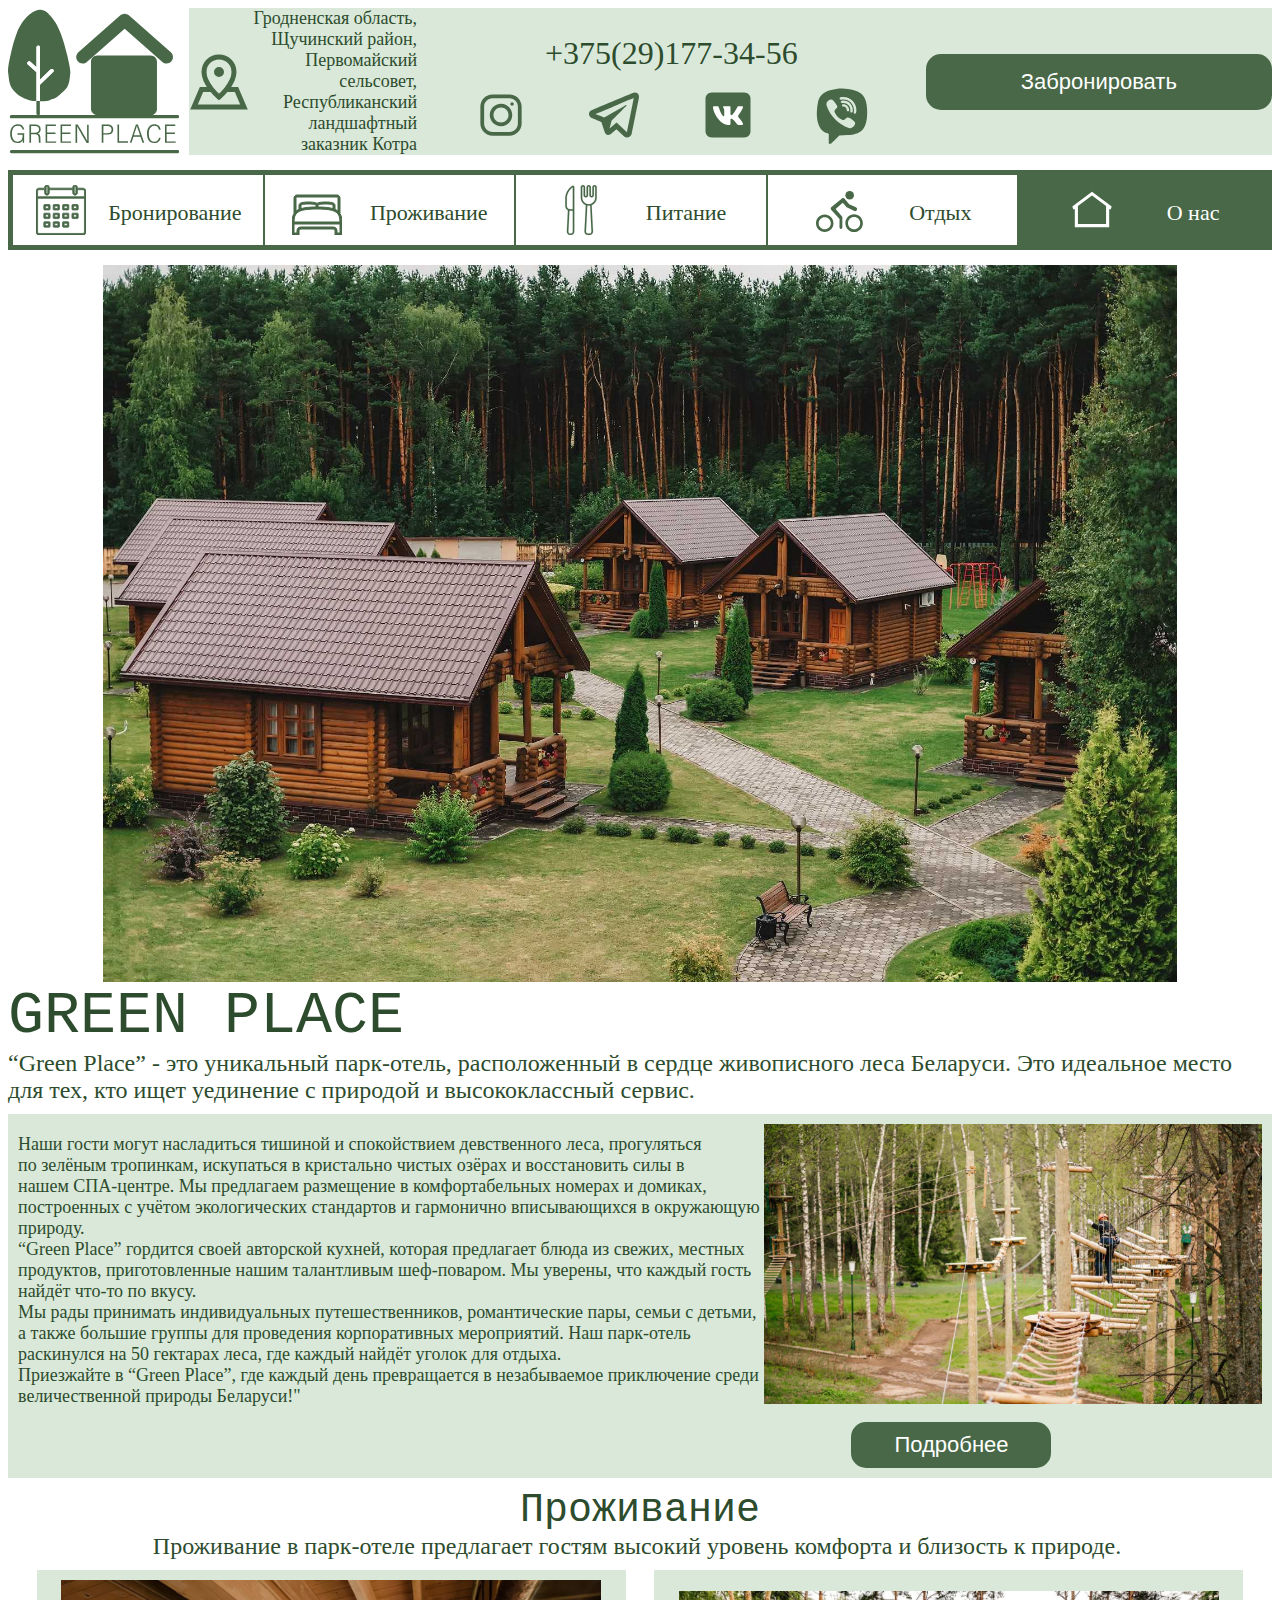
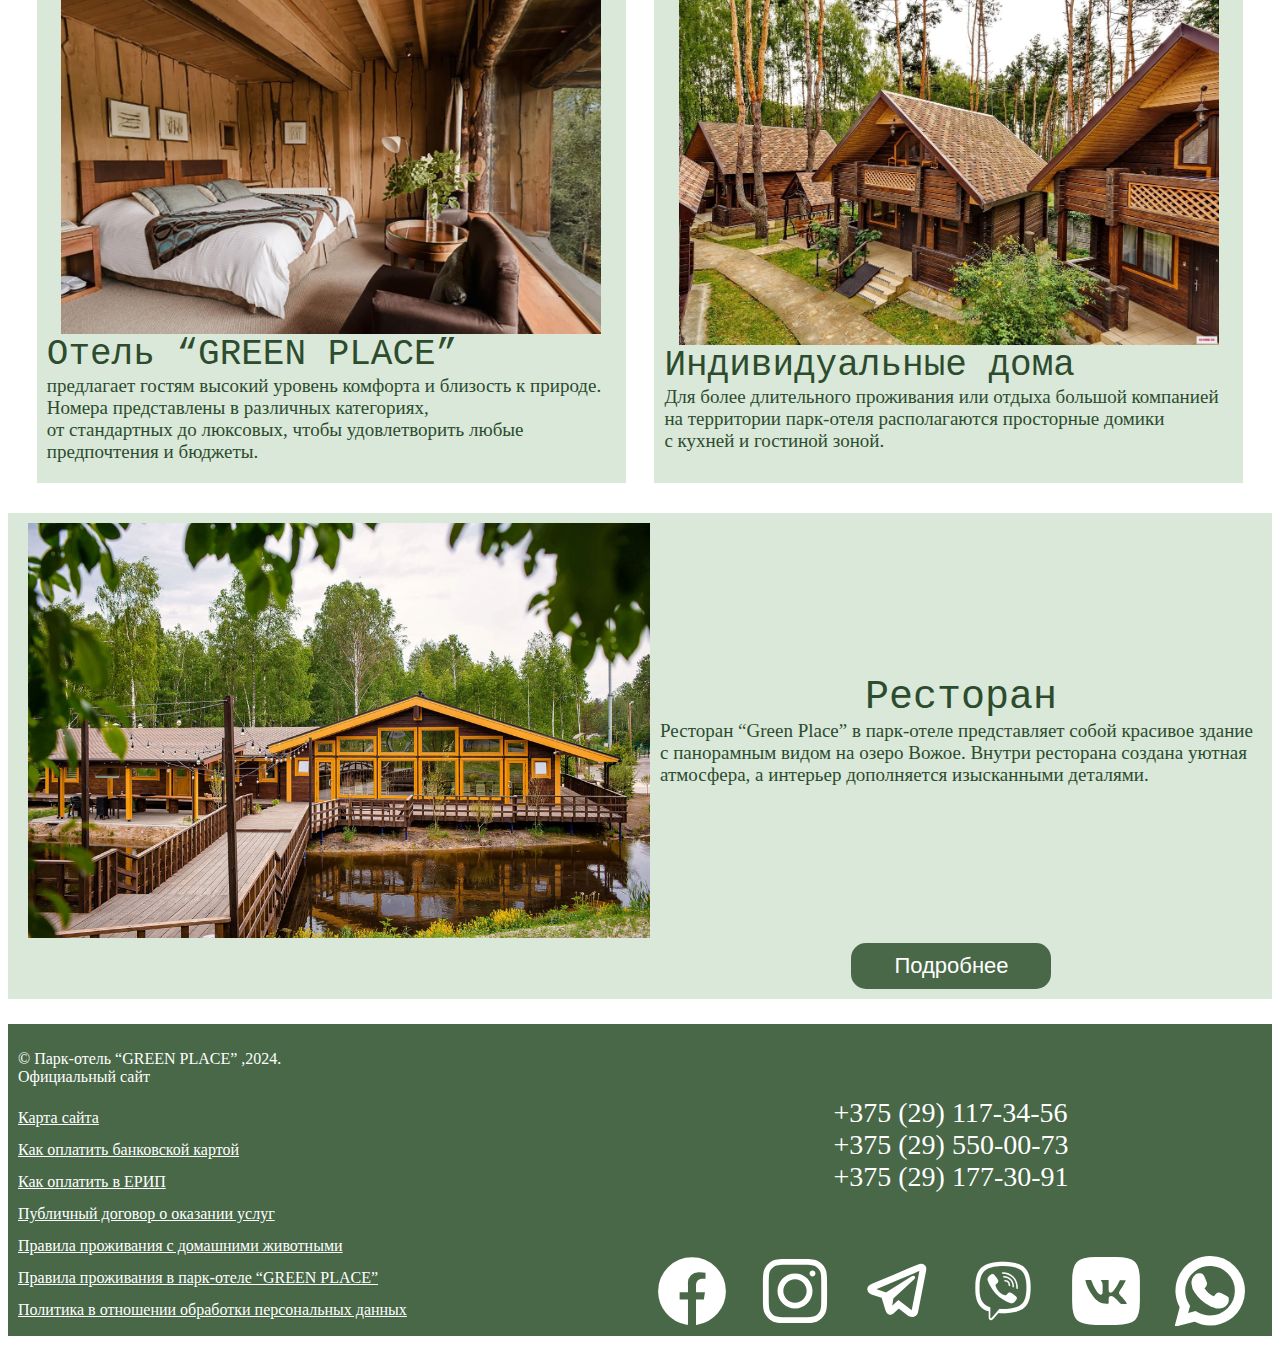
<file: index.html>
<!DOCTYPE HTML>
<html>

<head>
    <meta charset="UTF-8">
    <meta http-equiv="x-ua-compatible" content="ie=edge">
    <meta name="viewport" content="width=device-width, initial-scale=1.0">
    <title>GREEN_PLACE.com</title>
    <link href="main.css" rel="stylesheet" media="all">
    <link href="header_and_footer.css" rel="stylesheet" media="all">
</head>

<body>
    <header>
        <div class="top">
            <?xml version="1.0" encoding="UTF-8"?>
            <svg id="_Слой_1" data-name="Слой 1" xmlns="http://www.w3.org/2000/svg" viewBox="0 0 208.46 174.44"
                class="logo">
                <defs>
                    <style>
                        .cls-1 {
                            fill: #fff;
                        }

                        .cls-2 {
                            fill: #486848;
                        }
                    </style>
                </defs>
                <g id="_Слой_4" data-name="Слой 4">
                    <path class="cls-2"
                        d="m75.16,82.94c-.6,5.5-1.8,10.5-5.4,14-14.1,13.7-12,9.8-18.4,12.7-3.5,1.6-8.3,1.6-12.5,1.5h-.2c.1,0,.2,0,.2-.1v-19.9c.3-.1.5-.3.7-.5l15.4-14.9c.9-.9.9-2.3,0-3.2-.9-.9-2.4-.9-3.3,0l-12.8,12.4v-39.7c0-1-.8-1.9-1.9-1.9-1.2,0-2.2,1-2.3,2.2v24.2l-7.4-6.5c-.4-.4-1-.6-1.5-.6-.6,0-1.3.3-1.8.7-.8.9-.8,2.3.2,3.2l9.9,8.7c.2.2.4.3.6.4v35.3h-1.2c-8,0-19.1-4.5-25.8-12C1.46,91.94,1.56,87.84.06,75.24c-.4-3.6,1.2-12.1,2.4-17.3,2.7-11.8,4-18.6,9-31.5C14.26,19.34,23.86,2.54,37.86.04c1.4-.2,6.1.4,8.7,2.4,1.7,1.3,2.7,2.3,6.2,6.3,2.3,2.7,11.5,11.9,19.4,46.9,4.9,21.6,3.8,19.6,3,27.3Z" />
                    <path class="cls-1" d="m38.86,111.04h0c-.1.1-.2.1-.2.1q.1-.1.2-.1Z" />
                    <path class="cls-1"
                        d="m54.96,75.74l-15.4,14.9c-.2.2-.4.4-.7.5v19.9q-.1,0-.2.1c-1.4-.1-2.8-.1-4-.1v-35.4c-.2-.1-.4-.2-.6-.4l-9.9-8.7c-1-.9-1-2.3-.2-3.2.5-.5,1.1-.7,1.8-.7.6,0,1.1.2,1.5.6l7.4,6.5v-24.2c.1-1.2,1.1-2.2,2.3-2.2,1.1,0,1.9.9,1.9,1.9v39.7l12.8-12.4c.9-.9,2.4-.9,3.3,0s.9,2.3,0,3.2Z" />
                    <path class="cls-2"
                        d="m208.46,130.04c0,.5-.3,1-.7,1.4s-.9.6-1.4.6H4.16c-1.1,0-1.9-.9-1.9-2,0-.6.2-1.1.6-1.4.3-.4.8-.6,1.3-.6h32.1c-.4-.1-.7-.3-1-.6-.2-.3-.5-.6-.6-.9h0c-.1-.2-.1-.5-.1-.7v-14.9c1.2,0,2.5.1,4,.1h.2v15.4c0,.5-.1,1.1-.4,1.5h69c-3.6-.6-6.4-3.7-6.4-7.5v-57.3c0-4.2,3.4-7.6,7.6-7.6h65.1c4.2,0,7.6,3.4,7.6,7.6v57.4c0,3.8-2.8,6.9-6.4,7.5h31.5c1.2,0,2.1.9,2.1,2Z" />
                    <path class="cls-2"
                        d="m198.86,62.64c-2.9,3.3-7.8,3.6-11,.7l-45.9-40.4-46,40.4c-3.3,2.9-8.2,2.6-11-.7-2.8-3.2-2.5-8.1.7-11L136.76,6.74c.1-.1.2-.1.3-.2,0,0,.1,0,.1-.1.3-.3.7-.5,1.1-.7h0c.8-.4,1.6-.7,2.5-.8.1,0,.3,0,.4-.1h1.5c.1,0,.3,0,.4.1.9.1,1.7.4,2.5.8h0c.4.2.7.4,1.1.7,0,0,.1,0,.1.1.1.1.2.1.3.2l51.1,44.9c3.2,2.9,3.5,7.8.7,11Z" />
                    <path class="cls-2" d="m36.26,128.04h-1.1c-.3-.4-.4-.9-.4-1.5.1.4.3.7.6.9.2.3.5.5.9.6Z" />
                    <path class="cls-2" d="m38.86,111.04h0c-.1.1-.2.1-.2.1q.1-.1.2-.1Z" />
                    <g>
                        <path class="cls-2"
                            d="m19.66,161.84h-1.6c-.1-.6-.2-1.5-.2-3.5-1.2,2.7-3.3,3.8-6.7,3.8-5.8,0-8.5-5-8.5-11.3s3.2-11.5,9.3-11.5c4.4,0,7,2.3,7.8,6.3h-1.9c-.8-2.9-2.5-4.6-5.9-4.6-4.9,0-7.2,4.2-7.2,9.8,0,5,2,9.6,6.7,9.6,5.4,0,6.3-3.7,6.3-8.4v-.1h-6.2v-1.8h8.2c-.1,1-.1,11.6-.1,11.7Z" />
                        <path class="cls-2"
                            d="m28.06,151.34v10.5h-2v-22.2h7.3c3.8,0,6.4,1.9,6.4,5.6,0,3.3-2,4.7-3.7,5.2,2.4.7,3.4,2.6,3.4,5.7v.3c0,2.1,0,4.1.3,5.4h-2c-.3-.9-.4-3.2-.4-5.3v-.4c0-3.4-1.2-4.8-5.2-4.8h-4.1Zm0-1.7h4.4c3.2,0,5.3-.9,5.3-4.3,0-2.5-1.6-4-4.6-4h-5.1v8.3h0Z" />
                        <path class="cls-2"
                            d="m57.76,151.04h-10.1v9.1h11.1l-.3,1.7h-12.7v-22.2h12.5v1.7h-10.6v7.9h10.1v1.8h0Z" />
                        <path class="cls-2"
                            d="m76.06,151.04h-10.2v9.1h11.1l-.3,1.7h-12.7v-22.2h12.6v1.7h-10.7v7.9h10.1v1.8h.1Z" />
                        <path class="cls-2"
                            d="m82.16,161.84v-22.2h2.7c9.9,16.7,11.1,18.8,11.6,19.8h0c-.2-3.1-.2-6.6-.2-10.2v-9.5h1.9v22.2h-2.4c-10.5-18-11.2-19.2-11.7-20.2h0c.2,2.9.1,6.6.1,10.5v9.7l-2-.1h0Z" />
                        <path class="cls-2"
                            d="m114.06,139.64h7.1c4.1,0,6.9,2.1,6.9,5.9,0,4.2-2.9,6.3-7.2,6.3h-4.8v10h-2v-22.2h0Zm2,10.5h4.8c3.1,0,5.2-1,5.2-4.5,0-2.9-2.1-4.3-5.2-4.3h-4.7l-.1,8.8h0Z" />
                        <path class="cls-2" d="m133.16,139.64h2v20.4h11l-.3,1.7h-12.6l-.1-22.1h0Z" />
                        <path class="cls-2"
                            d="m152.66,154.44l-2.4,7.4h-2c2.1-6.3,5-15,7.4-22.2h2.4l7.7,22.2h-2.1l-2.5-7.4h-8.5Zm8-1.8c-2.1-6.2-3.4-9.6-3.8-11.2h-.1c-.6,2.7-1.9,6.1-3.6,11.2h7.5Z" />
                        <path class="cls-2"
                            d="m185.76,155.64c-.7,3.4-2.9,6.5-7.9,6.5-6.3,0-8.7-4.9-8.7-11.6,0-5.6,2.6-11.2,8.9-11.2,4.7,0,7.1,2.8,7.7,6.6h-2c-.6-2.9-2.3-4.9-5.7-4.9-4.7,0-6.7,4.5-6.7,9.5s1.5,9.9,6.7,9.9c3.4,0,5-1.9,5.8-4.8h1.9Z" />
                        <path class="cls-2"
                            d="m203.16,151.04h-10.1v9.1h11.1l-.3,1.7h-12.8v-22.2h12.5v1.7h-10.6v7.9h10.1l.1,1.8h0Z" />
                    </g>
                    <path class="cls-2"
                        d="m206.36,174.44H4.16c-1.1,0-1.9-.9-1.9-2h0c0-1.1.9-2,1.9-2h202.3c1.1,0,2,.9,2,2h0c-.1,1.1-1,2-2.1,2Z" />
                </g>
            </svg>

            <div class="inf">
                <div class="infinside">
                    <img src="иконки/map-svgrepo-com.svg" class="map">
                    <span class="adress">Гродненская область, Щучинский район, Первомайский сельсовет, Республиканский
                        ландшафтный заказник Котра</span>
                    <div class="headerforphone">
                        <span class="number">+375(29)177-34-56</span>
                        <div class="icons">
                            <a href=""><img src="иконки/icons8-instagram.svg" class="iconinst"></a>
                            <a href=""><img src="иконки/icons8-telegram-app.svg" class="icontel"></a>
                            <a href=""><img src="иконки/icons8-vk.svg" class="iconvk"></a>
                            <a href=""><img src="иконки/icons8-viber.svg" class="iconviber"></a>
                        </div>
                    </div>
                </div>
                <a href="bron_prozhivanie.html" class="abron"><button class="bron">Забронировать</button> </a>
                <button class="menu-button" id="menu-button"></button>
                <nav class="mobile-menu" id="mobile-menu">
                    <button class="close-menu" id="close-menu"></button>
                    <ul>
                        <a href="bron_prozhivanie.html">
                            <li>Бронирование</li>
                        </a>
                        <a href="relax_restoran.html">
                            <li>Отдых</li>
                        </a>
                        <a href="relax_restoran.html#rest">
                            <li>Питание</li>
                        </a>
                        <a href="index.html">
                            <li>О нас</li>
                        </a>
                        <a href="#footer">
                            <li>Контакты</li>
                        </a>
                    </ul>
                </nav>

            </div>
        </div>
        <a href="bron_prozhivanie.html"><button class="bigbron">Забронировать</button></a>
        <nav class="navfordesk">
            <a href="bron_prozhivanie.html" class="hrefinnavdesk">
                <div class="navdiv">
                    <img src="иконки/calendar-svgrepo-com (1).svg" class="navicon">
                    <img src="иконки/whcalendar-svgrepo-com (1).svg" class="naviconwh">
                    <span class="spaninnav">Бронирование</span>
                </div>
            </a>
            <a href="bron_prozhivanie.html#prozhiv" class="hrefinnavdesk">
                <div class="navdiv">
                    <img src="иконки/bed-svgrepo-com.svg" class="navicon">
                    <img src="иконки/whbed-svgrepo-com.svg" class="naviconwh">
                    <span class="spaninnav">Проживание</span>
                </div>
            </a>
            <a href="relax_restoran.html#rest" class="hrefinnavdesk">
                <div class="navdiv">
                    <img src="иконки/cutlery-kitchen-svgrepo-com.svg" class="navicon">
                    <img src="иконки/whcutlery-kitchen-svgrepo-com.svg" class="naviconwh">
                    <span class="spaninnav">Питание</span>
                </div>
            </a>
            <a href="relax_restoran.html" class="hrefinnavdesk">
                <div class="navdiv">
                    <img src="иконки/bicycle-man-svgrepo-com.svg" class="navicon">
                    <img src="иконки/whbicycle-man-svgrepo-com.svg" class="naviconwh">
                    <span class="spaninnav">Отдых</span>
                </div>
            </a>
            <a href="index.html" class="hrefinnavdesk">
                <div class="here">
                    <img src="иконки/home-2-svgrepo-com.svg" class="navicon">
                    <img src="иконки/whhome-2-svgrepo-com.svg" class="naviconwh">
                    <span class="spaninnav">О нас</span>
                </div>
            </a>
        </nav>
    </header>
    <main>
        <img src="фотки/главная.jpg" class="mainfoto">
        <article>
            <h1>GREEN PLACE</h1>
            <p class="smallinf">“Green Place” - это уникальный парк-отель, расположенный в сердце живописного леса
                Беларуси. Это идеальное место для тех, кто ищет уединение с природой и высококлассный сервис.</p>
            <div class="info-main">
                <div class="mainnobutton">
                    <img src="фотки/Park-otel-LESNOY-1536x864.jpg" class="fotoinfo-main">
                    <p class="aboutpark">Наши гости могут насладиться тишиной и спокойствием девственного леса,
                        прогуляться по зелёным тропинкам, искупаться в кристально чистых озёрах и восстановить силы в
                        нашем СПА-центре. Мы предлагаем размещение в комфортабельных номерах и домиках, построенных с
                        учётом экологических стандартов и гармонично вписывающихся в окружающую природу.<br>
                        “Green Place” гордится своей авторской кухней, которая предлагает блюда из свежих, местных
                        продуктов, приготовленные нашим талантливым шеф-поваром. Мы уверены, что каждый гость найдёт
                        что-то по вкусу.<br>
                        Мы рады принимать индивидуальных путешественников, романтические пары, семьи с детьми, а
                        также большие группы для проведения корпоративных мероприятий. Наш парк-отель раскинулся на 50
                        гектарах леса, где каждый найдёт уголок для отдыха.<br>
                        Приезжайте в “Green Place”, где каждый день превращается в незабываемое приключение среди
                        величественной природы Беларуси!"</p>
                </div>
                <a href="relax_restoran.html"><button class="podrobnee">Подробнее</button></a>
            </div>
            <h2>Проживание</h2>
            <p class="smallinf" style="text-align: center;">Проживание в парк-отеле предлагает гостям высокий уровень
                комфорта и близость к природе. </p>
            <div class="prozhivanie">
                <a href="bron_prozhivanie.html#nomera" class="hreftoliving">
                    <div class="prozhivdiv">
                        <img src="фотки/TheVenueReport-HuiloHuilo-14.jpg" class="prozhivfoto">
                        <div>
                            <h3> Отель “GREEN PLACE”</h3>
                            <p class="prozhivtext">предлагает гостям высокий уровень комфорта и близость к природе.
                                Номера представлены в различных категориях, от стандартных до люксовых, чтобы
                                удовлетворить любые предпочтения и бюджеты.</p>
                        </div>
                    </div>
                </a>
                <a href="bron_prozhivanie.html#houses" class="hreftoliving">
                    <div class="prozhivdiv">
                        <img src="фотки/частд.jpg" class="prozhivfoto">
                        <div>
                            <h3>Индивидуальные дома</h3>
                            <p class="prozhivtext"> Для более длительного проживания или отдыха большой компанией на
                                территории парк-отеля располагаются просторные домики с кухней и гостиной зоной.</p>
                        </div>
                    </div>
                </a>
            </div>
            <div class="restoran">
                <div class="aboutrest">
                    <img src="фотки/forest-symphony2.jpg" class="restoranfoto">
                    <div>
                        <h2>Ресторан</h2>
                        <p class="text-rest">Ресторан “Green Place” в парк-отеле представляет собой красивое здание
                            с панорамным видом на озеро Вожое. Внутри ресторана создана уютная атмосфера, а интерьер
                            дополняется изысканными деталями.</p>
                    </div>
                </div>
                <a href="relax_restoran.html#rest"><button class="podrobnee">Подробнее</button></a>

            </div>
        </article>


    </main>
    <footer id="footer">

        <div class="numbersiconsf">
            <div class="numbers">
                +375 (29) 117-34-56<br>
                +375 (29) 550-00-73<br>
                +375 (29) 177-30-91<br>
            </div>
            <div class="iconsf">
                <img src="иконки/facebook-svgrepo-com.svg" class="eachiconinfooter">
                <img src="иконки/instagram-svgrepo-com.svg" class="eachiconinfooter">
                <img src="иконки/telegram-svgrepo-com.svg" class="eachiconinfooter">
                <img src="иконки/viber-svgrepo-com.svg" class="eachiconinfooter">
                <img src="иконки/vk-svgrepo-com.svg" class="eachiconinfooter">
                <img src="иконки/whatsapp-svgrepo-com (1).svg" class="eachiconinfooter">
            </div>
        </div>
        <div class="adresforphone">
            Гродненская область, Щучинский район, Первомайский сельсовет, Республиканский ландшафтный заказник Котра
        </div>
        <div class="tegs">
            <p>&copy; Парк-отель “GREEN PLACE” ,2024.<br>
                Официальный сайт</p>
            <u>
                Карта сайта<br>
                Как оплатить банковской картой<br>
                Как оплатить в ЕРИП<br>
                Публичный договор о оказании услуг<br>
                Правила проживания с домашними животными<br>
                Правила проживания в парк-отеле “GREEN PLACE”<br>
                Политика в отношении обработки персональных данных<br>
            </u>

        </div>

    </footer>
</body>
<script src="menu.js"></script>

</html>
</file>
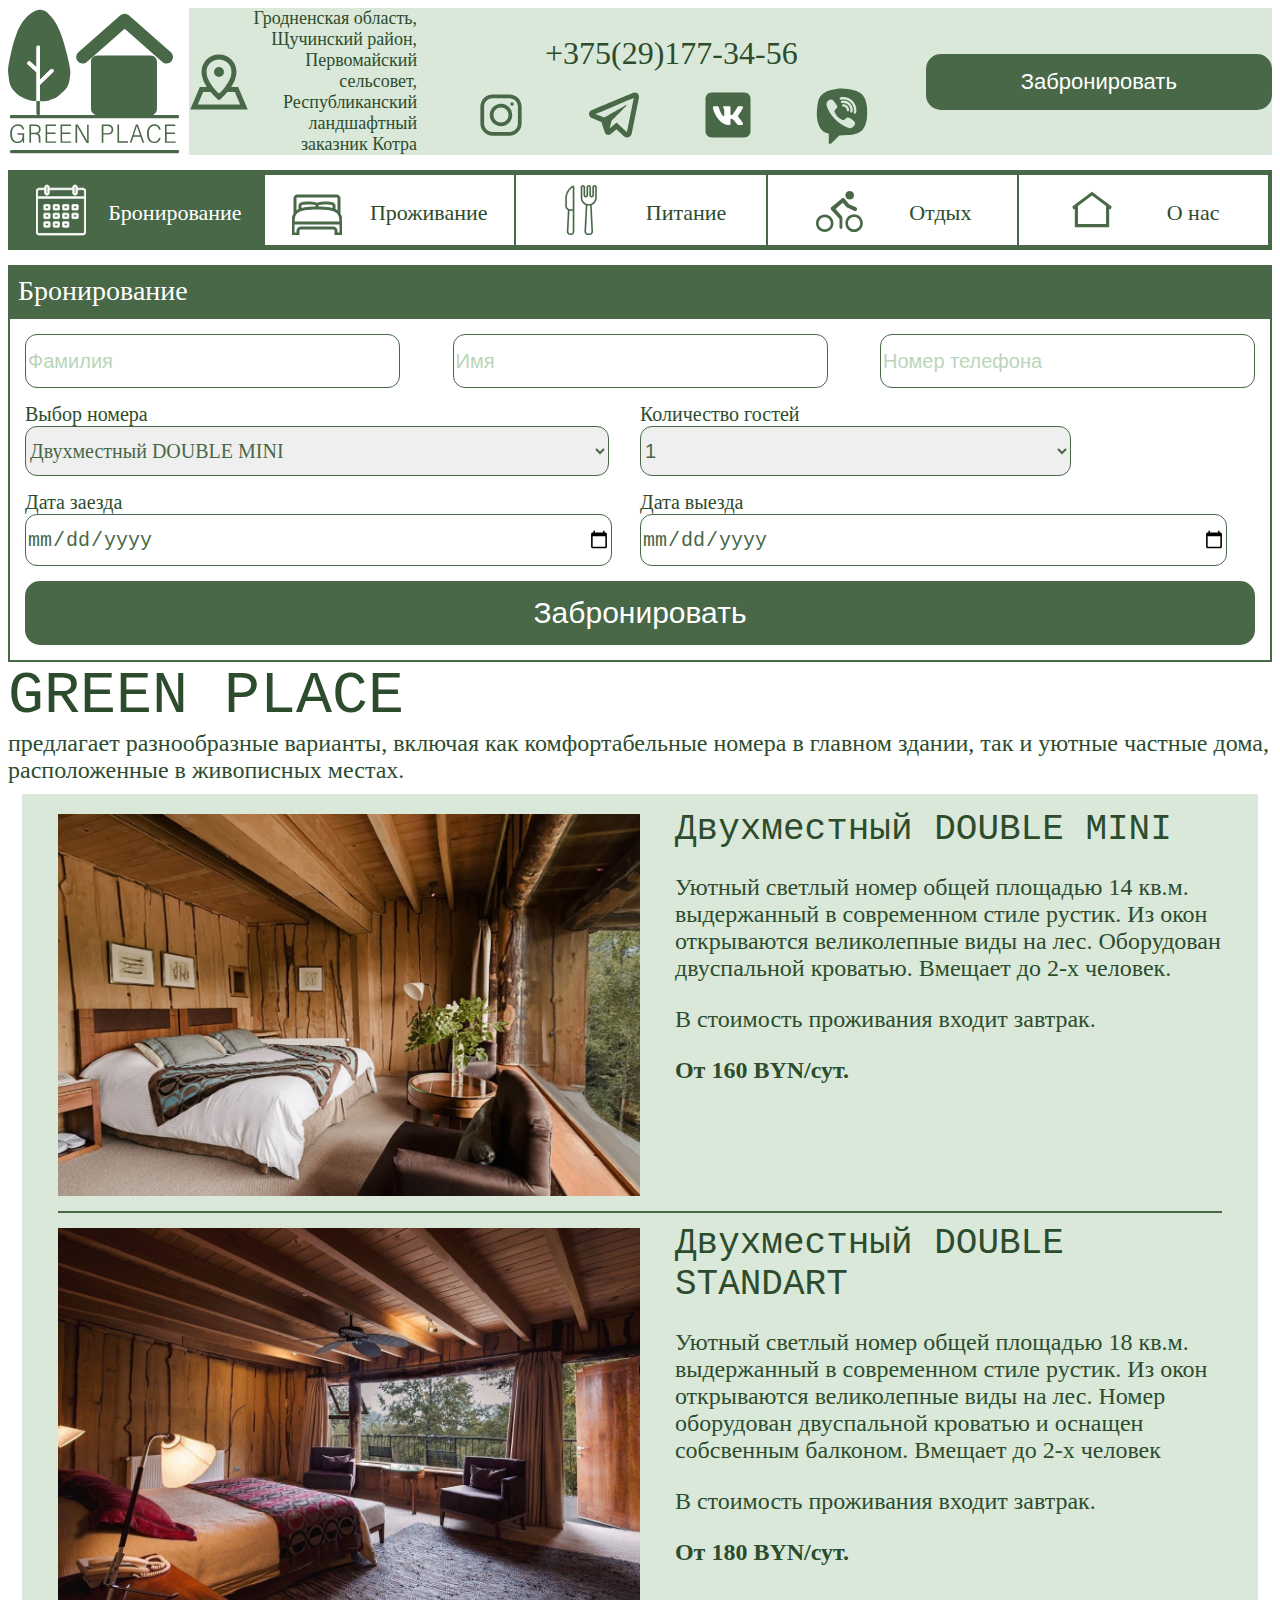
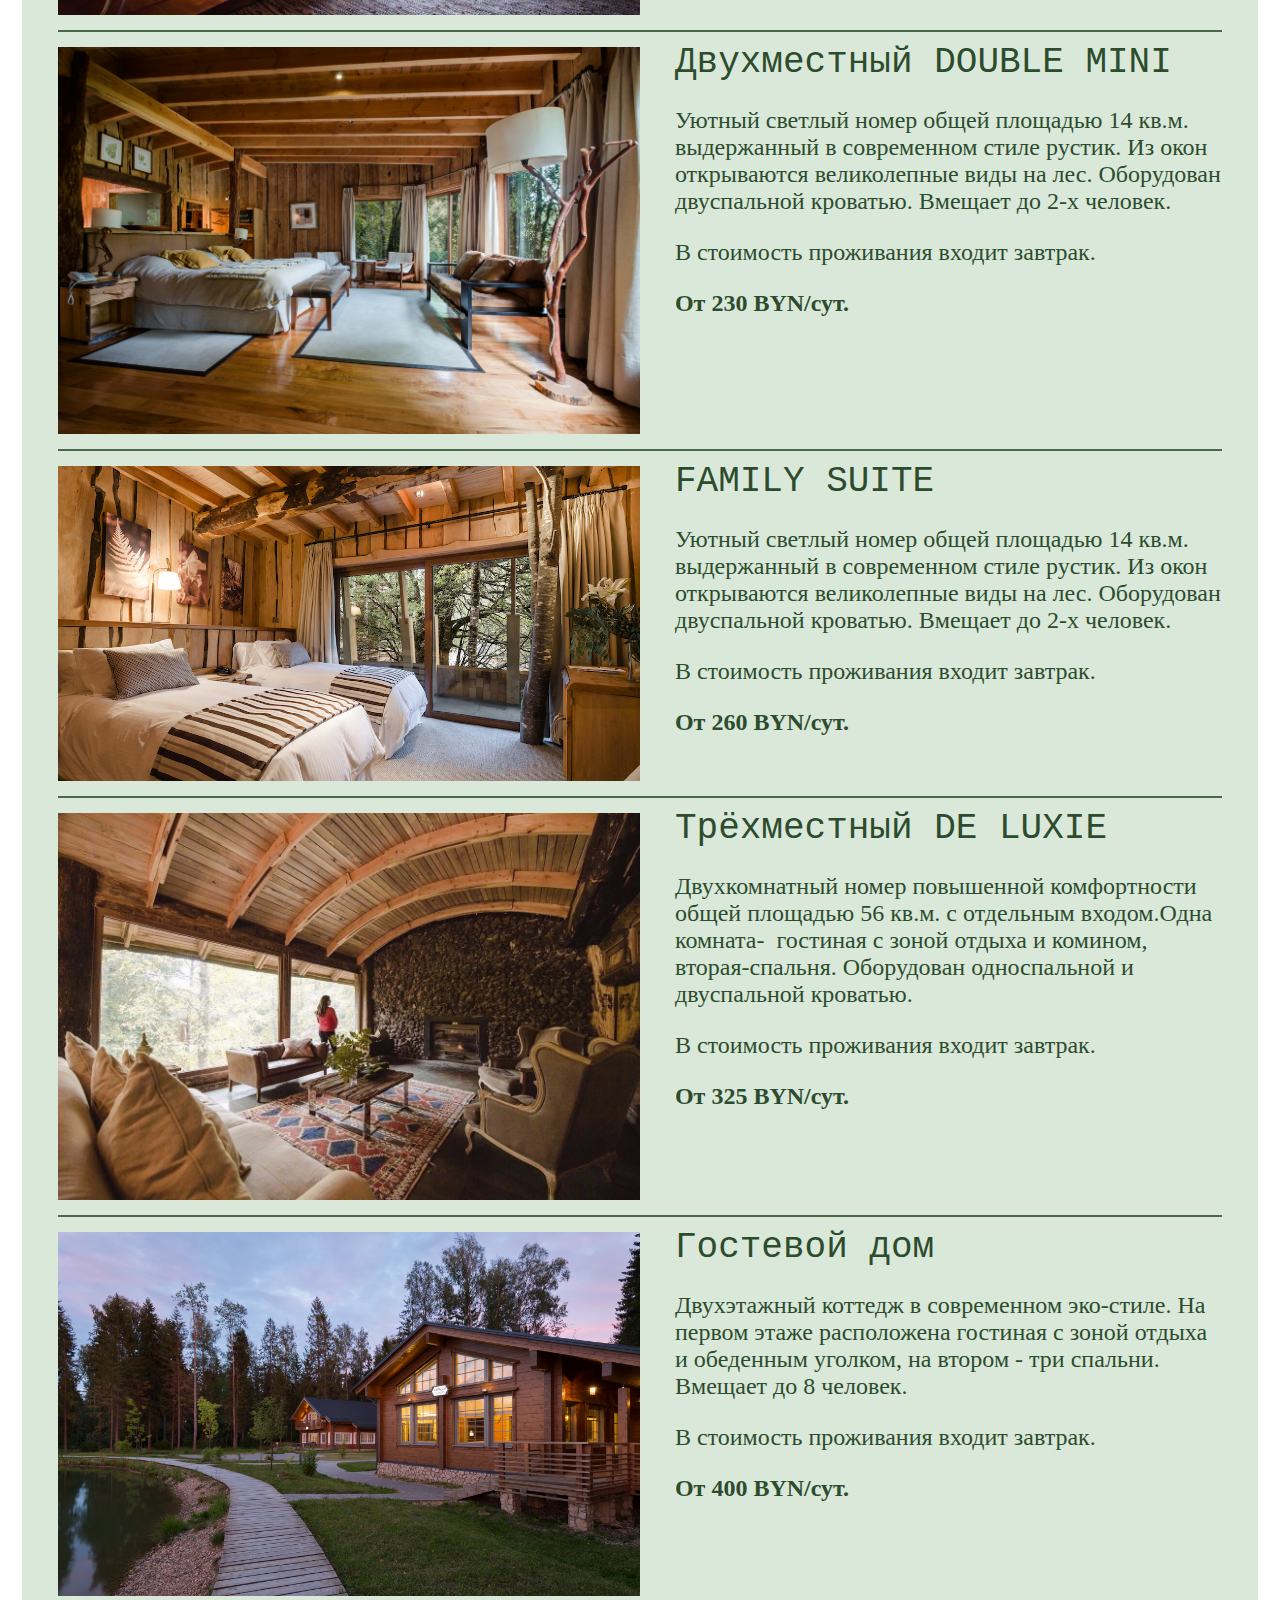
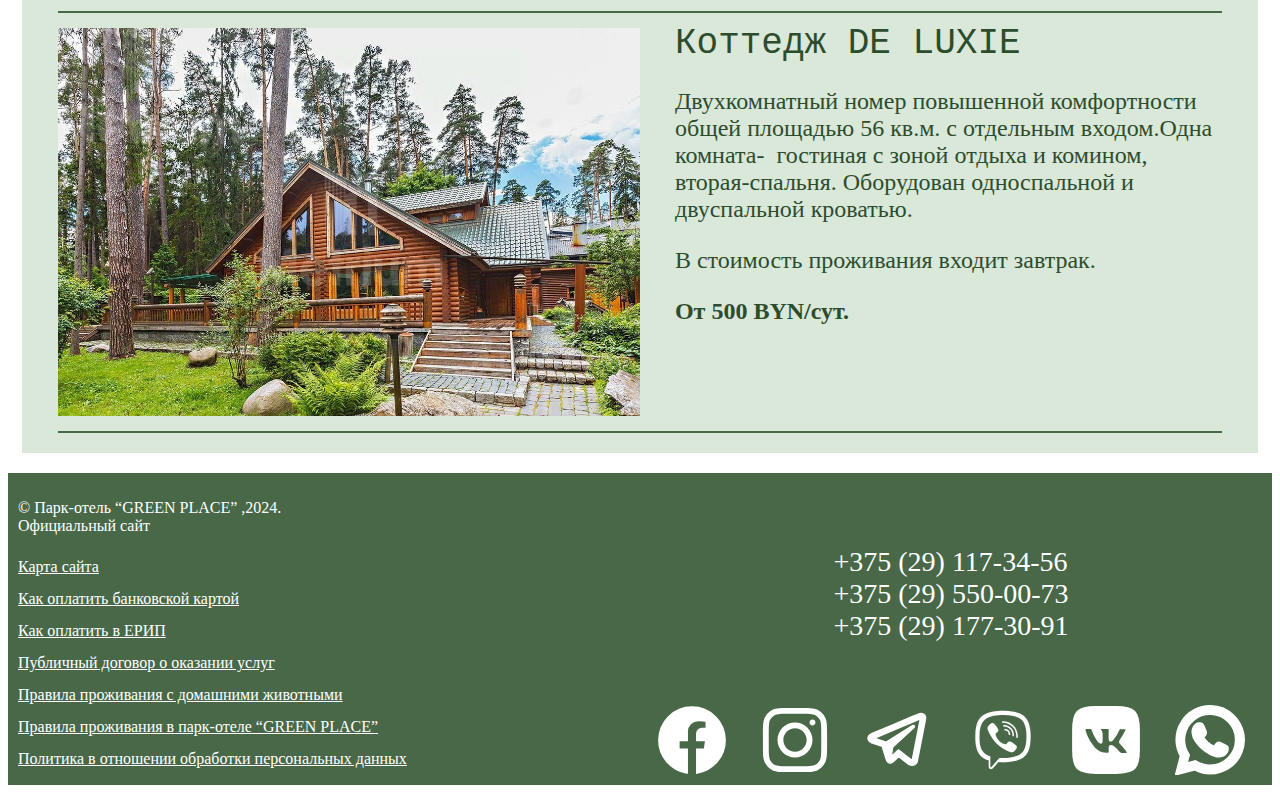
<file: bron_prozhivanie.html>
<!DOCTYPE HTML>
<html>

<head>
    <meta charset="UTF-8">
    <meta http-equiv="x-ua-compatible" content="ie=edge">
    <meta name="viewport" content="width=device-width, initial-scale=1.0">
    <title>GREEN PLACE</title>
    <link href="header_and_footer.css" rel="stylesheet" media="all">
    <link href="bron_prozhivanie.css" rel="stylesheet" media="all">
</head>

<body>

    <head>
        <meta charset="UTF-8">
        <meta http-equiv="x-ua-compatible" content="ie=edge">
        <meta name="viewport" content="width=device-width, initial-scale=1.0">
        <title> Sass</title>
        <link href="main.css" rel="stylesheet" media="all">
        <link href="header_and_footer.css" rel="stylesheet" media="all">
    </head>

    <body>
        <header>
            <div class="top">
                <?xml version="1.0" encoding="UTF-8"?>
                <svg id="_Слой_1" data-name="Слой 1" xmlns="http://www.w3.org/2000/svg" viewBox="0 0 208.46 174.44"
                    class="logo">
                    <defs>
                        <style>
                            .cls-1 {
                                fill: #fff;
                            }

                            .cls-2 {
                                fill: #486848;
                            }
                        </style>
                    </defs>
                    <g id="_Слой_4" data-name="Слой 4">
                        <path class="cls-2"
                            d="m75.16,82.94c-.6,5.5-1.8,10.5-5.4,14-14.1,13.7-12,9.8-18.4,12.7-3.5,1.6-8.3,1.6-12.5,1.5h-.2c.1,0,.2,0,.2-.1v-19.9c.3-.1.5-.3.7-.5l15.4-14.9c.9-.9.9-2.3,0-3.2-.9-.9-2.4-.9-3.3,0l-12.8,12.4v-39.7c0-1-.8-1.9-1.9-1.9-1.2,0-2.2,1-2.3,2.2v24.2l-7.4-6.5c-.4-.4-1-.6-1.5-.6-.6,0-1.3.3-1.8.7-.8.9-.8,2.3.2,3.2l9.9,8.7c.2.2.4.3.6.4v35.3h-1.2c-8,0-19.1-4.5-25.8-12C1.46,91.94,1.56,87.84.06,75.24c-.4-3.6,1.2-12.1,2.4-17.3,2.7-11.8,4-18.6,9-31.5C14.26,19.34,23.86,2.54,37.86.04c1.4-.2,6.1.4,8.7,2.4,1.7,1.3,2.7,2.3,6.2,6.3,2.3,2.7,11.5,11.9,19.4,46.9,4.9,21.6,3.8,19.6,3,27.3Z" />
                        <path class="cls-1" d="m38.86,111.04h0c-.1.1-.2.1-.2.1q.1-.1.2-.1Z" />
                        <path class="cls-1"
                            d="m54.96,75.74l-15.4,14.9c-.2.2-.4.4-.7.5v19.9q-.1,0-.2.1c-1.4-.1-2.8-.1-4-.1v-35.4c-.2-.1-.4-.2-.6-.4l-9.9-8.7c-1-.9-1-2.3-.2-3.2.5-.5,1.1-.7,1.8-.7.6,0,1.1.2,1.5.6l7.4,6.5v-24.2c.1-1.2,1.1-2.2,2.3-2.2,1.1,0,1.9.9,1.9,1.9v39.7l12.8-12.4c.9-.9,2.4-.9,3.3,0s.9,2.3,0,3.2Z" />
                        <path class="cls-2"
                            d="m208.46,130.04c0,.5-.3,1-.7,1.4s-.9.6-1.4.6H4.16c-1.1,0-1.9-.9-1.9-2,0-.6.2-1.1.6-1.4.3-.4.8-.6,1.3-.6h32.1c-.4-.1-.7-.3-1-.6-.2-.3-.5-.6-.6-.9h0c-.1-.2-.1-.5-.1-.7v-14.9c1.2,0,2.5.1,4,.1h.2v15.4c0,.5-.1,1.1-.4,1.5h69c-3.6-.6-6.4-3.7-6.4-7.5v-57.3c0-4.2,3.4-7.6,7.6-7.6h65.1c4.2,0,7.6,3.4,7.6,7.6v57.4c0,3.8-2.8,6.9-6.4,7.5h31.5c1.2,0,2.1.9,2.1,2Z" />
                        <path class="cls-2"
                            d="m198.86,62.64c-2.9,3.3-7.8,3.6-11,.7l-45.9-40.4-46,40.4c-3.3,2.9-8.2,2.6-11-.7-2.8-3.2-2.5-8.1.7-11L136.76,6.74c.1-.1.2-.1.3-.2,0,0,.1,0,.1-.1.3-.3.7-.5,1.1-.7h0c.8-.4,1.6-.7,2.5-.8.1,0,.3,0,.4-.1h1.5c.1,0,.3,0,.4.1.9.1,1.7.4,2.5.8h0c.4.2.7.4,1.1.7,0,0,.1,0,.1.1.1.1.2.1.3.2l51.1,44.9c3.2,2.9,3.5,7.8.7,11Z" />
                        <path class="cls-2" d="m36.26,128.04h-1.1c-.3-.4-.4-.9-.4-1.5.1.4.3.7.6.9.2.3.5.5.9.6Z" />
                        <path class="cls-2" d="m38.86,111.04h0c-.1.1-.2.1-.2.1q.1-.1.2-.1Z" />
                        <g>
                            <path class="cls-2"
                                d="m19.66,161.84h-1.6c-.1-.6-.2-1.5-.2-3.5-1.2,2.7-3.3,3.8-6.7,3.8-5.8,0-8.5-5-8.5-11.3s3.2-11.5,9.3-11.5c4.4,0,7,2.3,7.8,6.3h-1.9c-.8-2.9-2.5-4.6-5.9-4.6-4.9,0-7.2,4.2-7.2,9.8,0,5,2,9.6,6.7,9.6,5.4,0,6.3-3.7,6.3-8.4v-.1h-6.2v-1.8h8.2c-.1,1-.1,11.6-.1,11.7Z" />
                            <path class="cls-2"
                                d="m28.06,151.34v10.5h-2v-22.2h7.3c3.8,0,6.4,1.9,6.4,5.6,0,3.3-2,4.7-3.7,5.2,2.4.7,3.4,2.6,3.4,5.7v.3c0,2.1,0,4.1.3,5.4h-2c-.3-.9-.4-3.2-.4-5.3v-.4c0-3.4-1.2-4.8-5.2-4.8h-4.1Zm0-1.7h4.4c3.2,0,5.3-.9,5.3-4.3,0-2.5-1.6-4-4.6-4h-5.1v8.3h0Z" />
                            <path class="cls-2"
                                d="m57.76,151.04h-10.1v9.1h11.1l-.3,1.7h-12.7v-22.2h12.5v1.7h-10.6v7.9h10.1v1.8h0Z" />
                            <path class="cls-2"
                                d="m76.06,151.04h-10.2v9.1h11.1l-.3,1.7h-12.7v-22.2h12.6v1.7h-10.7v7.9h10.1v1.8h.1Z" />
                            <path class="cls-2"
                                d="m82.16,161.84v-22.2h2.7c9.9,16.7,11.1,18.8,11.6,19.8h0c-.2-3.1-.2-6.6-.2-10.2v-9.5h1.9v22.2h-2.4c-10.5-18-11.2-19.2-11.7-20.2h0c.2,2.9.1,6.6.1,10.5v9.7l-2-.1h0Z" />
                            <path class="cls-2"
                                d="m114.06,139.64h7.1c4.1,0,6.9,2.1,6.9,5.9,0,4.2-2.9,6.3-7.2,6.3h-4.8v10h-2v-22.2h0Zm2,10.5h4.8c3.1,0,5.2-1,5.2-4.5,0-2.9-2.1-4.3-5.2-4.3h-4.7l-.1,8.8h0Z" />
                            <path class="cls-2" d="m133.16,139.64h2v20.4h11l-.3,1.7h-12.6l-.1-22.1h0Z" />
                            <path class="cls-2"
                                d="m152.66,154.44l-2.4,7.4h-2c2.1-6.3,5-15,7.4-22.2h2.4l7.7,22.2h-2.1l-2.5-7.4h-8.5Zm8-1.8c-2.1-6.2-3.4-9.6-3.8-11.2h-.1c-.6,2.7-1.9,6.1-3.6,11.2h7.5Z" />
                            <path class="cls-2"
                                d="m185.76,155.64c-.7,3.4-2.9,6.5-7.9,6.5-6.3,0-8.7-4.9-8.7-11.6,0-5.6,2.6-11.2,8.9-11.2,4.7,0,7.1,2.8,7.7,6.6h-2c-.6-2.9-2.3-4.9-5.7-4.9-4.7,0-6.7,4.5-6.7,9.5s1.5,9.9,6.7,9.9c3.4,0,5-1.9,5.8-4.8h1.9Z" />
                            <path class="cls-2"
                                d="m203.16,151.04h-10.1v9.1h11.1l-.3,1.7h-12.8v-22.2h12.5v1.7h-10.6v7.9h10.1l.1,1.8h0Z" />
                        </g>
                        <path class="cls-2"
                            d="m206.36,174.44H4.16c-1.1,0-1.9-.9-1.9-2h0c0-1.1.9-2,1.9-2h202.3c1.1,0,2,.9,2,2h0c-.1,1.1-1,2-2.1,2Z" />
                    </g>
                </svg>

                <div class="inf">
                    <div class="infinside">
                        <img src="иконки/map-svgrepo-com.svg" class="map">
                        <span class="adress">Гродненская область, Щучинский район, Первомайский сельсовет,
                            Республиканский ландшафтный заказник Котра</span>
                        <div class="headerforphone">
                            <span class="number">+375(29)177-34-56</span>
                            <div class="icons">
                                <a href=""><img src="иконки/icons8-instagram.svg" class="iconinst"></a>
                                <a href=""><img src="иконки/icons8-telegram-app.svg" class="icontel"></a>
                                <a href=""><img src="иконки/icons8-vk.svg" class="iconvk"></a>
                                <a href=""><img src="иконки/icons8-viber.svg" class="iconviber"></a>
                            </div>
                        </div>
                    </div>
                    <a href="bron_prozhivanie.html" class="abron"><button class="bron">Забронировать</button> </a>
                    <button class="menu-button" id="menu-button"></button>
                    <nav class="mobile-menu" id="mobile-menu">
                        <button class="close-menu" id="close-menu"></button>
                        <ul>
                            <a href="bron_prozhivanie.html">
                                <li>Бронирование</li>
                            </a>
                            <a href="relax_restoran.html">
                                <li>Отдых</li>
                            </a>
                            <a href="relax_restoran.html#rest">
                                <li>Питание</li>
                            </a>
                            <a href="index.html">
                                <li>О нас</li>
                            </a>
                            <a href="#footer">
                                <li>Контакты</li>
                            </a>
                        </ul>
                    </nav>

                </div>
            </div>

            <nav class="navfordesk">
                <a href="bron_prozhivanie.html" class="hrefinnavdesk">
                    <div class="here">
                        <img src="иконки/calendar-svgrepo-com (1).svg" class="navicon">
                        <img src="иконки/whcalendar-svgrepo-com (1).svg" class="naviconwh">
                        <span class="spaninnav">Бронирование</span>
                    </div>
                </a>
                <a href="bron_prozhivanie.html#prozhiv" class="hrefinnavdesk">
                    <div class="navdiv">
                        <img src="иконки/bed-svgrepo-com.svg" class="navicon">
                        <img src="иконки/whbed-svgrepo-com.svg" class="naviconwh">
                        <span class="spaninnav">Проживание</span>
                    </div>
                </a>
                <a href="relax_restoran.html#rest" class="hrefinnavdesk">
                    <div class="navdiv">
                        <img src="иконки/cutlery-kitchen-svgrepo-com.svg" class="navicon">
                        <img src="иконки/whcutlery-kitchen-svgrepo-com.svg" class="naviconwh">
                        <span class="spaninnav">Питание</span>
                    </div>
                </a>
                <a href="relax_restoran.html" class="hrefinnavdesk">
                    <div class="navdiv">
                        <img src="иконки/bicycle-man-svgrepo-com.svg" class="navicon">
                        <img src="иконки/whbicycle-man-svgrepo-com.svg" class="naviconwh">
                        <span class="spaninnav">Отдых</span>
                    </div>
                </a>
                <a href="index.html" class="hrefinnavdesk">
                    <div class="navdiv">
                        <img src="иконки/home-2-svgrepo-com.svg" class="navicon">
                        <img src="иконки/whhome-2-svgrepo-com.svg" class="naviconwh">
                        <span class="spaninnav">О нас</span>
                    </div>
                </a>
            </nav>
        </header>
        <main>
            <div class="titleforform">
                Бронирование
            </div>
            <form>
                <div class="divsinform">
                    <input type="text" name="name" placeholder="Фамилия">
                    <input type="text" name="name" placeholder="Имя">
                    <input type="number" name="name" placeholder="Номер телефона">
                </div>
                <div class="divsinform">
                    <div class="divforlabel">
                        <label>Выбор номера </label>
                        <select name="rooms" id="rooms">
                            <option>Двухместный DOUBLE MINI</option>
                            <option>Двухместный DOUBLE STANDART</option>
                            <option>Двухместный DOUBLE SUPERIOR</option>
                            <option>FAMILI SUITE</option>
                            <option>Трёхместный DE LUXIE</option>
                            <option>Гостевой дом</option>
                            <option>Коттедж DE LUXIE</option>
                        </select>
                    </div>
                    <div class="divforlabel">
                        <label>Количество гостей</label>
                        <select name="kol-vo guests" id="kol-voguests">
                            <option>1</option>
                            <option>2</option>
                            <option>3</option>
                            <option>4</option>
                            <option>5</option>
                            <option>6</option>
                            <option>7</option>
                            <option>8</option>
                        </select>
                    </div>
                </div>
                <div class="divsinform">
                    <div class="divforlabel">
                        <label class="labelfordate">Дата заезда</label>
                        <input type="date" name="zaezd" placeholder="Дата заезда">
                    </div>
                    <div class="divforlabel">
                        <label class="labelfordate">Дата выезда</label>
                        <input type="date" name="vyezd" placeholder="Дата выезда">
                        <div>
                        </div>
                    </div>
                </div>
                <button class="broninform" type="submit">Забронировать</button>
            </form>
            <h1 id="prozhiv">GREEN PLACE</h1>
            <p class="smallinf">предлагает разнообразные варианты, включая как комфортабельные номера в главном здании,
                так и уютные частные дома, расположенные в живописных местах.</p>
            <div class="rooms">
                <div id="nomera" class="nomer">
                    <img src="" id="image1" class="fotonomera">
                    <div class="fortext">
                        <h3 id="name1"></h3>
                        <p id="discr1" class="aboutnomer"></p>
                        <p id="break1" class="aboutnomer"></p>
                        <p id="price1" class="price"></p>
                    </div>
                </div>
                <div class="nomer">
                    <img src="" id="image2" class="fotonomera">
                    <div class="fortext">
                        <h3 id="name2"></h3>
                        <p id="discr2"  class="aboutnomer"></p>
                        <p id="break2"  class="aboutnomer"></p>
                        <p id="price2" class="price"></p>
                    </div>
                </div>
                <div class="nomer">
                    <img src="" id="image3" class="fotonomera">
                    <div class="fortext">
                        <h3 id="name3"></h3>
                        <p id="discr3"  class="aboutnomer"></p>
                        <p id="break3"  class="aboutnomer"></p>
                        <p id="price3" class="price"></p>
                    </div>
                </div>
                <div class="nomer">
                    <img src="" id="image4" class="fotonomera">
                    <div class="fortext">
                        <h3 id="name4"></h3>
                        <p id="discr4"  class="aboutnomer"></p>
                        <p id="break4"  class="aboutnomer"></p>
                        <p id="price4" class="price"></p>
                    </div>
                </div>
                <div class="nomer">
                    <img src="" id="image5" class="fotonomera">
                    <div class="fortext">
                        <h3 id="name5"></h3>
                        <p id="discr5"  class="aboutnomer"></p>
                        <p id="break5"  class="aboutnomer"></p>
                        <p id="price5" class="price"></p>
                    </div>
                </div>
                <div  id="houses" class="nomer">
                    <img src="" id="image6" class="fotonomera">
                    <div class="fortext">
                        <h3 id="name6"></h3>
                        <p id="discr6"  class="aboutnomer"></p>
                        <p id="break6"  class="aboutnomer"></p>
                        <p id="price6" class="price"></p>
                    </div>
                </div>
                <div class="nomer"> 
                    <img src="" id="image7" class="fotonomera">
                    <div class="fortext">
                        <h3 id="name7"></h3>
                        <p id="discr7"  class="aboutnomer"></p>
                        <p id="break7"  class="aboutnomer"></p>
                        <p id="price7" class="price"></p>
                    </div>
                </div>
            </div>

        </main>
        <footer id="footer">
            <div class="numbersiconsf">
                <div class="numbers">
                    +375 (29) 117-34-56<br>
                    +375 (29) 550-00-73<br>
                    +375 (29) 177-30-91<br>
                </div>
                <div class="iconsf">
                    <img src="иконки/facebook-svgrepo-com.svg" class="eachiconinfooter">
                    <img src="иконки/instagram-svgrepo-com.svg" class="eachiconinfooter">
                    <img src="иконки/telegram-svgrepo-com.svg" class="eachiconinfooter">
                    <img src="иконки/viber-svgrepo-com.svg" class="eachiconinfooter">
                    <img src="иконки/vk-svgrepo-com.svg" class="eachiconinfooter">
                    <img src="иконки/whatsapp-svgrepo-com (1).svg" class="eachiconinfooter">
                </div>
            </div>
            <div class="adresforphone">
                Гродненская область, Щучинский район, Первомайский сельсовет, Республиканский ландшафтный заказник Котра
            </div>
            <div class="tegs">
                <p>&copy; Парк-отель “GREEN PLACE” ,2024.<br>
                    Официальный сайт</p>
                <u>
                    Карта сайта<br>
                    Как оплатить банковской картой<br>
                    Как оплатить в ЕРИП<br>
                    Публичный договор о оказании услуг<br>
                    Правила проживания с домашними животными<br>
                    Правила проживания в парк-отеле “GREEN PLACE”<br>
                    Политика в отношении обработки персональных данных<br>
                </u>
            </div>
        </footer>
    </body>
    <script src="menu.js"></script>
    <script src="rooms.js"></script>

</html>
</file>
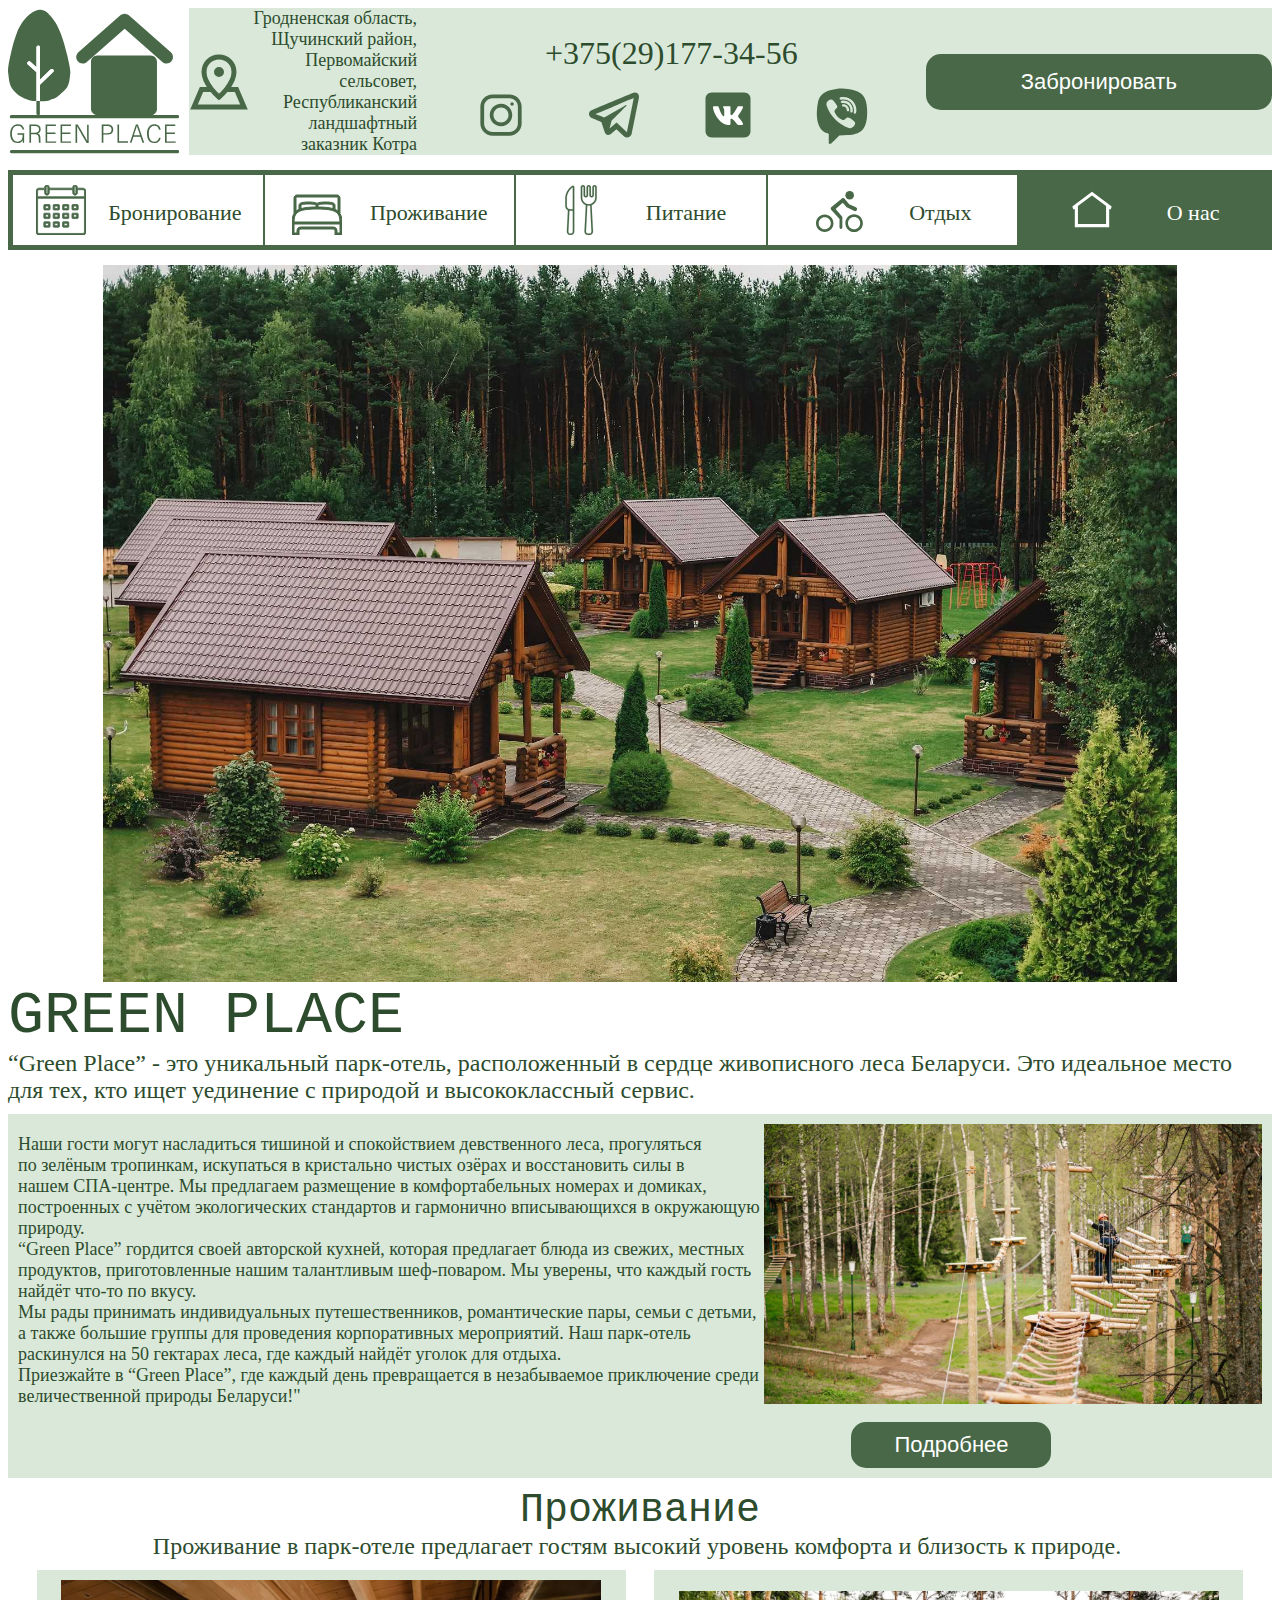
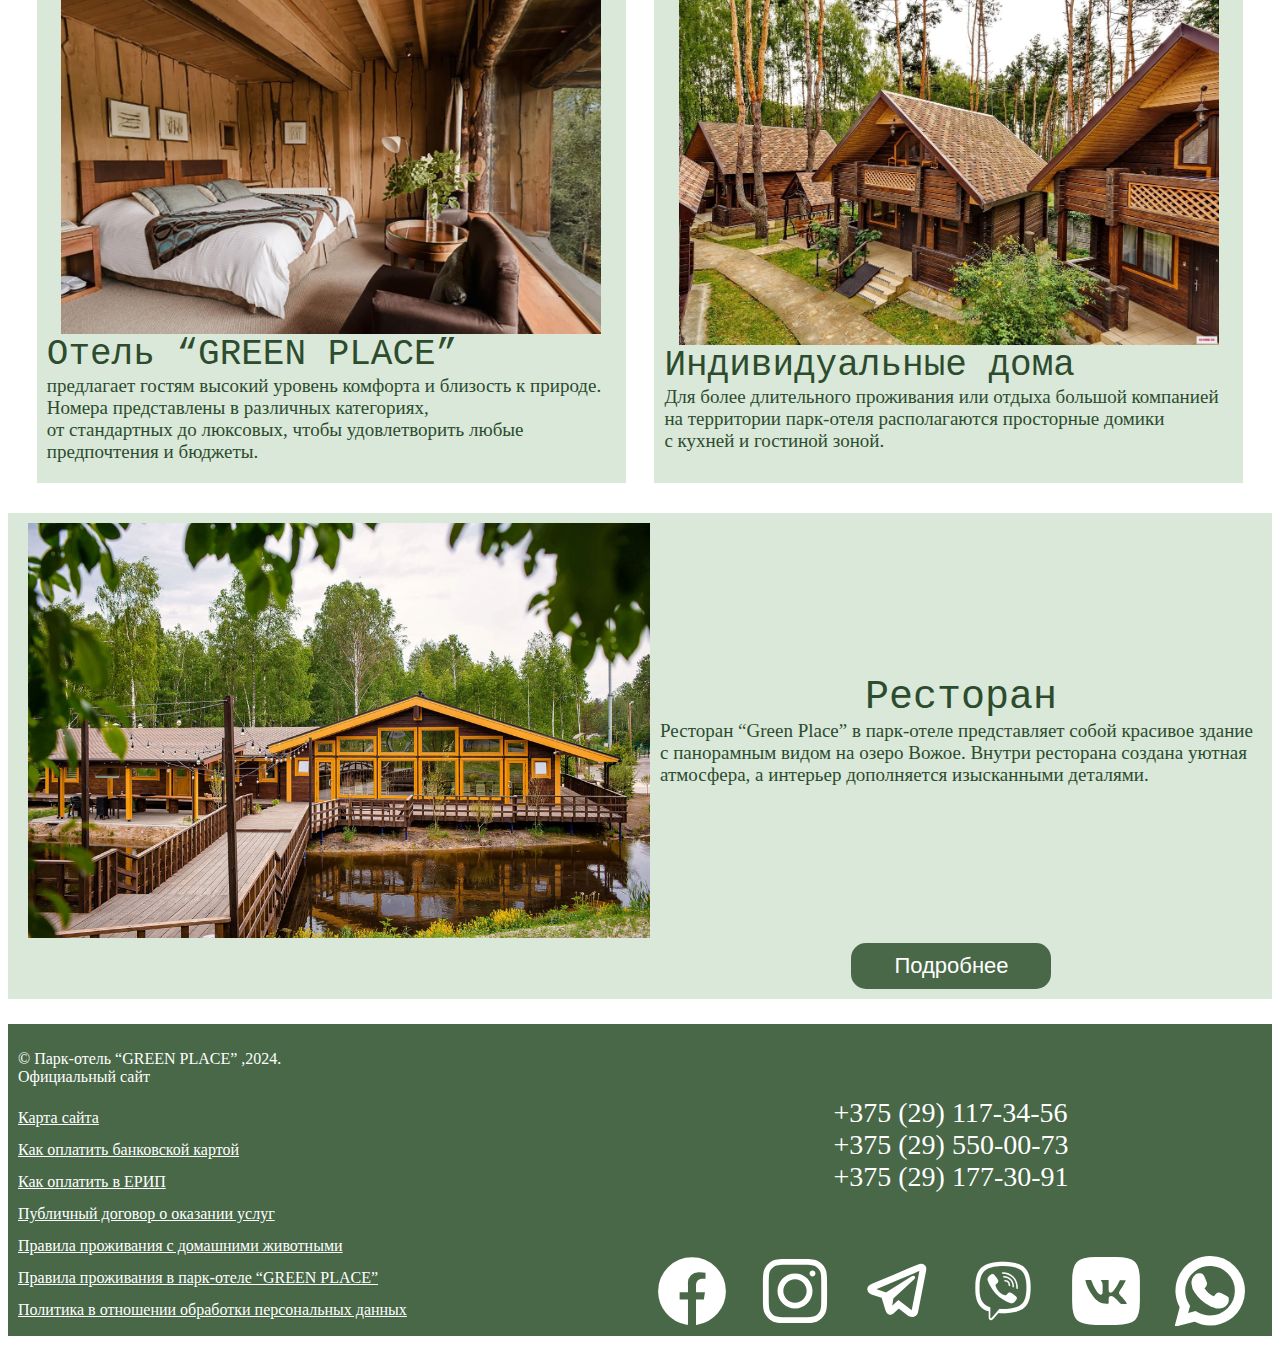
<file: main.html>
<!DOCTYPE HTML>
<html>

<head>
    <meta charset="UTF-8">
    <meta http-equiv="x-ua-compatible" content="ie=edge">
    <meta name="viewport" content="width=device-width, initial-scale=1.0">
    <title>GREEN_PLACE.com</title>
    <link href="main.css" rel="stylesheet" media="all">
    <link href="header_and_footer.css" rel="stylesheet" media="all">
</head>

<body>
    <header>
        <div class="top">
            <?xml version="1.0" encoding="UTF-8"?>
            <svg id="_Слой_1" data-name="Слой 1" xmlns="http://www.w3.org/2000/svg" viewBox="0 0 208.46 174.44"
                class="logo">
                <defs>
                    <style>
                        .cls-1 {
                            fill: #fff;
                        }

                        .cls-2 {
                            fill: #486848;
                        }
                    </style>
                </defs>
                <g id="_Слой_4" data-name="Слой 4">
                    <path class="cls-2"
                        d="m75.16,82.94c-.6,5.5-1.8,10.5-5.4,14-14.1,13.7-12,9.8-18.4,12.7-3.5,1.6-8.3,1.6-12.5,1.5h-.2c.1,0,.2,0,.2-.1v-19.9c.3-.1.5-.3.7-.5l15.4-14.9c.9-.9.9-2.3,0-3.2-.9-.9-2.4-.9-3.3,0l-12.8,12.4v-39.7c0-1-.8-1.9-1.9-1.9-1.2,0-2.2,1-2.3,2.2v24.2l-7.4-6.5c-.4-.4-1-.6-1.5-.6-.6,0-1.3.3-1.8.7-.8.9-.8,2.3.2,3.2l9.9,8.7c.2.2.4.3.6.4v35.3h-1.2c-8,0-19.1-4.5-25.8-12C1.46,91.94,1.56,87.84.06,75.24c-.4-3.6,1.2-12.1,2.4-17.3,2.7-11.8,4-18.6,9-31.5C14.26,19.34,23.86,2.54,37.86.04c1.4-.2,6.1.4,8.7,2.4,1.7,1.3,2.7,2.3,6.2,6.3,2.3,2.7,11.5,11.9,19.4,46.9,4.9,21.6,3.8,19.6,3,27.3Z" />
                    <path class="cls-1" d="m38.86,111.04h0c-.1.1-.2.1-.2.1q.1-.1.2-.1Z" />
                    <path class="cls-1"
                        d="m54.96,75.74l-15.4,14.9c-.2.2-.4.4-.7.5v19.9q-.1,0-.2.1c-1.4-.1-2.8-.1-4-.1v-35.4c-.2-.1-.4-.2-.6-.4l-9.9-8.7c-1-.9-1-2.3-.2-3.2.5-.5,1.1-.7,1.8-.7.6,0,1.1.2,1.5.6l7.4,6.5v-24.2c.1-1.2,1.1-2.2,2.3-2.2,1.1,0,1.9.9,1.9,1.9v39.7l12.8-12.4c.9-.9,2.4-.9,3.3,0s.9,2.3,0,3.2Z" />
                    <path class="cls-2"
                        d="m208.46,130.04c0,.5-.3,1-.7,1.4s-.9.6-1.4.6H4.16c-1.1,0-1.9-.9-1.9-2,0-.6.2-1.1.6-1.4.3-.4.8-.6,1.3-.6h32.1c-.4-.1-.7-.3-1-.6-.2-.3-.5-.6-.6-.9h0c-.1-.2-.1-.5-.1-.7v-14.9c1.2,0,2.5.1,4,.1h.2v15.4c0,.5-.1,1.1-.4,1.5h69c-3.6-.6-6.4-3.7-6.4-7.5v-57.3c0-4.2,3.4-7.6,7.6-7.6h65.1c4.2,0,7.6,3.4,7.6,7.6v57.4c0,3.8-2.8,6.9-6.4,7.5h31.5c1.2,0,2.1.9,2.1,2Z" />
                    <path class="cls-2"
                        d="m198.86,62.64c-2.9,3.3-7.8,3.6-11,.7l-45.9-40.4-46,40.4c-3.3,2.9-8.2,2.6-11-.7-2.8-3.2-2.5-8.1.7-11L136.76,6.74c.1-.1.2-.1.3-.2,0,0,.1,0,.1-.1.3-.3.7-.5,1.1-.7h0c.8-.4,1.6-.7,2.5-.8.1,0,.3,0,.4-.1h1.5c.1,0,.3,0,.4.1.9.1,1.7.4,2.5.8h0c.4.2.7.4,1.1.7,0,0,.1,0,.1.1.1.1.2.1.3.2l51.1,44.9c3.2,2.9,3.5,7.8.7,11Z" />
                    <path class="cls-2" d="m36.26,128.04h-1.1c-.3-.4-.4-.9-.4-1.5.1.4.3.7.6.9.2.3.5.5.9.6Z" />
                    <path class="cls-2" d="m38.86,111.04h0c-.1.1-.2.1-.2.1q.1-.1.2-.1Z" />
                    <g>
                        <path class="cls-2"
                            d="m19.66,161.84h-1.6c-.1-.6-.2-1.5-.2-3.5-1.2,2.7-3.3,3.8-6.7,3.8-5.8,0-8.5-5-8.5-11.3s3.2-11.5,9.3-11.5c4.4,0,7,2.3,7.8,6.3h-1.9c-.8-2.9-2.5-4.6-5.9-4.6-4.9,0-7.2,4.2-7.2,9.8,0,5,2,9.6,6.7,9.6,5.4,0,6.3-3.7,6.3-8.4v-.1h-6.2v-1.8h8.2c-.1,1-.1,11.6-.1,11.7Z" />
                        <path class="cls-2"
                            d="m28.06,151.34v10.5h-2v-22.2h7.3c3.8,0,6.4,1.9,6.4,5.6,0,3.3-2,4.7-3.7,5.2,2.4.7,3.4,2.6,3.4,5.7v.3c0,2.1,0,4.1.3,5.4h-2c-.3-.9-.4-3.2-.4-5.3v-.4c0-3.4-1.2-4.8-5.2-4.8h-4.1Zm0-1.7h4.4c3.2,0,5.3-.9,5.3-4.3,0-2.5-1.6-4-4.6-4h-5.1v8.3h0Z" />
                        <path class="cls-2"
                            d="m57.76,151.04h-10.1v9.1h11.1l-.3,1.7h-12.7v-22.2h12.5v1.7h-10.6v7.9h10.1v1.8h0Z" />
                        <path class="cls-2"
                            d="m76.06,151.04h-10.2v9.1h11.1l-.3,1.7h-12.7v-22.2h12.6v1.7h-10.7v7.9h10.1v1.8h.1Z" />
                        <path class="cls-2"
                            d="m82.16,161.84v-22.2h2.7c9.9,16.7,11.1,18.8,11.6,19.8h0c-.2-3.1-.2-6.6-.2-10.2v-9.5h1.9v22.2h-2.4c-10.5-18-11.2-19.2-11.7-20.2h0c.2,2.9.1,6.6.1,10.5v9.7l-2-.1h0Z" />
                        <path class="cls-2"
                            d="m114.06,139.64h7.1c4.1,0,6.9,2.1,6.9,5.9,0,4.2-2.9,6.3-7.2,6.3h-4.8v10h-2v-22.2h0Zm2,10.5h4.8c3.1,0,5.2-1,5.2-4.5,0-2.9-2.1-4.3-5.2-4.3h-4.7l-.1,8.8h0Z" />
                        <path class="cls-2" d="m133.16,139.64h2v20.4h11l-.3,1.7h-12.6l-.1-22.1h0Z" />
                        <path class="cls-2"
                            d="m152.66,154.44l-2.4,7.4h-2c2.1-6.3,5-15,7.4-22.2h2.4l7.7,22.2h-2.1l-2.5-7.4h-8.5Zm8-1.8c-2.1-6.2-3.4-9.6-3.8-11.2h-.1c-.6,2.7-1.9,6.1-3.6,11.2h7.5Z" />
                        <path class="cls-2"
                            d="m185.76,155.64c-.7,3.4-2.9,6.5-7.9,6.5-6.3,0-8.7-4.9-8.7-11.6,0-5.6,2.6-11.2,8.9-11.2,4.7,0,7.1,2.8,7.7,6.6h-2c-.6-2.9-2.3-4.9-5.7-4.9-4.7,0-6.7,4.5-6.7,9.5s1.5,9.9,6.7,9.9c3.4,0,5-1.9,5.8-4.8h1.9Z" />
                        <path class="cls-2"
                            d="m203.16,151.04h-10.1v9.1h11.1l-.3,1.7h-12.8v-22.2h12.5v1.7h-10.6v7.9h10.1l.1,1.8h0Z" />
                    </g>
                    <path class="cls-2"
                        d="m206.36,174.44H4.16c-1.1,0-1.9-.9-1.9-2h0c0-1.1.9-2,1.9-2h202.3c1.1,0,2,.9,2,2h0c-.1,1.1-1,2-2.1,2Z" />
                </g>
            </svg>

            <div class="inf">
                <div class="infinside">
                    <img src="иконки/map-svgrepo-com.svg" class="map">
                    <span class="adress">Гродненская область, Щучинский район, Первомайский сельсовет, Республиканский
                        ландшафтный заказник Котра</span>
                    <div class="headerforphone">
                        <span class="number">+375(29)177-34-56</span>
                        <div class="icons">
                            <a href=""><img src="иконки/icons8-instagram.svg" class="iconinst"></a>
                            <a href=""><img src="иконки/icons8-telegram-app.svg" class="icontel"></a>
                            <a href=""><img src="иконки/icons8-vk.svg" class="iconvk"></a>
                            <a href=""><img src="иконки/icons8-viber.svg" class="iconviber"></a>
                        </div>
                    </div>
                </div>
                <a href="bron_prozhivanie.html" class="abron"><button class="bron">Забронировать</button> </a>
                <button class="menu-button" id="menu-button"></button>
                <nav class="mobile-menu" id="mobile-menu">
                    <button class="close-menu" id="close-menu"></button>
                    <ul>
                        <a href="bron_prozhivanie.html">
                            <li>Бронирование</li>
                        </a>
                        <a href="relax_restoran.html">
                            <li>Отдых</li>
                        </a>
                        <a href="relax_restoran.html#rest">
                            <li>Питание</li>
                        </a>
                        <a href="main.html">
                            <li>О нас</li>
                        </a>
                        <a href="#footer">
                            <li>Контакты</li>
                        </a>
                    </ul>
                </nav>

            </div>
        </div>
        <a href="bron_prozhivanie.html"><button class="bigbron">Забронировать</button></a>
        <nav class="navfordesk">
            <a href="bron_prozhivanie.html" class="hrefinnavdesk">
                <div class="navdiv">
                    <img src="иконки/calendar-svgrepo-com (1).svg" class="navicon">
                    <img src="иконки/whcalendar-svgrepo-com (1).svg" class="naviconwh">
                    <span class="spaninnav">Бронирование</span>
                </div>
            </a>
            <a href="bron_prozhivanie.html#prozhiv" class="hrefinnavdesk">
                <div class="navdiv">
                    <img src="иконки/bed-svgrepo-com.svg" class="navicon">
                    <img src="иконки/whbed-svgrepo-com.svg" class="naviconwh">
                    <span class="spaninnav">Проживание</span>
                </div>
            </a>
            <a href="relax_restoran.html#rest" class="hrefinnavdesk">
                <div class="navdiv">
                    <img src="иконки/cutlery-kitchen-svgrepo-com.svg" class="navicon">
                    <img src="иконки/whcutlery-kitchen-svgrepo-com.svg" class="naviconwh">
                    <span class="spaninnav">Питание</span>
                </div>
            </a>
            <a href="relax_restoran.html" class="hrefinnavdesk">
                <div class="navdiv">
                    <img src="иконки/bicycle-man-svgrepo-com.svg" class="navicon">
                    <img src="иконки/whbicycle-man-svgrepo-com.svg" class="naviconwh">
                    <span class="spaninnav">Отдых</span>
                </div>
            </a>
            <a href="main.html" class="hrefinnavdesk">
                <div class="here">
                    <img src="иконки/home-2-svgrepo-com.svg" class="navicon">
                    <img src="иконки/whhome-2-svgrepo-com.svg" class="naviconwh">
                    <span class="spaninnav">О нас</span>
                </div>
            </a>
        </nav>
    </header>
    <main>
        <img src="фотки/главная.jpg" class="mainfoto">
        <article>
            <h1>GREEN PLACE</h1>
            <p class="smallinf">“Green Place” - это уникальный парк-отель, расположенный в сердце живописного леса
                Беларуси. Это идеальное место для тех, кто ищет уединение с природой и высококлассный сервис.</p>
            <div class="info-main">
                <div class="mainnobutton">
                    <img src="фотки/Park-otel-LESNOY-1536x864.jpg" class="fotoinfo-main">
                    <p class="aboutpark">Наши гости могут насладиться тишиной и спокойствием девственного леса,
                        прогуляться по зелёным тропинкам, искупаться в кристально чистых озёрах и восстановить силы в
                        нашем СПА-центре. Мы предлагаем размещение в комфортабельных номерах и домиках, построенных с
                        учётом экологических стандартов и гармонично вписывающихся в окружающую природу.<br>
                        “Green Place” гордится своей авторской кухней, которая предлагает блюда из свежих, местных
                        продуктов, приготовленные нашим талантливым шеф-поваром. Мы уверены, что каждый гость найдёт
                        что-то по вкусу.<br>
                        Мы рады принимать индивидуальных путешественников, романтические пары, семьи с детьми, а
                        также большие группы для проведения корпоративных мероприятий. Наш парк-отель раскинулся на 50
                        гектарах леса, где каждый найдёт уголок для отдыха.<br>
                        Приезжайте в “Green Place”, где каждый день превращается в незабываемое приключение среди
                        величественной природы Беларуси!"</p>
                </div>
                <a href="relax_restoran.html"><button class="podrobnee">Подробнее</button></a>
            </div>
            <h2>Проживание</h2>
            <p class="smallinf" style="text-align: center;">Проживание в парк-отеле предлагает гостям высокий уровень
                комфорта и близость к природе. </p>
            <div class="prozhivanie">
                <a href="bron_prozhivanie.html#nomera" class="hreftoliving">
                    <div class="prozhivdiv">
                        <img src="фотки/TheVenueReport-HuiloHuilo-14.jpg" class="prozhivfoto">
                        <div>
                            <h3> Отель “GREEN PLACE”</h3>
                            <p class="prozhivtext">предлагает гостям высокий уровень комфорта и близость к природе.
                                Номера представлены в различных категориях, от стандартных до люксовых, чтобы
                                удовлетворить любые предпочтения и бюджеты.</p>
                        </div>
                    </div>
                </a>
                <a href="bron_prozhivanie.html#houses" class="hreftoliving">
                    <div class="prozhivdiv">
                        <img src="фотки/частд.jpg" class="prozhivfoto">
                        <div>
                            <h3>Индивидуальные дома</h3>
                            <p class="prozhivtext"> Для более длительного проживания или отдыха большой компанией на
                                территории парк-отеля располагаются просторные домики с кухней и гостиной зоной.</p>
                        </div>
                    </div>
                </a>
            </div>
            <div class="restoran">
                <div class="aboutrest">
                    <img src="фотки/forest-symphony2.jpg" class="restoranfoto">
                    <div>
                        <h2>Ресторан</h2>
                        <p class="text-rest">Ресторан “Green Place” в парк-отеле представляет собой красивое здание
                            с панорамным видом на озеро Вожое. Внутри ресторана создана уютная атмосфера, а интерьер
                            дополняется изысканными деталями.</p>
                    </div>
                </div>
                <a href="relax_restoran.html#rest"><button class="podrobnee">Подробнее</button></a>

            </div>
        </article>


    </main>
    <footer id="footer">

        <div class="numbersiconsf">
            <div class="numbers">
                +375 (29) 117-34-56<br>
                +375 (29) 550-00-73<br>
                +375 (29) 177-30-91<br>
            </div>
            <div class="iconsf">
                <img src="иконки/facebook-svgrepo-com.svg" class="eachiconinfooter">
                <img src="иконки/instagram-svgrepo-com.svg" class="eachiconinfooter">
                <img src="иконки/telegram-svgrepo-com.svg" class="eachiconinfooter">
                <img src="иконки/viber-svgrepo-com.svg" class="eachiconinfooter">
                <img src="иконки/vk-svgrepo-com.svg" class="eachiconinfooter">
                <img src="иконки/whatsapp-svgrepo-com (1).svg" class="eachiconinfooter">
            </div>
        </div>
        <div class="adresforphone">
            Гродненская область, Щучинский район, Первомайский сельсовет, Республиканский ландшафтный заказник Котра
        </div>
        <div class="tegs">
            <p>&copy; Парк-отель “GREEN PLACE” ,2024.<br>
                Официальный сайт</p>
            <u>
                Карта сайта<br>
                Как оплатить банковской картой<br>
                Как оплатить в ЕРИП<br>
                Публичный договор о оказании услуг<br>
                Правила проживания с домашними животными<br>
                Правила проживания в парк-отеле “GREEN PLACE”<br>
                Политика в отношении обработки персональных данных<br>
            </u>

        </div>

    </footer>
</body>
<script src="menu.js"></script>

</html>
</file>
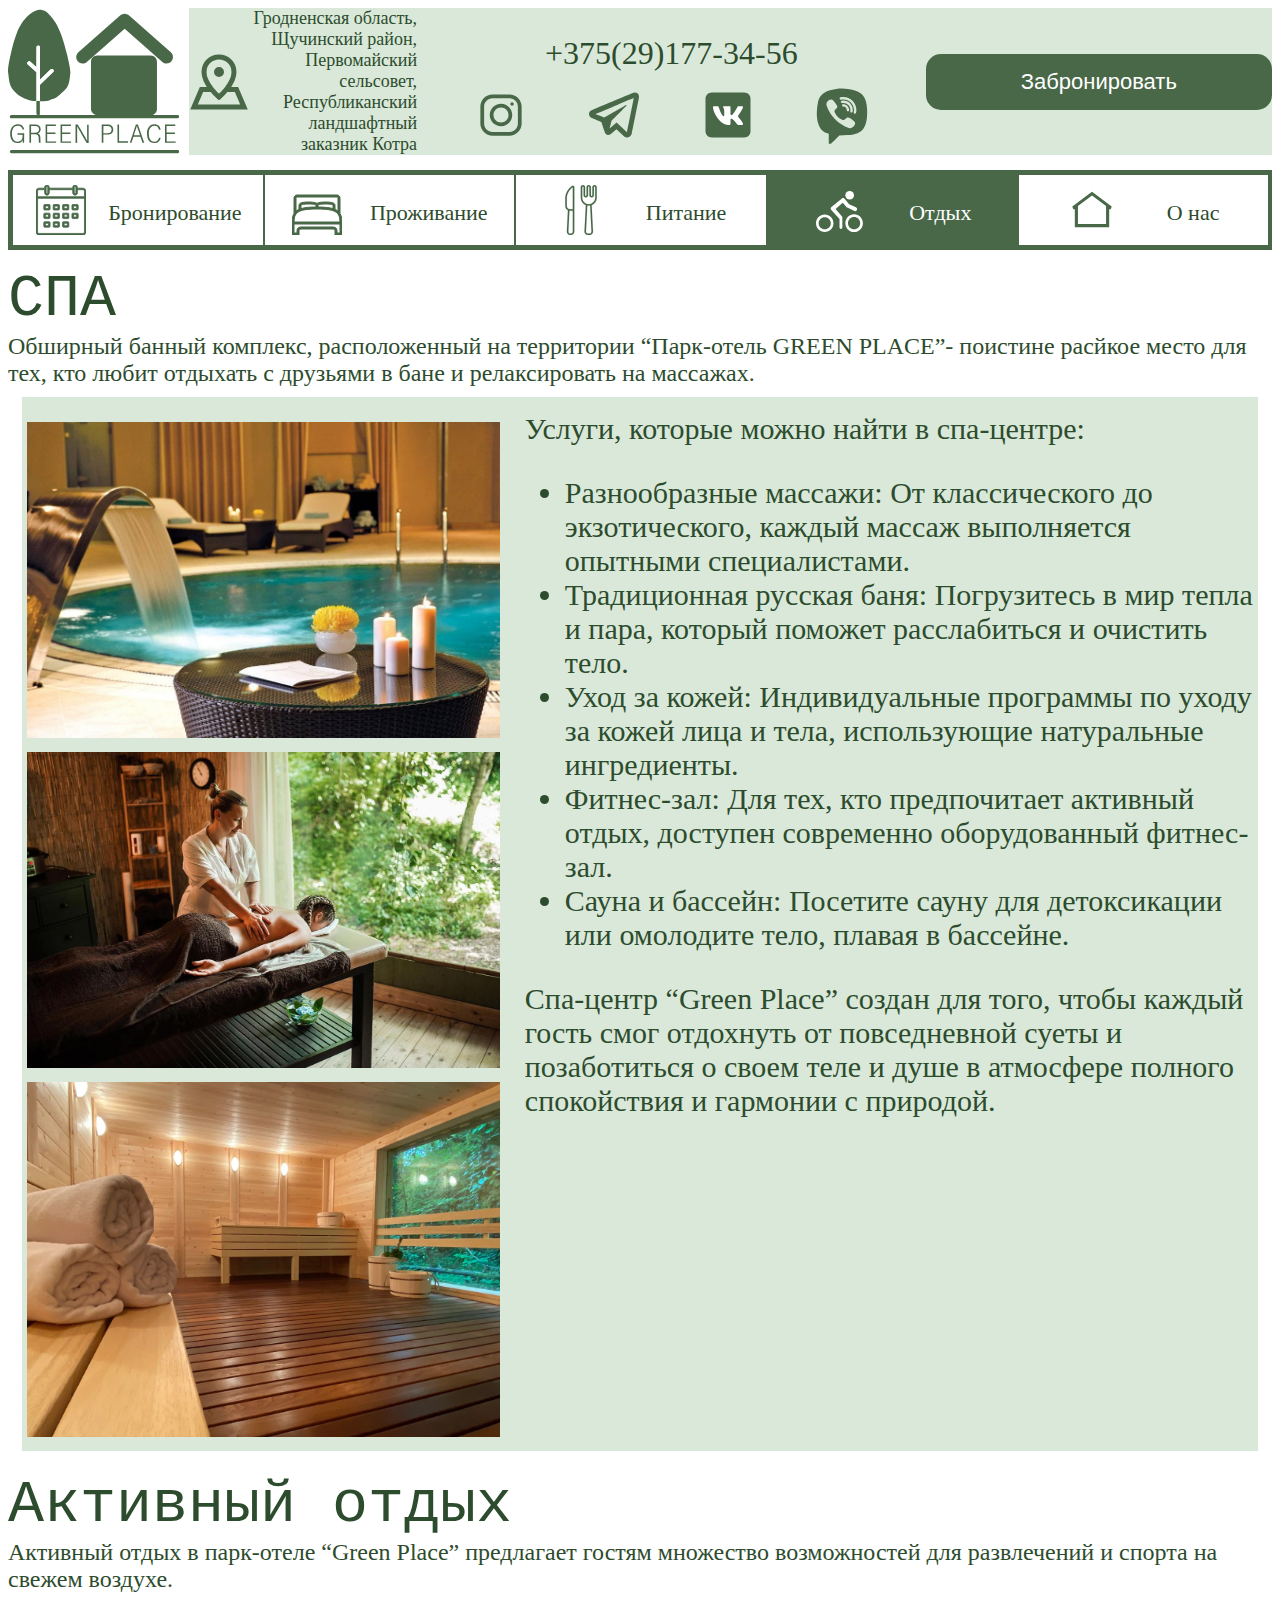
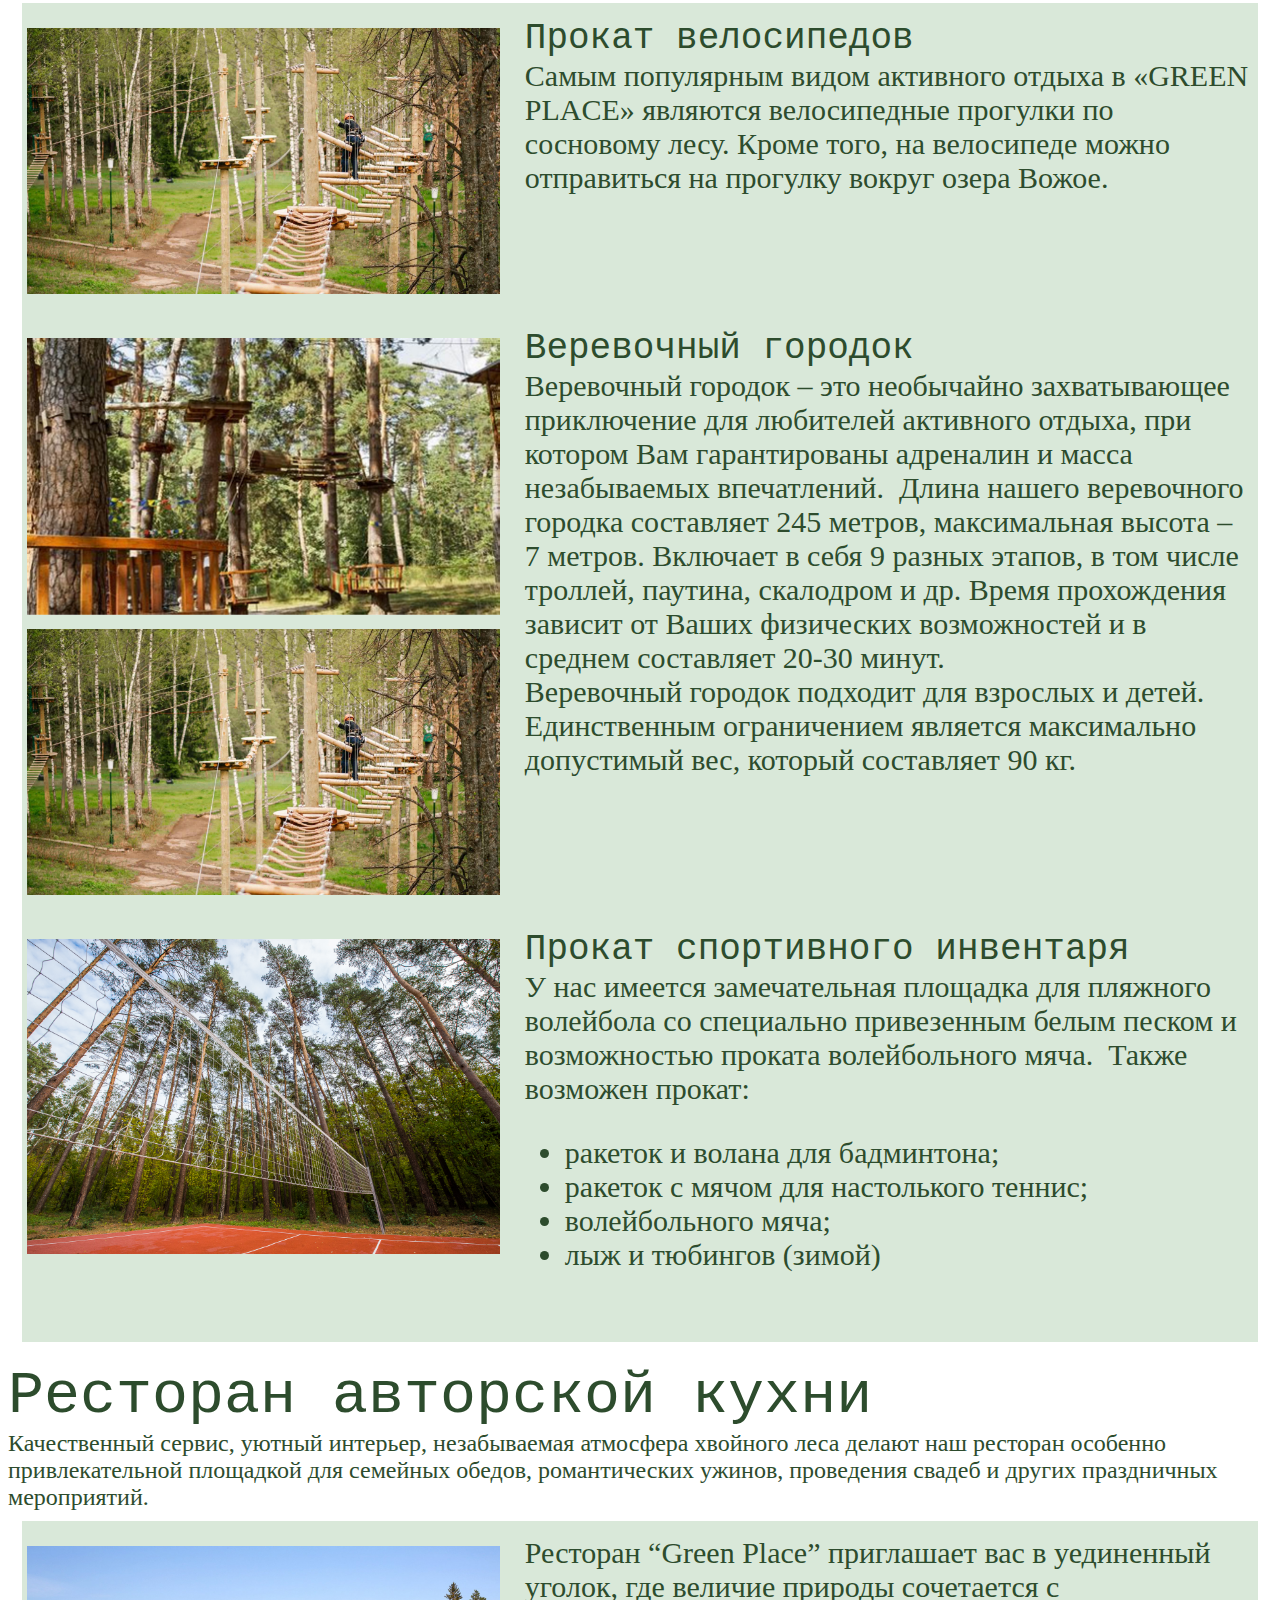
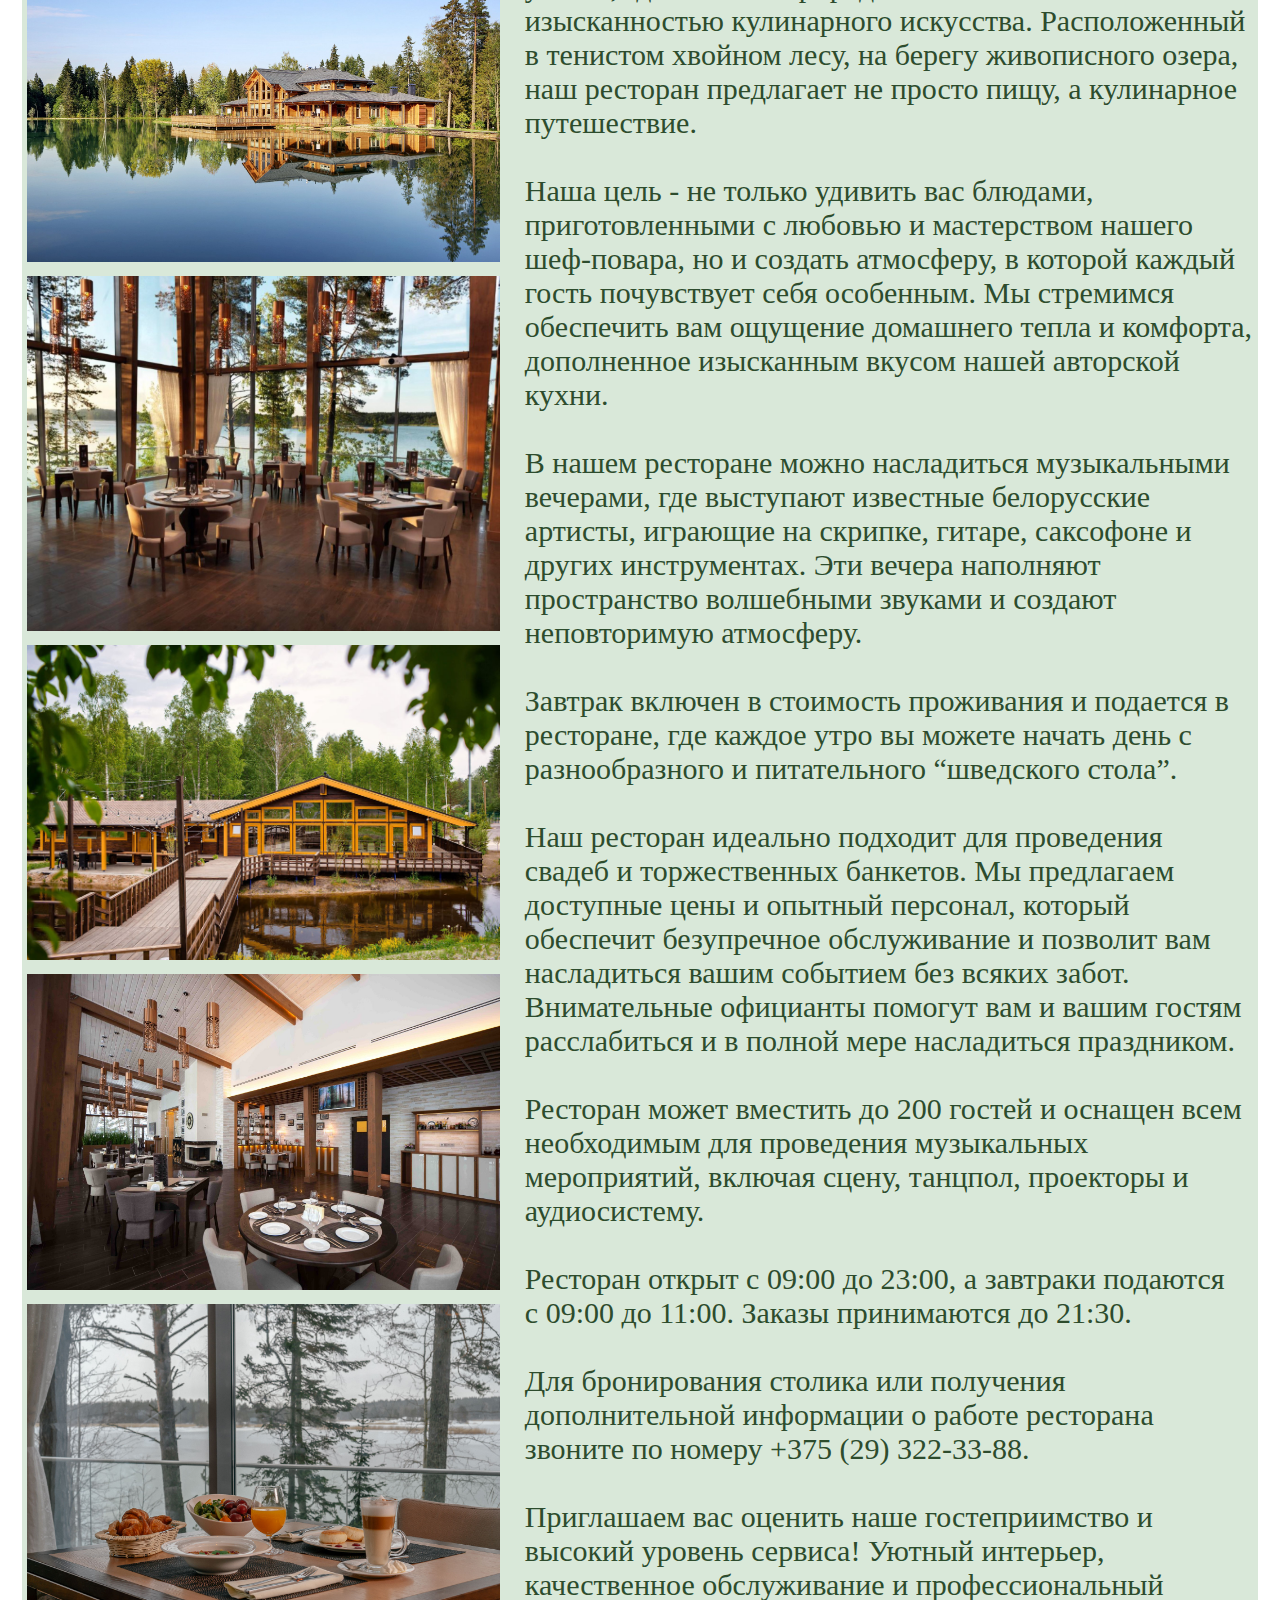
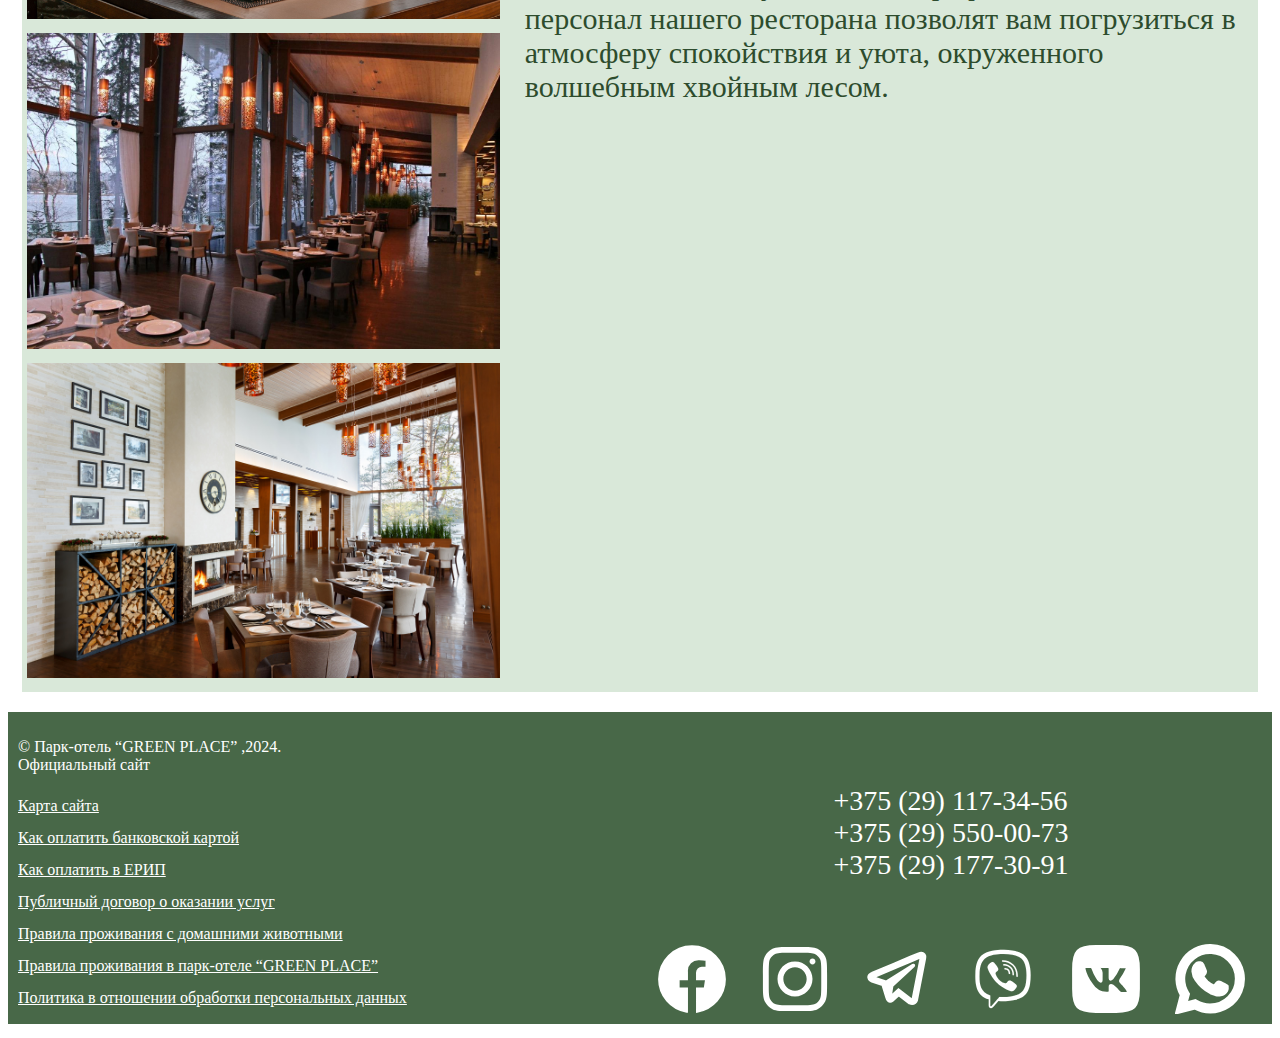
<file: relax_restoran.html>
<!DOCTYPE HTML>
    <head>
        <meta charset="UTF-8">
        <meta http-equiv="x-ua-compatible" content="ie=edge">
        <meta name="viewport" content="width=device-width, initial-scale=1.0">
        <title>GREEN PLACE</title>
        <link href="relax_restoran.css" rel="stylesheet" media="all">
        <link href="header_and_footer.css" rel="stylesheet" media="all">
    </head>
    <body>
        <head>
            <meta charset="UTF-8">
            <meta http-equiv="x-ua-compatible" content="ie=edge">
            <meta name="viewport" content="width=device-width, initial-scale=1.0">
            <title> Sass</title>
            <link href="main.css" rel="stylesheet" media="all">
            <link href="header_and_footer.css" rel="stylesheet" media="all">
        </head>
        <body>
            <header>
                <div class="top">
                    <?xml version="1.0" encoding="UTF-8"?>
                    <svg id="_Слой_1" data-name="Слой 1" xmlns="http://www.w3.org/2000/svg" viewBox="0 0 208.46 174.44" class="logo">
                      <defs>
                        <style>
                          .cls-1 {
                            fill: #fff;
                          }
                    
                          .cls-2 {
                            fill: #486848;
                          }
                        </style>
                      </defs>
                      <g id="_Слой_4" data-name="Слой 4">
                        <path class="cls-2" d="m75.16,82.94c-.6,5.5-1.8,10.5-5.4,14-14.1,13.7-12,9.8-18.4,12.7-3.5,1.6-8.3,1.6-12.5,1.5h-.2c.1,0,.2,0,.2-.1v-19.9c.3-.1.5-.3.7-.5l15.4-14.9c.9-.9.9-2.3,0-3.2-.9-.9-2.4-.9-3.3,0l-12.8,12.4v-39.7c0-1-.8-1.9-1.9-1.9-1.2,0-2.2,1-2.3,2.2v24.2l-7.4-6.5c-.4-.4-1-.6-1.5-.6-.6,0-1.3.3-1.8.7-.8.9-.8,2.3.2,3.2l9.9,8.7c.2.2.4.3.6.4v35.3h-1.2c-8,0-19.1-4.5-25.8-12C1.46,91.94,1.56,87.84.06,75.24c-.4-3.6,1.2-12.1,2.4-17.3,2.7-11.8,4-18.6,9-31.5C14.26,19.34,23.86,2.54,37.86.04c1.4-.2,6.1.4,8.7,2.4,1.7,1.3,2.7,2.3,6.2,6.3,2.3,2.7,11.5,11.9,19.4,46.9,4.9,21.6,3.8,19.6,3,27.3Z"/>
                        <path class="cls-1" d="m38.86,111.04h0c-.1.1-.2.1-.2.1q.1-.1.2-.1Z"/>
                        <path class="cls-1" d="m54.96,75.74l-15.4,14.9c-.2.2-.4.4-.7.5v19.9q-.1,0-.2.1c-1.4-.1-2.8-.1-4-.1v-35.4c-.2-.1-.4-.2-.6-.4l-9.9-8.7c-1-.9-1-2.3-.2-3.2.5-.5,1.1-.7,1.8-.7.6,0,1.1.2,1.5.6l7.4,6.5v-24.2c.1-1.2,1.1-2.2,2.3-2.2,1.1,0,1.9.9,1.9,1.9v39.7l12.8-12.4c.9-.9,2.4-.9,3.3,0s.9,2.3,0,3.2Z"/>
                        <path class="cls-2" d="m208.46,130.04c0,.5-.3,1-.7,1.4s-.9.6-1.4.6H4.16c-1.1,0-1.9-.9-1.9-2,0-.6.2-1.1.6-1.4.3-.4.8-.6,1.3-.6h32.1c-.4-.1-.7-.3-1-.6-.2-.3-.5-.6-.6-.9h0c-.1-.2-.1-.5-.1-.7v-14.9c1.2,0,2.5.1,4,.1h.2v15.4c0,.5-.1,1.1-.4,1.5h69c-3.6-.6-6.4-3.7-6.4-7.5v-57.3c0-4.2,3.4-7.6,7.6-7.6h65.1c4.2,0,7.6,3.4,7.6,7.6v57.4c0,3.8-2.8,6.9-6.4,7.5h31.5c1.2,0,2.1.9,2.1,2Z"/>
                        <path class="cls-2" d="m198.86,62.64c-2.9,3.3-7.8,3.6-11,.7l-45.9-40.4-46,40.4c-3.3,2.9-8.2,2.6-11-.7-2.8-3.2-2.5-8.1.7-11L136.76,6.74c.1-.1.2-.1.3-.2,0,0,.1,0,.1-.1.3-.3.7-.5,1.1-.7h0c.8-.4,1.6-.7,2.5-.8.1,0,.3,0,.4-.1h1.5c.1,0,.3,0,.4.1.9.1,1.7.4,2.5.8h0c.4.2.7.4,1.1.7,0,0,.1,0,.1.1.1.1.2.1.3.2l51.1,44.9c3.2,2.9,3.5,7.8.7,11Z"/>
                        <path class="cls-2" d="m36.26,128.04h-1.1c-.3-.4-.4-.9-.4-1.5.1.4.3.7.6.9.2.3.5.5.9.6Z"/>
                        <path class="cls-2" d="m38.86,111.04h0c-.1.1-.2.1-.2.1q.1-.1.2-.1Z"/>
                        <g>
                          <path class="cls-2" d="m19.66,161.84h-1.6c-.1-.6-.2-1.5-.2-3.5-1.2,2.7-3.3,3.8-6.7,3.8-5.8,0-8.5-5-8.5-11.3s3.2-11.5,9.3-11.5c4.4,0,7,2.3,7.8,6.3h-1.9c-.8-2.9-2.5-4.6-5.9-4.6-4.9,0-7.2,4.2-7.2,9.8,0,5,2,9.6,6.7,9.6,5.4,0,6.3-3.7,6.3-8.4v-.1h-6.2v-1.8h8.2c-.1,1-.1,11.6-.1,11.7Z"/>
                          <path class="cls-2" d="m28.06,151.34v10.5h-2v-22.2h7.3c3.8,0,6.4,1.9,6.4,5.6,0,3.3-2,4.7-3.7,5.2,2.4.7,3.4,2.6,3.4,5.7v.3c0,2.1,0,4.1.3,5.4h-2c-.3-.9-.4-3.2-.4-5.3v-.4c0-3.4-1.2-4.8-5.2-4.8h-4.1Zm0-1.7h4.4c3.2,0,5.3-.9,5.3-4.3,0-2.5-1.6-4-4.6-4h-5.1v8.3h0Z"/>
                          <path class="cls-2" d="m57.76,151.04h-10.1v9.1h11.1l-.3,1.7h-12.7v-22.2h12.5v1.7h-10.6v7.9h10.1v1.8h0Z"/>
                          <path class="cls-2" d="m76.06,151.04h-10.2v9.1h11.1l-.3,1.7h-12.7v-22.2h12.6v1.7h-10.7v7.9h10.1v1.8h.1Z"/>
                          <path class="cls-2" d="m82.16,161.84v-22.2h2.7c9.9,16.7,11.1,18.8,11.6,19.8h0c-.2-3.1-.2-6.6-.2-10.2v-9.5h1.9v22.2h-2.4c-10.5-18-11.2-19.2-11.7-20.2h0c.2,2.9.1,6.6.1,10.5v9.7l-2-.1h0Z"/>
                          <path class="cls-2" d="m114.06,139.64h7.1c4.1,0,6.9,2.1,6.9,5.9,0,4.2-2.9,6.3-7.2,6.3h-4.8v10h-2v-22.2h0Zm2,10.5h4.8c3.1,0,5.2-1,5.2-4.5,0-2.9-2.1-4.3-5.2-4.3h-4.7l-.1,8.8h0Z"/>
                          <path class="cls-2" d="m133.16,139.64h2v20.4h11l-.3,1.7h-12.6l-.1-22.1h0Z"/>
                          <path class="cls-2" d="m152.66,154.44l-2.4,7.4h-2c2.1-6.3,5-15,7.4-22.2h2.4l7.7,22.2h-2.1l-2.5-7.4h-8.5Zm8-1.8c-2.1-6.2-3.4-9.6-3.8-11.2h-.1c-.6,2.7-1.9,6.1-3.6,11.2h7.5Z"/>
                          <path class="cls-2" d="m185.76,155.64c-.7,3.4-2.9,6.5-7.9,6.5-6.3,0-8.7-4.9-8.7-11.6,0-5.6,2.6-11.2,8.9-11.2,4.7,0,7.1,2.8,7.7,6.6h-2c-.6-2.9-2.3-4.9-5.7-4.9-4.7,0-6.7,4.5-6.7,9.5s1.5,9.9,6.7,9.9c3.4,0,5-1.9,5.8-4.8h1.9Z"/>
                          <path class="cls-2" d="m203.16,151.04h-10.1v9.1h11.1l-.3,1.7h-12.8v-22.2h12.5v1.7h-10.6v7.9h10.1l.1,1.8h0Z"/>
                        </g>
                        <path class="cls-2" d="m206.36,174.44H4.16c-1.1,0-1.9-.9-1.9-2h0c0-1.1.9-2,1.9-2h202.3c1.1,0,2,.9,2,2h0c-.1,1.1-1,2-2.1,2Z"/>
                      </g>
                    </svg>
                    
                <div class="inf">
                    <div class="infinside">
                    <img src="иконки/map-svgrepo-com.svg" class="map">
                    <span class="adress">Гродненская область, Щучинский район, Первомайский сельсовет, Республиканский ландшафтный заказник Котра</span>
                    <div class="headerforphone">
                    <span class="number">+375(29)177-34-56</span>
                    <div class="icons">
                    <a href=""><img src="иконки/icons8-instagram.svg" class="iconinst"></a>
                    <a href=""><img src="иконки/icons8-telegram-app.svg" class="icontel"></a>
                    <a href=""><img src="иконки/icons8-vk.svg" class="iconvk"></a>
                    <a href=""><img src="иконки/icons8-viber.svg" class="iconviber"></a>
                    </div>
                    </div>
                </div >
                    <a href="bron_prozhivanie.html" class="abron"><button class="bron">Забронировать</button> </a>
                    <button class="menu-button" id="menu-button"></button>
                    <nav class="mobile-menu" id="mobile-menu">
                        <button class="close-menu" id="close-menu"></button>
                        <ul>
                            <a href="bron_prozhivanie.html"><li >Бронирование</li></a>
                           <a href="relax_restoran.html"><li >Отдых</li></a>
                            <a href="relax_restoran.html#rest"><li >Питание</li></a>
                            <a href="index.html"><li >О нас</li></a>
                            <a href="#footer"><li href="#footer">Контакты</li><
                        </ul>
                    </nav>
                   
                </div>
            </div>
            <a href="bron_prozhivanie.html"><button class="bigbron">Забронировать</button></a>
            <nav class="navfordesk">
                <a href="bron_prozhivanie.html" class="hrefinnavdesk">
                 <div  class="navdiv">
                    <img src="иконки/calendar-svgrepo-com (1).svg" class="navicon">
                    <img src="иконки/whcalendar-svgrepo-com (1).svg" class="naviconwh">
                    <span class="spaninnav">Бронирование</span>
                </div>
                </a>
                <a href="bron_prozhivanie.html#prozhiv" class="hrefinnavdesk">
                <div class="navdiv">
                    <img src="иконки/bed-svgrepo-com.svg" class="navicon">
                    <img src="иконки/whbed-svgrepo-com.svg" class="naviconwh">
                    <span class="spaninnav">Проживание</span>
                </div>
                </a>
                <a  href="relax_restoran.html#rest" class="hrefinnavdesk">
                <div class="navdiv">
                    <img src="иконки/cutlery-kitchen-svgrepo-com.svg" class="navicon">
                    <img src="иконки/whcutlery-kitchen-svgrepo-com.svg" class="naviconwh">
                    <span class="spaninnav">Питание</span>
                </div>
                </a>
                <a href="relax_restoran.html" class="hrefinnavdesk">
                <div class="here">
                    <img src="иконки/bicycle-man-svgrepo-com.svg" class="navicon">
                    <img src="иконки/whbicycle-man-svgrepo-com.svg" class="naviconwh">
                    <span class="spaninnav">Отдых</span>
                </div>
                </a>
                <a href="index.html" class="hrefinnavdesk">
                <div class="navdiv">
                    <img src="иконки/home-2-svgrepo-com.svg" class="navicon">
                    <img src="иконки/whhome-2-svgrepo-com.svg" class="naviconwh">
                    <span class="spaninnav">О нас</span>
                </div>
                </a>
            </nav>
            </header>
        <main>
            <h1>СПА</h1>
            <p class="smallinf">Обширный банный комплекс, расположенный на территории “Парк-отель GREEN PLACE”- поистине расйкое место для тех, кто любит отдыхать с друзьями в бане и релаксировать на массажах.</p>
            <article>
                <div class="gallery">
                <img src="фотки/3835700.jpg" class="allphoto">
                <img src="фотки/Les-I-Spa-Krasnaya-Polyana-Krasnodar-Krai-Exterior.jpg" class="allphoto">
                <img src="фотки/XXXL.webp" class="allphoto">
                </div>
                <div class="text">
                  Услуги, которые можно найти в спа-центре:
                <ul>
                <li>Разнообразные массажи: От классического до экзотического, каждый массаж выполняется опытными специалистами.</li>
                <li>Традиционная русская баня: Погрузитесь в мир тепла и пара, который поможет расслабиться и очистить тело.</li>
                <li>Уход за кожей: Индивидуальные программы по уходу за кожей лица и тела, использующие натуральные ингредиенты.</li>
                <li>Фитнес-зал: Для тех, кто предпочитает активный отдых, доступен современно оборудованный фитнес-зал.</li>
                <li>Сауна и бассейн: Посетите сауну для детоксикации или омолодите тело, плавая в бассейне.</li>
                </ul>
                   Спа-центр “Green Place” создан для того, чтобы каждый гость смог отдохнуть от повседневной суеты и позаботиться о своем теле и душе в атмосфере полного спокойствия и гармонии с природой.
                </div>
            </article>
            <h1>Активный отдых</h1>
            <p class="smallinf">Активный отдых в парк-отеле “Green Place” предлагает гостям множество возможностей для развлечений и спорта на свежем воздухе.</p>
            <article class="article2">
                <div class="divsinarticle2">
                    <div class="gallery">
                        <img src="фотки/Park-otel-LESNOY-1536x864.jpg" class="allphoto">
                    </div>
                    <div class="text">
                        <h3>Прокат велосипедов</h3>
                        Самым популярным видом активного отдыха в «GREEN PLACE» являются велосипедные прогулки по сосновому лесу. Кроме того, на велосипеде можно отправиться на прогулку вокруг озера Вожое. 
                    </div>

                </div>
                <div class="divsinarticle2">
                    <div class="gallery">
                        <img src="фотки/OIP.jpg" class="allphoto">
                        <img src="фотки/Park-otel-LESNOY-1536x864.jpg" class="allphoto">
                    </div>
                    <div class="text">
                        <h3>Веревочный городок</h3>
                        Веревочный городок – это необычайно захватывающее приключение для любителей активного отдыха, при котором Вам гарантированы адреналин и масса незабываемых впечатлений.  Длина нашего веревочного городка составляет 245 метров, максимальная высота – 7 метров. Включает в себя 9 разных этапов, в том числе троллей, паутина, скалодром и др. Время прохождения зависит от Ваших физических возможностей и в среднем составляет 20-30 минут.<br>
                        Веревочный городок подходит для взрослых и детей. Единственным ограничением является максимально допустимый вес, который составляет 90 кг.
                    </div>
                </div>
                <div class="divsinarticle2">
                    <div class="gallery">
                        <img src="фотки/DSC_0145.jpg" class="allphoto">
                    </div>
                    <div class="text">
                        <h3>Прокат спортивного инвентаря</h3>
                        У нас имеется замечательная площадка для пляжного волейбола со специально привезенным белым песком и возможностью проката волейбольного мяча.  Также возможен прокат:
                        <ul>
                            <li>ракеток и волана для бадминтона;</li>
                            <li>ракеток с мячом для настолького теннис;</li>
                            <li>волейбольного мяча;</li>
                            <li>лыж и тюбингов (зимой)</li>
                        </ul>
                    </div>
                </div>
            </article>
            <h1 id="rest">Ресторан авторской кухни</h1>
            <p class="smallinf">Качественный сервис, уютный интерьер, незабываемая атмосфера хвойного леса делают наш ресторан особенно привлекательной площадкой для семейных обедов, романтических ужинов, проведения свадеб и других праздничных мероприятий.</p>
            <article>
                <div class="gallery">
                    <img src="фотки/glavnaya_izumrud.jpg" class="allphoto">
                    <img src="фотки/1648927053_20-vsegda-pomnim-com-p-restoran-v-lesu-foto-20.jpg" class="allphoto">
                    <img src="фотки/forest-symphony2.jpg" class="allphoto">
                    <img src="фотки/gallery0.jpg" class="allphoto">
                    <img src="фотки/DSC00519-Edit.jpg" class="allphoto">
                    <img src="фотки/Park-Hotel-Dacha-Wintera-Sortavala-Exterior.jpg" class="allphoto">
                    <img src="фотки/jvs_5806.jpg" class="allphoto">
                </div>
                <div class="text">
                    Ресторан “Green Place” приглашает вас в уединенный уголок, где величие природы сочетается с изысканностью кулинарного искусства. Расположенный в тенистом хвойном лесу, на берегу живописного озера, наш ресторан предлагает не просто пищу, а кулинарное путешествие.<br><br class="secondbr">
                    Наша цель - не только удивить вас блюдами, приготовленными с любовью и мастерством нашего шеф-повара, но и создать атмосферу, в которой каждый гость почувствует себя особенным. Мы стремимся обеспечить вам ощущение домашнего тепла и комфорта, дополненное изысканным вкусом нашей авторской кухни.<br> <br class="secondbr">                   
                    В нашем ресторане можно насладиться музыкальными вечерами, где выступают известные белорусские артисты, играющие на скрипке, гитаре, саксофоне и других инструментах. Эти вечера наполняют пространство волшебными звуками и создают неповторимую атмосферу.<br><br class="secondbr">                    
                    Завтрак включен в стоимость проживания и подается в ресторане, где каждое утро вы можете начать день с разнообразного и питательного “шведского стола”.<br> <br class="secondbr">              
                    Наш ресторан идеально подходит для проведения свадеб и торжественных банкетов. Мы предлагаем доступные цены и опытный персонал, который обеспечит безупречное обслуживание и позволит вам насладиться вашим событием без всяких забот. Внимательные официанты помогут вам и вашим гостям расслабиться и в полной мере насладиться праздником.<br><br class="secondbr">                
                    Ресторан может вместить до 200 гостей и оснащен всем необходимым для проведения музыкальных мероприятий, включая сцену, танцпол, проекторы и аудиосистему.<br> <br class="secondbr">           
                    Ресторан открыт с 09:00 до 23:00, а завтраки подаются с 09:00 до 11:00. Заказы принимаются до 21:30.<br><br class="secondbr">            
                    Для бронирования столика или получения дополнительной информации о работе ресторана звоните по номеру +375 (29) 322-33-88.<br><br class="secondbr">                 
                    Приглашаем вас оценить наше гостеприимство и высокий уровень сервиса! Уютный интерьер, качественное обслуживание и профессиональный персонал нашего ресторана позволят вам погрузиться в атмосферу спокойствия и уюта, окруженного волшебным хвойным лесом.
                </div>
              
            </article>













        </main>
        <footer id="footer">
            <div class="numbersiconsf">
                <div class="numbers">
                    +375 (29) 117-34-56<br>
                    +375 (29) 550-00-73<br>
                    +375 (29) 177-30-91<br>
                </div>
                <div class="iconsf">
                    <img src="иконки/facebook-svgrepo-com.svg" class="eachiconinfooter">
                    <img src="иконки/instagram-svgrepo-com.svg" class="eachiconinfooter">
                    <img src="иконки/telegram-svgrepo-com.svg" class="eachiconinfooter">
                    <img src="иконки/viber-svgrepo-com.svg" class="eachiconinfooter">
                    <img src="иконки/vk-svgrepo-com.svg" class="eachiconinfooter">
                    <img src="иконки/whatsapp-svgrepo-com (1).svg" class="eachiconinfooter">
                </div>
            </div>
            <div class="adresforphone">
                Гродненская область, Щучинский район, Первомайский сельсовет, Республиканский ландшафтный заказник Котра
            </div>
             <div class="tegs">
                <p>&copy; Парк-отель “GREEN PLACE” ,2024.<br>
                    Официальный сайт</p>
                    <u>
                    Карта сайта<br>
                    Как оплатить банковской картой<br>
                    Как оплатить в ЕРИП<br>
                    Публичный договор о оказании услуг<br>
                    Правила проживания с домашними животными<br>
                    Правила проживания в парк-отеле “GREEN PLACE”<br>
                    Политика в отношении обработки персональных данных<br>
                    </u>
            </div>
        </footer>
        </body>
 <script src="gallery.js"></script>
 <script src="menu.js"></script>
</file>
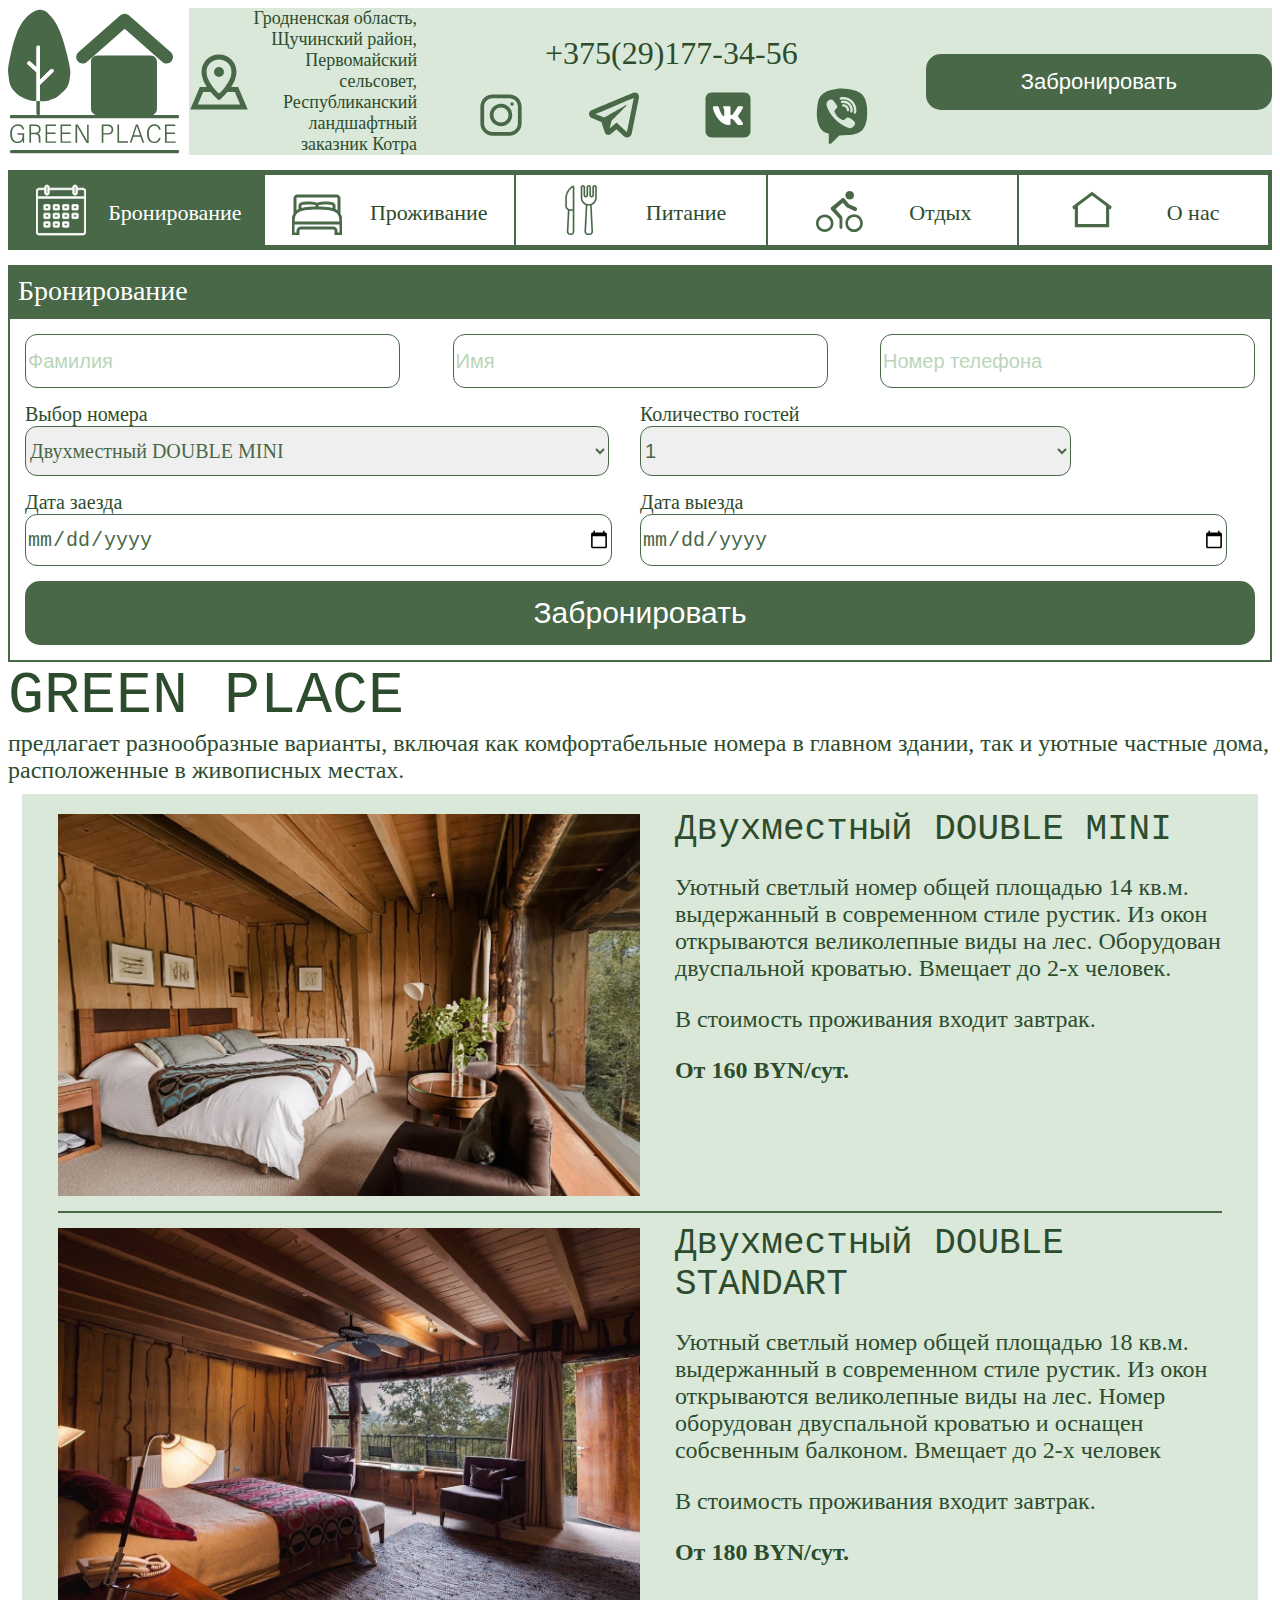
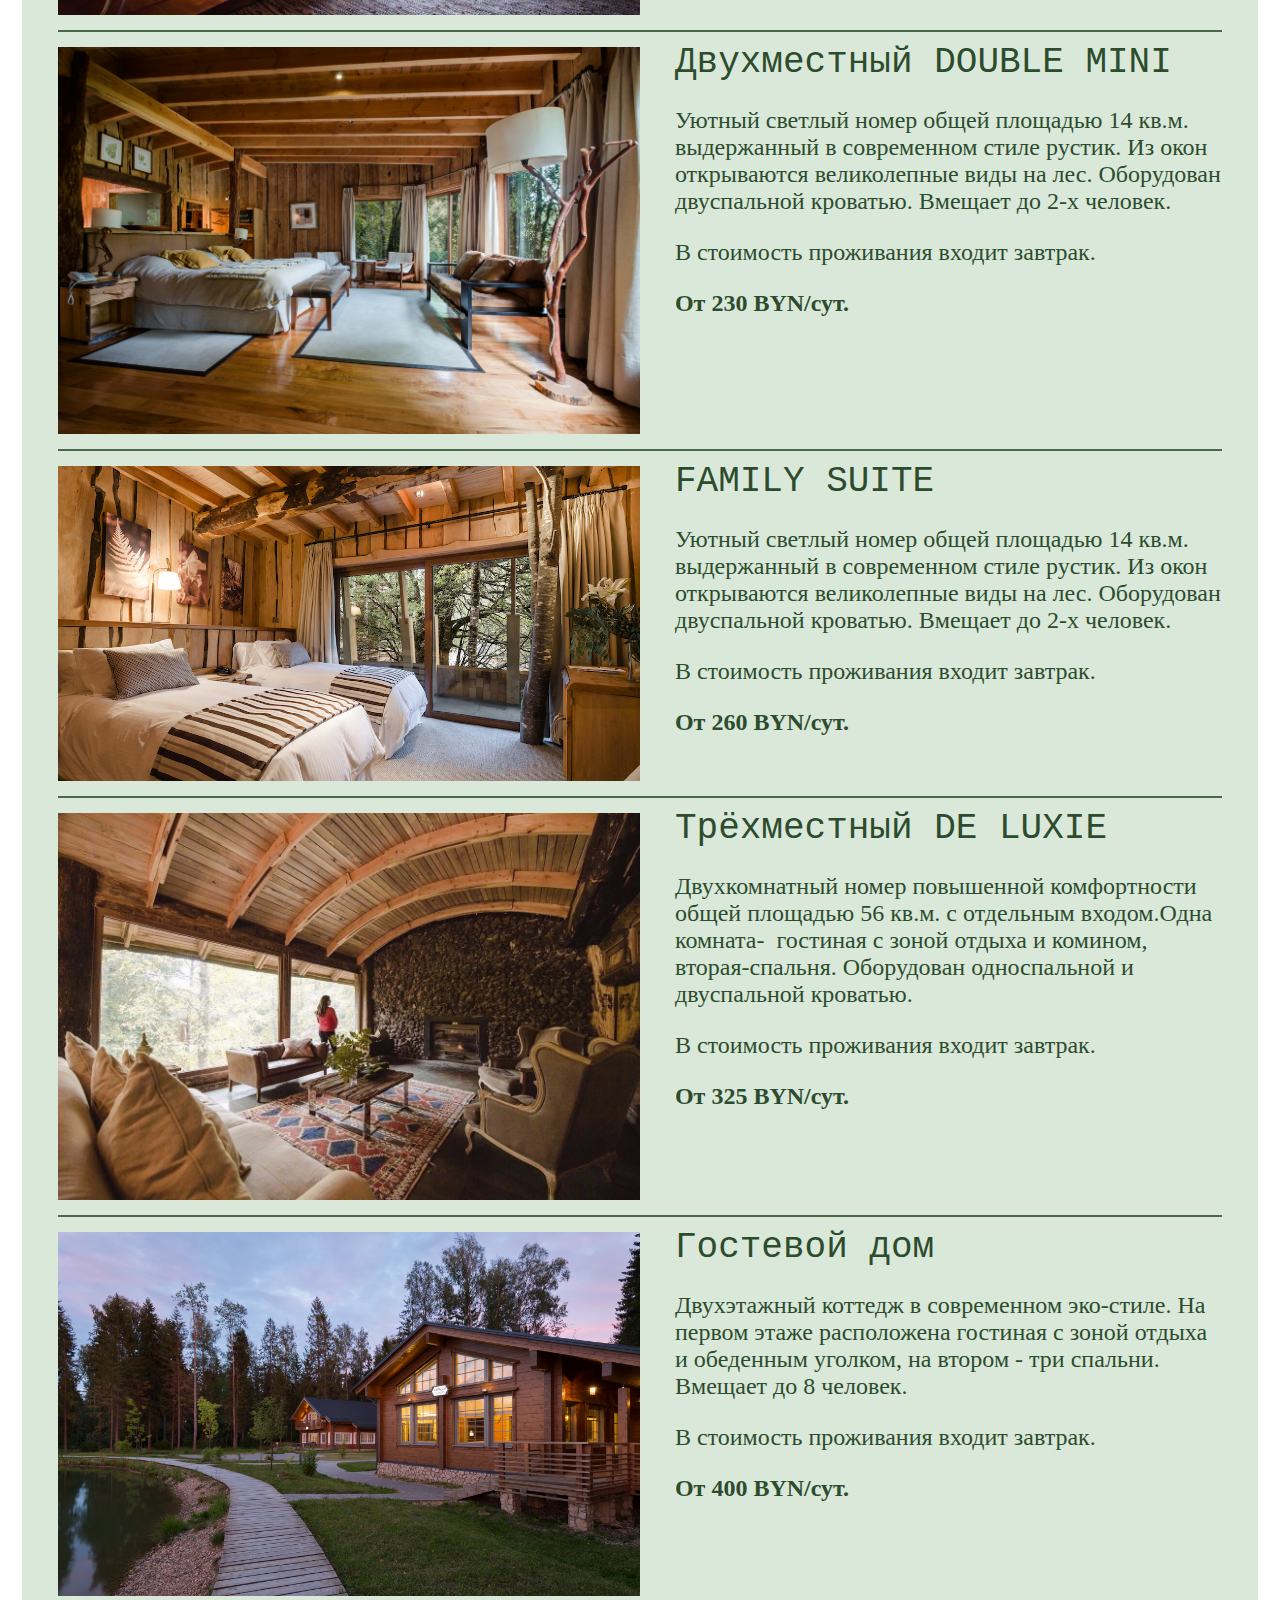
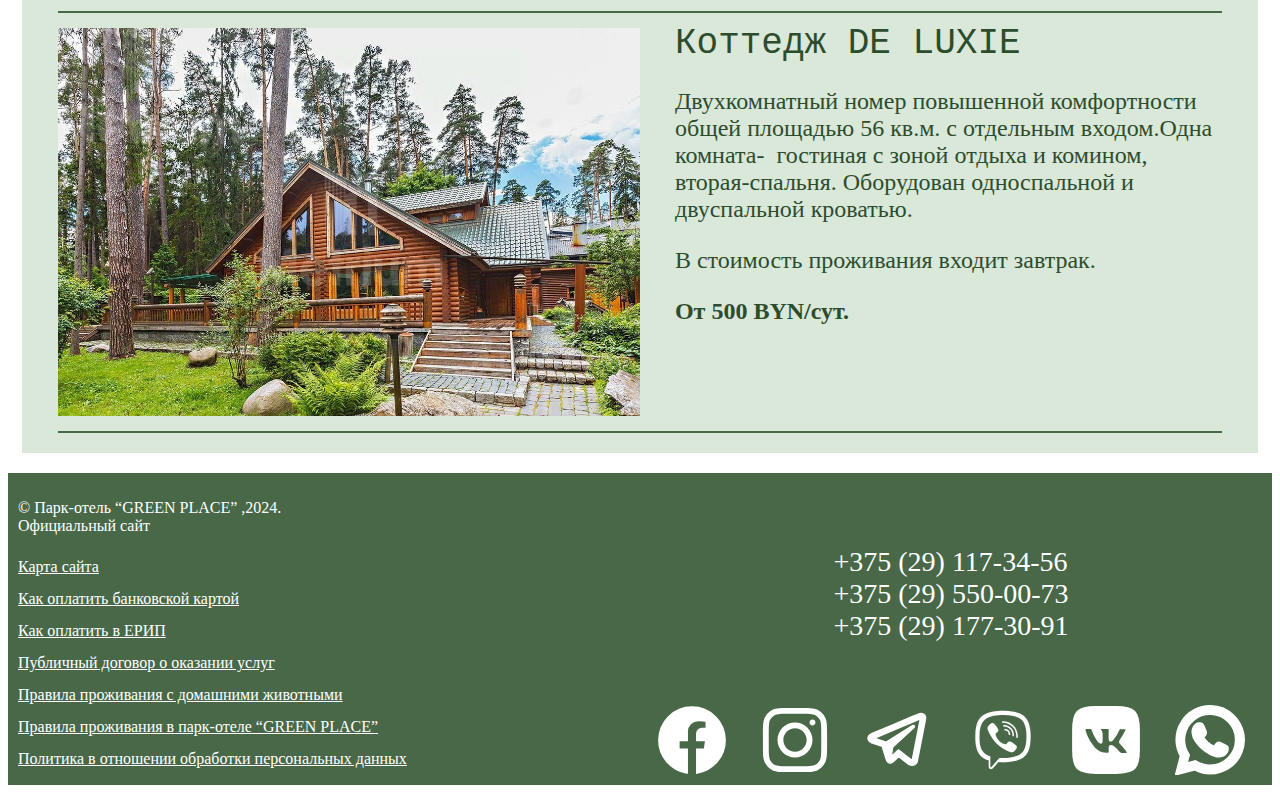
<file: курс/bron_prozhivanie.html>
<!DOCTYPE HTML>
<html>

<head>
    <meta charset="UTF-8">
    <meta http-equiv="x-ua-compatible" content="ie=edge">
    <meta name="viewport" content="width=device-width, initial-scale=1.0">
    <title>GREEN PLACE</title>
    <link href="header_and_footer.css" rel="stylesheet" media="all">
    <link href="bron_prozhivanie.css" rel="stylesheet" media="all">
</head>

<body>

    <head>
        <meta charset="UTF-8">
        <meta http-equiv="x-ua-compatible" content="ie=edge">
        <meta name="viewport" content="width=device-width, initial-scale=1.0">
        <title> Sass</title>
        <link href="main.css" rel="stylesheet" media="all">
        <link href="header_and_footer.css" rel="stylesheet" media="all">
    </head>

    <body>
        <header>
            <div class="top">
                <?xml version="1.0" encoding="UTF-8"?>
                <svg id="_Слой_1" data-name="Слой 1" xmlns="http://www.w3.org/2000/svg" viewBox="0 0 208.46 174.44"
                    class="logo">
                    <defs>
                        <style>
                            .cls-1 {
                                fill: #fff;
                            }

                            .cls-2 {
                                fill: #486848;
                            }
                        </style>
                    </defs>
                    <g id="_Слой_4" data-name="Слой 4">
                        <path class="cls-2"
                            d="m75.16,82.94c-.6,5.5-1.8,10.5-5.4,14-14.1,13.7-12,9.8-18.4,12.7-3.5,1.6-8.3,1.6-12.5,1.5h-.2c.1,0,.2,0,.2-.1v-19.9c.3-.1.5-.3.7-.5l15.4-14.9c.9-.9.9-2.3,0-3.2-.9-.9-2.4-.9-3.3,0l-12.8,12.4v-39.7c0-1-.8-1.9-1.9-1.9-1.2,0-2.2,1-2.3,2.2v24.2l-7.4-6.5c-.4-.4-1-.6-1.5-.6-.6,0-1.3.3-1.8.7-.8.9-.8,2.3.2,3.2l9.9,8.7c.2.2.4.3.6.4v35.3h-1.2c-8,0-19.1-4.5-25.8-12C1.46,91.94,1.56,87.84.06,75.24c-.4-3.6,1.2-12.1,2.4-17.3,2.7-11.8,4-18.6,9-31.5C14.26,19.34,23.86,2.54,37.86.04c1.4-.2,6.1.4,8.7,2.4,1.7,1.3,2.7,2.3,6.2,6.3,2.3,2.7,11.5,11.9,19.4,46.9,4.9,21.6,3.8,19.6,3,27.3Z" />
                        <path class="cls-1" d="m38.86,111.04h0c-.1.1-.2.1-.2.1q.1-.1.2-.1Z" />
                        <path class="cls-1"
                            d="m54.96,75.74l-15.4,14.9c-.2.2-.4.4-.7.5v19.9q-.1,0-.2.1c-1.4-.1-2.8-.1-4-.1v-35.4c-.2-.1-.4-.2-.6-.4l-9.9-8.7c-1-.9-1-2.3-.2-3.2.5-.5,1.1-.7,1.8-.7.6,0,1.1.2,1.5.6l7.4,6.5v-24.2c.1-1.2,1.1-2.2,2.3-2.2,1.1,0,1.9.9,1.9,1.9v39.7l12.8-12.4c.9-.9,2.4-.9,3.3,0s.9,2.3,0,3.2Z" />
                        <path class="cls-2"
                            d="m208.46,130.04c0,.5-.3,1-.7,1.4s-.9.6-1.4.6H4.16c-1.1,0-1.9-.9-1.9-2,0-.6.2-1.1.6-1.4.3-.4.8-.6,1.3-.6h32.1c-.4-.1-.7-.3-1-.6-.2-.3-.5-.6-.6-.9h0c-.1-.2-.1-.5-.1-.7v-14.9c1.2,0,2.5.1,4,.1h.2v15.4c0,.5-.1,1.1-.4,1.5h69c-3.6-.6-6.4-3.7-6.4-7.5v-57.3c0-4.2,3.4-7.6,7.6-7.6h65.1c4.2,0,7.6,3.4,7.6,7.6v57.4c0,3.8-2.8,6.9-6.4,7.5h31.5c1.2,0,2.1.9,2.1,2Z" />
                        <path class="cls-2"
                            d="m198.86,62.64c-2.9,3.3-7.8,3.6-11,.7l-45.9-40.4-46,40.4c-3.3,2.9-8.2,2.6-11-.7-2.8-3.2-2.5-8.1.7-11L136.76,6.74c.1-.1.2-.1.3-.2,0,0,.1,0,.1-.1.3-.3.7-.5,1.1-.7h0c.8-.4,1.6-.7,2.5-.8.1,0,.3,0,.4-.1h1.5c.1,0,.3,0,.4.1.9.1,1.7.4,2.5.8h0c.4.2.7.4,1.1.7,0,0,.1,0,.1.1.1.1.2.1.3.2l51.1,44.9c3.2,2.9,3.5,7.8.7,11Z" />
                        <path class="cls-2" d="m36.26,128.04h-1.1c-.3-.4-.4-.9-.4-1.5.1.4.3.7.6.9.2.3.5.5.9.6Z" />
                        <path class="cls-2" d="m38.86,111.04h0c-.1.1-.2.1-.2.1q.1-.1.2-.1Z" />
                        <g>
                            <path class="cls-2"
                                d="m19.66,161.84h-1.6c-.1-.6-.2-1.5-.2-3.5-1.2,2.7-3.3,3.8-6.7,3.8-5.8,0-8.5-5-8.5-11.3s3.2-11.5,9.3-11.5c4.4,0,7,2.3,7.8,6.3h-1.9c-.8-2.9-2.5-4.6-5.9-4.6-4.9,0-7.2,4.2-7.2,9.8,0,5,2,9.6,6.7,9.6,5.4,0,6.3-3.7,6.3-8.4v-.1h-6.2v-1.8h8.2c-.1,1-.1,11.6-.1,11.7Z" />
                            <path class="cls-2"
                                d="m28.06,151.34v10.5h-2v-22.2h7.3c3.8,0,6.4,1.9,6.4,5.6,0,3.3-2,4.7-3.7,5.2,2.4.7,3.4,2.6,3.4,5.7v.3c0,2.1,0,4.1.3,5.4h-2c-.3-.9-.4-3.2-.4-5.3v-.4c0-3.4-1.2-4.8-5.2-4.8h-4.1Zm0-1.7h4.4c3.2,0,5.3-.9,5.3-4.3,0-2.5-1.6-4-4.6-4h-5.1v8.3h0Z" />
                            <path class="cls-2"
                                d="m57.76,151.04h-10.1v9.1h11.1l-.3,1.7h-12.7v-22.2h12.5v1.7h-10.6v7.9h10.1v1.8h0Z" />
                            <path class="cls-2"
                                d="m76.06,151.04h-10.2v9.1h11.1l-.3,1.7h-12.7v-22.2h12.6v1.7h-10.7v7.9h10.1v1.8h.1Z" />
                            <path class="cls-2"
                                d="m82.16,161.84v-22.2h2.7c9.9,16.7,11.1,18.8,11.6,19.8h0c-.2-3.1-.2-6.6-.2-10.2v-9.5h1.9v22.2h-2.4c-10.5-18-11.2-19.2-11.7-20.2h0c.2,2.9.1,6.6.1,10.5v9.7l-2-.1h0Z" />
                            <path class="cls-2"
                                d="m114.06,139.64h7.1c4.1,0,6.9,2.1,6.9,5.9,0,4.2-2.9,6.3-7.2,6.3h-4.8v10h-2v-22.2h0Zm2,10.5h4.8c3.1,0,5.2-1,5.2-4.5,0-2.9-2.1-4.3-5.2-4.3h-4.7l-.1,8.8h0Z" />
                            <path class="cls-2" d="m133.16,139.64h2v20.4h11l-.3,1.7h-12.6l-.1-22.1h0Z" />
                            <path class="cls-2"
                                d="m152.66,154.44l-2.4,7.4h-2c2.1-6.3,5-15,7.4-22.2h2.4l7.7,22.2h-2.1l-2.5-7.4h-8.5Zm8-1.8c-2.1-6.2-3.4-9.6-3.8-11.2h-.1c-.6,2.7-1.9,6.1-3.6,11.2h7.5Z" />
                            <path class="cls-2"
                                d="m185.76,155.64c-.7,3.4-2.9,6.5-7.9,6.5-6.3,0-8.7-4.9-8.7-11.6,0-5.6,2.6-11.2,8.9-11.2,4.7,0,7.1,2.8,7.7,6.6h-2c-.6-2.9-2.3-4.9-5.7-4.9-4.7,0-6.7,4.5-6.7,9.5s1.5,9.9,6.7,9.9c3.4,0,5-1.9,5.8-4.8h1.9Z" />
                            <path class="cls-2"
                                d="m203.16,151.04h-10.1v9.1h11.1l-.3,1.7h-12.8v-22.2h12.5v1.7h-10.6v7.9h10.1l.1,1.8h0Z" />
                        </g>
                        <path class="cls-2"
                            d="m206.36,174.44H4.16c-1.1,0-1.9-.9-1.9-2h0c0-1.1.9-2,1.9-2h202.3c1.1,0,2,.9,2,2h0c-.1,1.1-1,2-2.1,2Z" />
                    </g>
                </svg>

                <div class="inf">
                    <div class="infinside">
                        <img src="иконки/map-svgrepo-com.svg" class="map">
                        <span class="adress">Гродненская область, Щучинский район, Первомайский сельсовет,
                            Республиканский ландшафтный заказник Котра</span>
                        <div class="headerforphone">
                            <span class="number">+375(29)177-34-56</span>
                            <div class="icons">
                                <a href=""><img src="иконки/icons8-instagram.svg" class="iconinst"></a>
                                <a href=""><img src="иконки/icons8-telegram-app.svg" class="icontel"></a>
                                <a href=""><img src="иконки/icons8-vk.svg" class="iconvk"></a>
                                <a href=""><img src="иконки/icons8-viber.svg" class="iconviber"></a>
                            </div>
                        </div>
                    </div>
                    <a href="bron_prozhivanie.html" class="abron"><button class="bron">Забронировать</button> </a>
                    <button class="menu-button" id="menu-button"></button>
                    <nav class="mobile-menu" id="mobile-menu">
                        <button class="close-menu" id="close-menu"></button>
                        <ul>
                            <a href="bron_prozhivanie.html">
                                <li>Бронирование</li>
                            </a>
                            <a href="relax_restoran.html">
                                <li>Отдых</li>
                            </a>
                            <a href="relax_restoran.html#rest">
                                <li>Питание</li>
                            </a>
                            <a href="main.html">
                                <li>О нас</li>
                            </a>
                            <a href="#footer">
                                <li>Контакты</li>
                            </a>
                        </ul>
                    </nav>

                </div>
            </div>

            <nav class="navfordesk">
                <a href="bron_prozhivanie.html" class="hrefinnavdesk">
                    <div class="here">
                        <img src="иконки/calendar-svgrepo-com (1).svg" class="navicon">
                        <img src="иконки/whcalendar-svgrepo-com (1).svg" class="naviconwh">
                        <span class="spaninnav">Бронирование</span>
                    </div>
                </a>
                <a href="bron_prozhivanie.html#prozhiv" class="hrefinnavdesk">
                    <div class="navdiv">
                        <img src="иконки/bed-svgrepo-com.svg" class="navicon">
                        <img src="иконки/whbed-svgrepo-com.svg" class="naviconwh">
                        <span class="spaninnav">Проживание</span>
                    </div>
                </a>
                <a href="relax_restoran.html#rest" class="hrefinnavdesk">
                    <div class="navdiv">
                        <img src="иконки/cutlery-kitchen-svgrepo-com.svg" class="navicon">
                        <img src="иконки/whcutlery-kitchen-svgrepo-com.svg" class="naviconwh">
                        <span class="spaninnav">Питание</span>
                    </div>
                </a>
                <a href="relax_restoran.html" class="hrefinnavdesk">
                    <div class="navdiv">
                        <img src="иконки/bicycle-man-svgrepo-com.svg" class="navicon">
                        <img src="иконки/whbicycle-man-svgrepo-com.svg" class="naviconwh">
                        <span class="spaninnav">Отдых</span>
                    </div>
                </a>
                <a href="main.html" class="hrefinnavdesk">
                    <div class="navdiv">
                        <img src="иконки/home-2-svgrepo-com.svg" class="navicon">
                        <img src="иконки/whhome-2-svgrepo-com.svg" class="naviconwh">
                        <span class="spaninnav">О нас</span>
                    </div>
                </a>
            </nav>
        </header>
        <main>
            <div class="titleforform">
                Бронирование
            </div>
            <form>
                <div class="divsinform">
                    <input type="text" name="name" placeholder="Фамилия">
                    <input type="text" name="name" placeholder="Имя">
                    <input type="number" name="name" placeholder="Номер телефона">
                </div>
                <div class="divsinform">
                    <div class="divforlabel">
                        <label>Выбор номера </label>
                        <select name="rooms" id="rooms">
                            <option>Двухместный DOUBLE MINI</option>
                            <option>Двухместный DOUBLE STANDART</option>
                            <option>Двухместный DOUBLE SUPERIOR</option>
                            <option>FAMILI SUITE</option>
                            <option>Трёхместный DE LUXIE</option>
                            <option>Гостевой дом</option>
                            <option>Коттедж DE LUXIE</option>
                        </select>
                    </div>
                    <div class="divforlabel">
                        <label>Количество гостей</label>
                        <select name="kol-vo guests" id="kol-voguests">
                            <option>1</option>
                            <option>2</option>
                            <option>3</option>
                            <option>4</option>
                            <option>5</option>
                            <option>6</option>
                            <option>7</option>
                            <option>8</option>
                        </select>
                    </div>
                </div>
                <div class="divsinform">
                    <div class="divforlabel">
                        <label class="labelfordate">Дата заезда</label>
                        <input type="date" name="zaezd" placeholder="Дата заезда">
                    </div>
                    <div class="divforlabel">
                        <label class="labelfordate">Дата выезда</label>
                        <input type="date" name="vyezd" placeholder="Дата выезда">
                        <div>
                        </div>
                    </div>
                </div>
                <button class="broninform" type="submit">Забронировать</button>
            </form>
            <h1 id="prozhiv">GREEN PLACE</h1>
            <p class="smallinf">предлагает разнообразные варианты, включая как комфортабельные номера в главном здании,
                так и уютные частные дома, расположенные в живописных местах.</p>
            <div class="rooms">
                <div id="nomera" class="nomer">
                    <img src="" id="image1" class="fotonomera">
                    <div class="fortext">
                        <h3 id="name1"></h3>
                        <p id="discr1" class="aboutnomer"></p>
                        <p id="break1" class="aboutnomer"></p>
                        <p id="price1" class="price"></p>
                    </div>
                </div>
                <div class="nomer">
                    <img src="" id="image2" class="fotonomera">
                    <div class="fortext">
                        <h3 id="name2"></h3>
                        <p id="discr2"  class="aboutnomer"></p>
                        <p id="break2"  class="aboutnomer"></p>
                        <p id="price2" class="price"></p>
                    </div>
                </div>
                <div class="nomer">
                    <img src="" id="image3" class="fotonomera">
                    <div class="fortext">
                        <h3 id="name3"></h3>
                        <p id="discr3"  class="aboutnomer"></p>
                        <p id="break3"  class="aboutnomer"></p>
                        <p id="price3" class="price"></p>
                    </div>
                </div>
                <div class="nomer">
                    <img src="" id="image4" class="fotonomera">
                    <div class="fortext">
                        <h3 id="name4"></h3>
                        <p id="discr4"  class="aboutnomer"></p>
                        <p id="break4"  class="aboutnomer"></p>
                        <p id="price4" class="price"></p>
                    </div>
                </div>
                <div class="nomer">
                    <img src="" id="image5" class="fotonomera">
                    <div class="fortext">
                        <h3 id="name5"></h3>
                        <p id="discr5"  class="aboutnomer"></p>
                        <p id="break5"  class="aboutnomer"></p>
                        <p id="price5" class="price"></p>
                    </div>
                </div>
                <div  id="houses" class="nomer">
                    <img src="" id="image6" class="fotonomera">
                    <div class="fortext">
                        <h3 id="name6"></h3>
                        <p id="discr6"  class="aboutnomer"></p>
                        <p id="break6"  class="aboutnomer"></p>
                        <p id="price6" class="price"></p>
                    </div>
                </div>
                <div class="nomer"> 
                    <img src="" id="image7" class="fotonomera">
                    <div class="fortext">
                        <h3 id="name7"></h3>
                        <p id="discr7"  class="aboutnomer"></p>
                        <p id="break7"  class="aboutnomer"></p>
                        <p id="price7" class="price"></p>
                    </div>
                </div>
            </div>

        </main>
        <footer id="footer">
            <div class="numbersiconsf">
                <div class="numbers">
                    +375 (29) 117-34-56<br>
                    +375 (29) 550-00-73<br>
                    +375 (29) 177-30-91<br>
                </div>
                <div class="iconsf">
                    <img src="иконки/facebook-svgrepo-com.svg" class="eachiconinfooter">
                    <img src="иконки/instagram-svgrepo-com.svg" class="eachiconinfooter">
                    <img src="иконки/telegram-svgrepo-com.svg" class="eachiconinfooter">
                    <img src="иконки/viber-svgrepo-com.svg" class="eachiconinfooter">
                    <img src="иконки/vk-svgrepo-com.svg" class="eachiconinfooter">
                    <img src="иконки/whatsapp-svgrepo-com (1).svg" class="eachiconinfooter">
                </div>
            </div>
            <div class="adresforphone">
                Гродненская область, Щучинский район, Первомайский сельсовет, Республиканский ландшафтный заказник Котра
            </div>
            <div class="tegs">
                <p>&copy; Парк-отель “GREEN PLACE” ,2024.<br>
                    Официальный сайт</p>
                <u>
                    Карта сайта<br>
                    Как оплатить банковской картой<br>
                    Как оплатить в ЕРИП<br>
                    Публичный договор о оказании услуг<br>
                    Правила проживания с домашними животными<br>
                    Правила проживания в парк-отеле “GREEN PLACE”<br>
                    Политика в отношении обработки персональных данных<br>
                </u>
            </div>
        </footer>
    </body>
    <script src="menu.js"></script>
    <script src="rooms.js"></script>

</html>
</file>
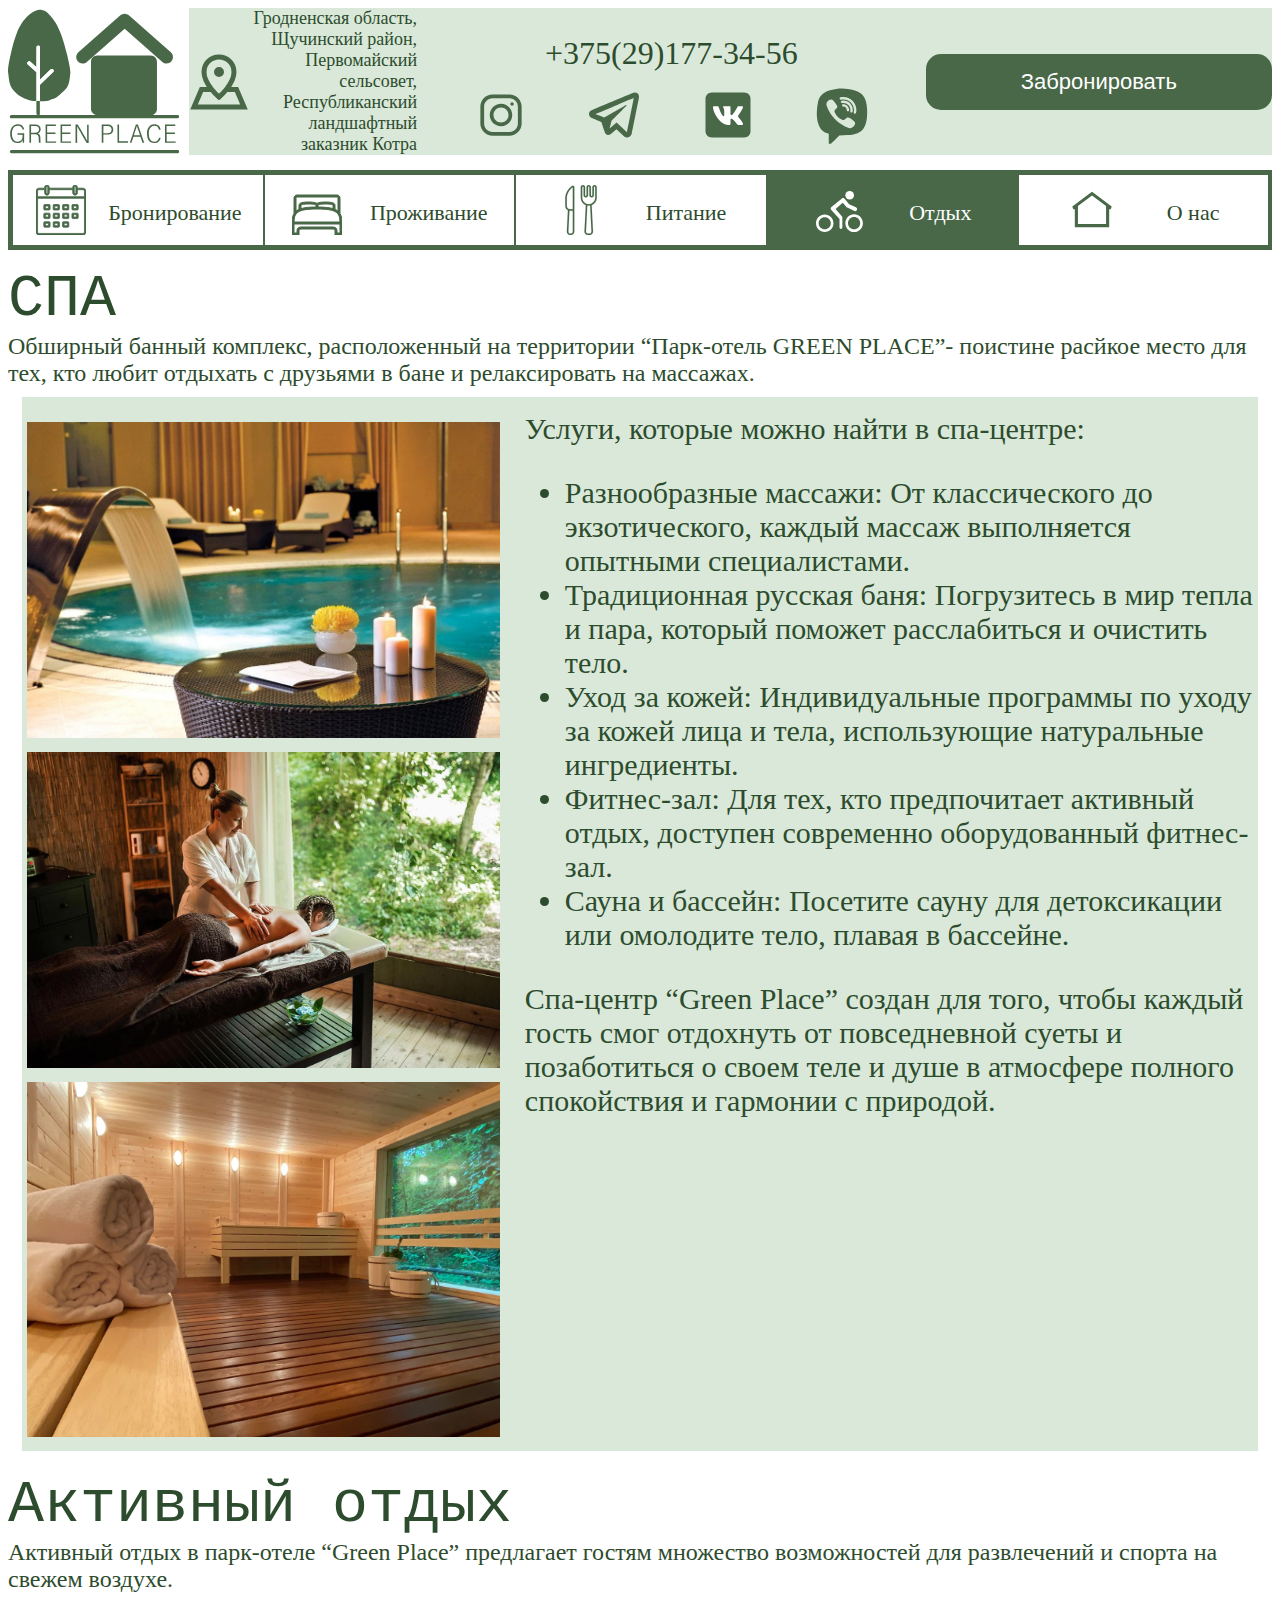
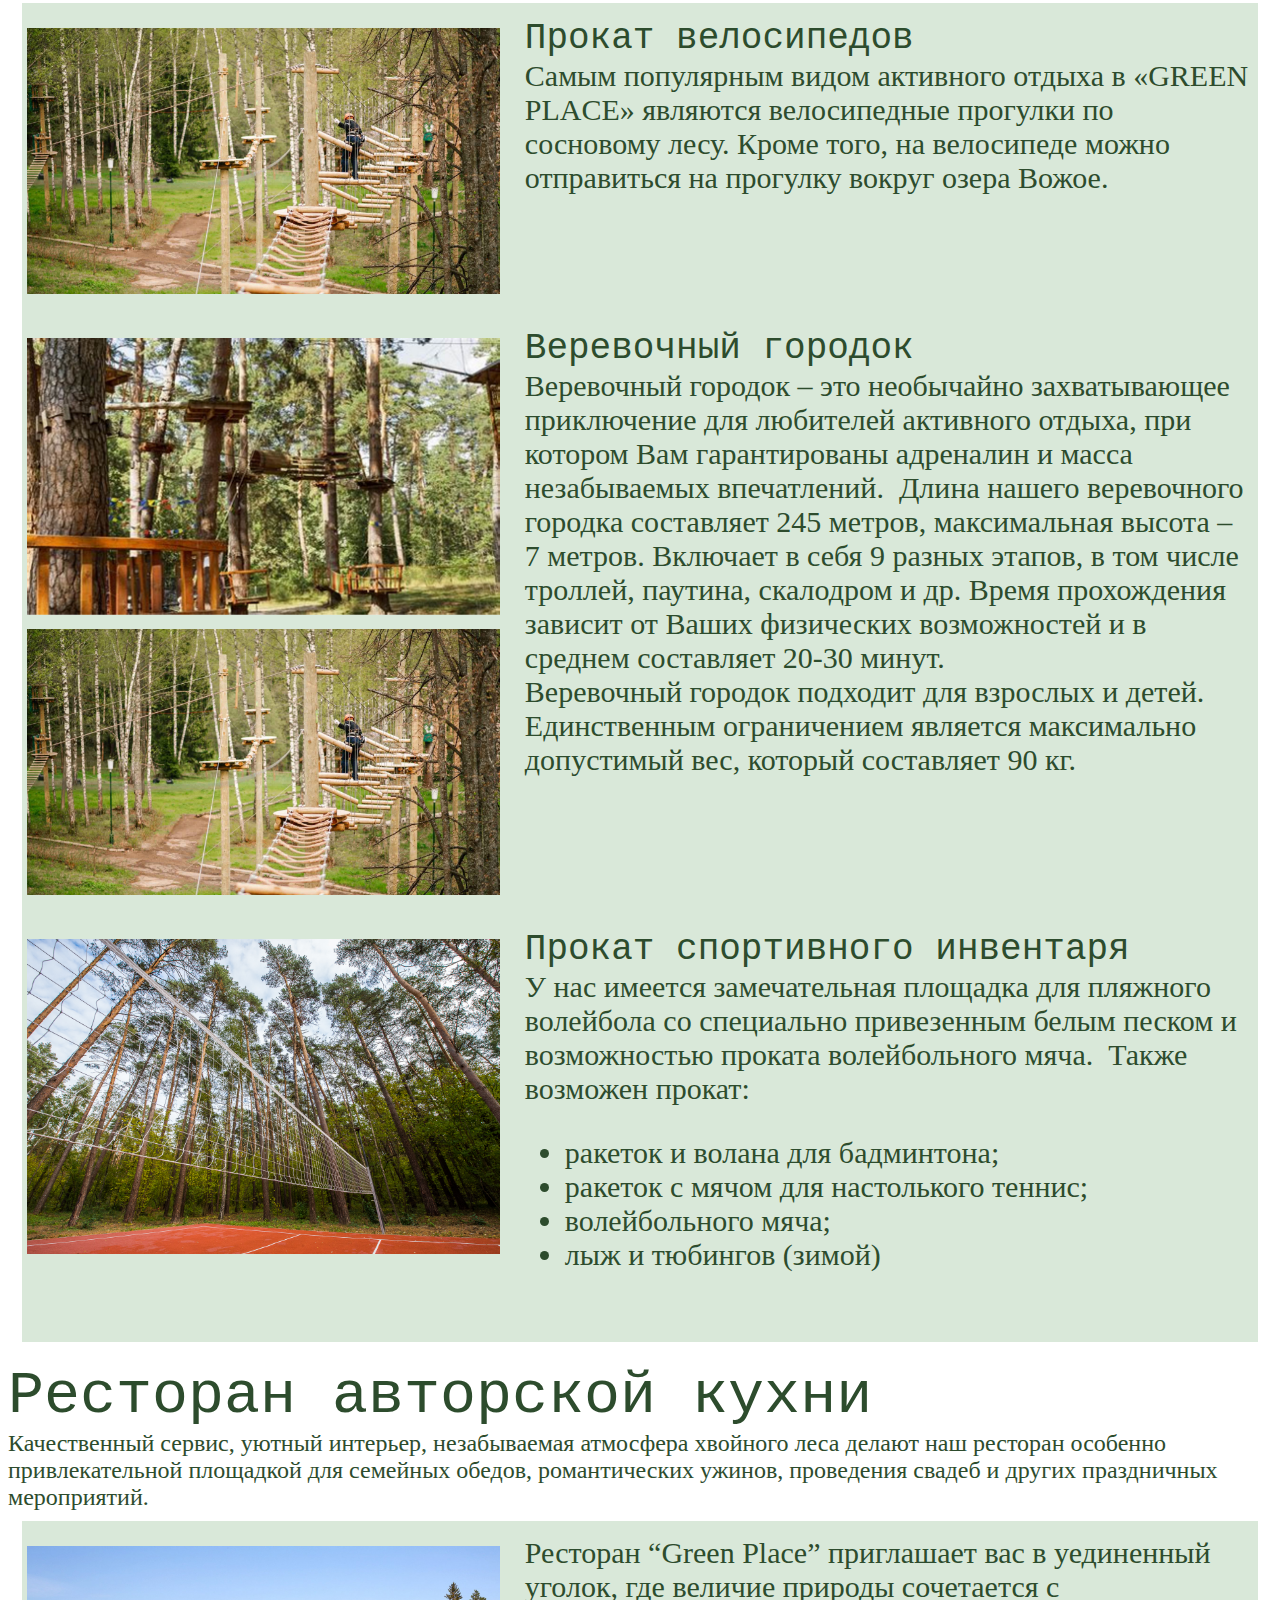
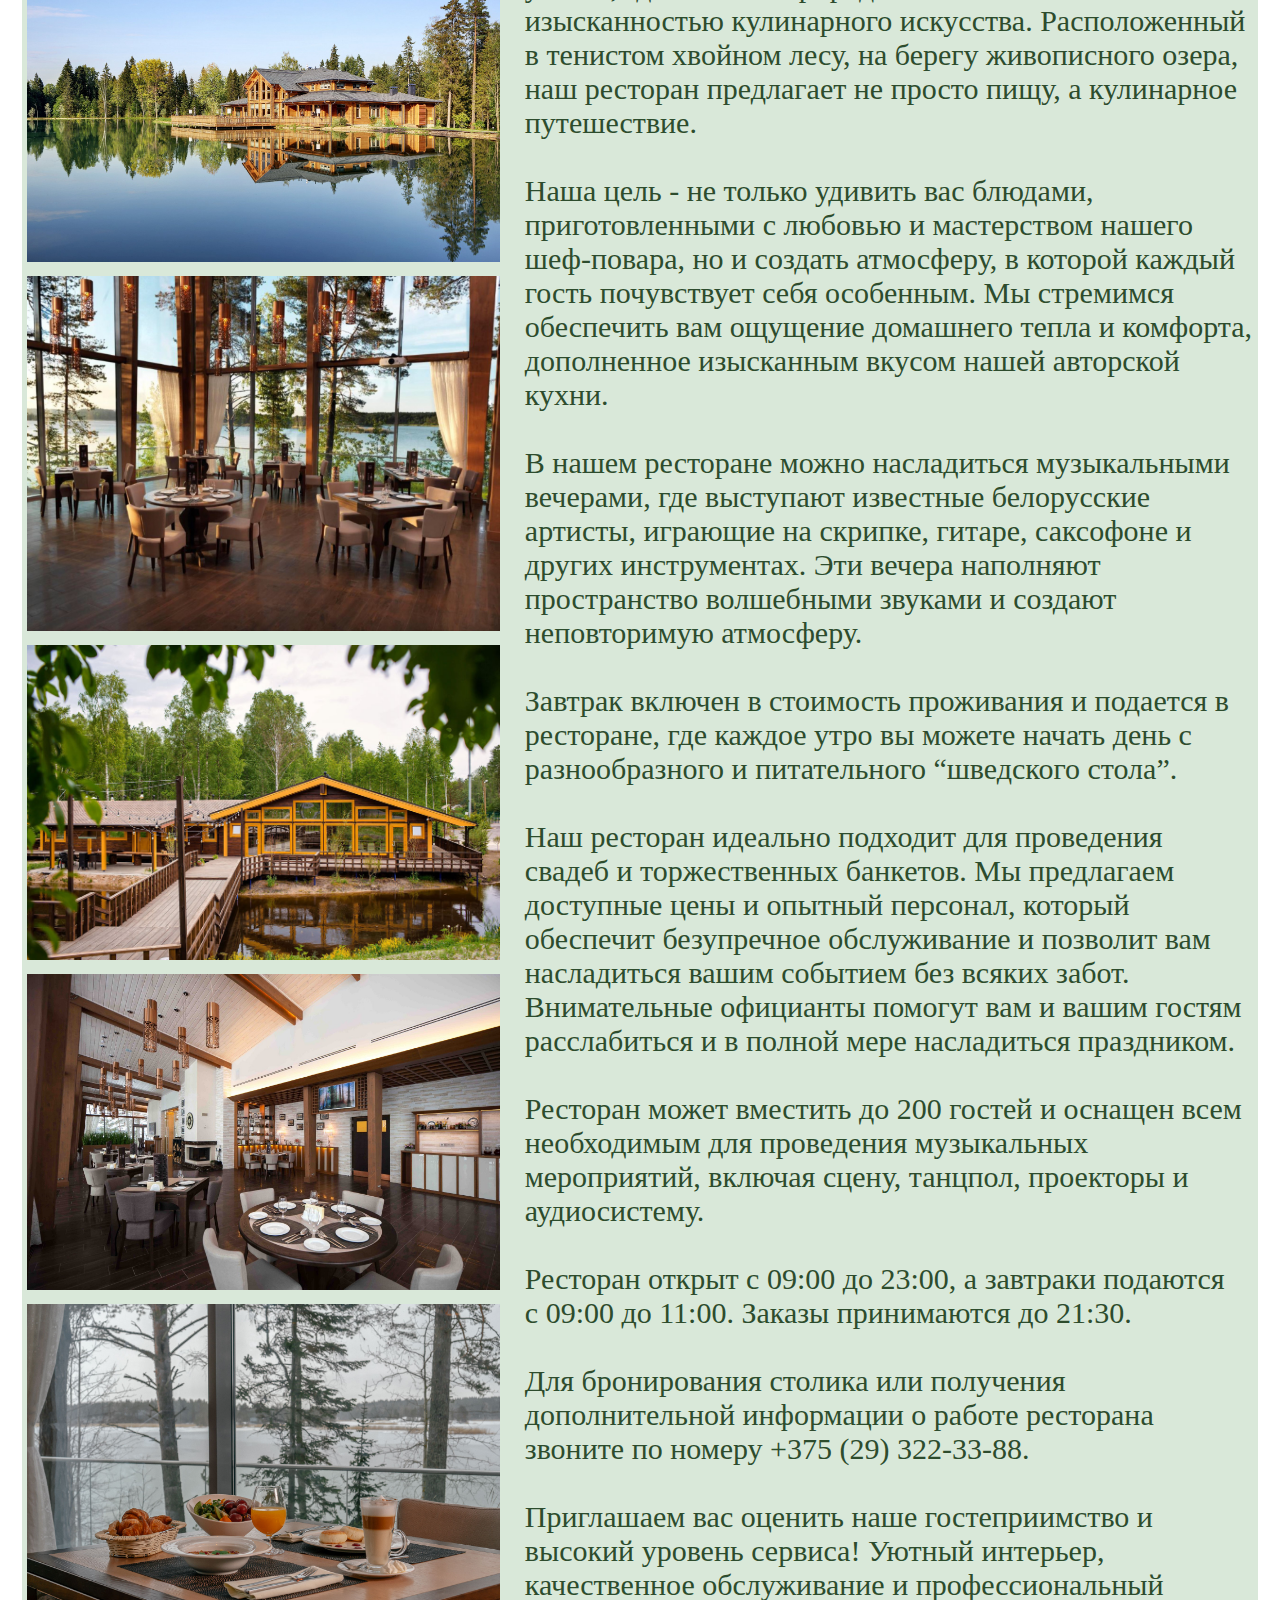
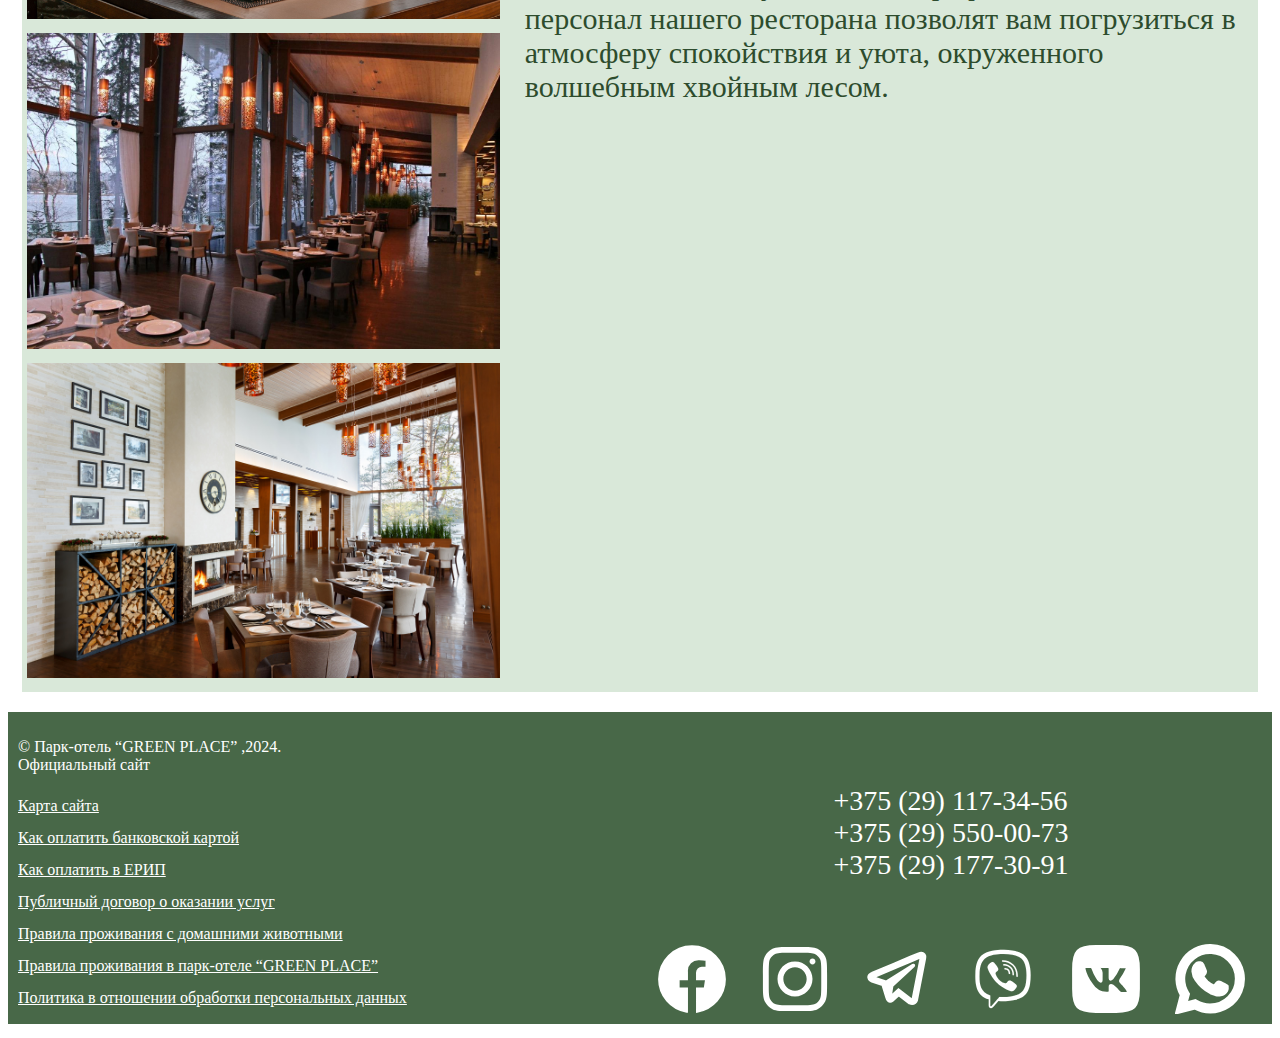
<file: курс/relax_restoran.html>
<!DOCTYPE HTML>
    <head>
        <meta charset="UTF-8">
        <meta http-equiv="x-ua-compatible" content="ie=edge">
        <meta name="viewport" content="width=device-width, initial-scale=1.0">
        <title>GREEN PLACE</title>
        <link href="relax_restoran.css" rel="stylesheet" media="all">
        <link href="header_and_footer.css" rel="stylesheet" media="all">
    </head>
    <body>
        <head>
            <meta charset="UTF-8">
            <meta http-equiv="x-ua-compatible" content="ie=edge">
            <meta name="viewport" content="width=device-width, initial-scale=1.0">
            <title> Sass</title>
            <link href="main.css" rel="stylesheet" media="all">
            <link href="header_and_footer.css" rel="stylesheet" media="all">
        </head>
        <body>
            <header>
                <div class="top">
                    <?xml version="1.0" encoding="UTF-8"?>
                    <svg id="_Слой_1" data-name="Слой 1" xmlns="http://www.w3.org/2000/svg" viewBox="0 0 208.46 174.44" class="logo">
                      <defs>
                        <style>
                          .cls-1 {
                            fill: #fff;
                          }
                    
                          .cls-2 {
                            fill: #486848;
                          }
                        </style>
                      </defs>
                      <g id="_Слой_4" data-name="Слой 4">
                        <path class="cls-2" d="m75.16,82.94c-.6,5.5-1.8,10.5-5.4,14-14.1,13.7-12,9.8-18.4,12.7-3.5,1.6-8.3,1.6-12.5,1.5h-.2c.1,0,.2,0,.2-.1v-19.9c.3-.1.5-.3.7-.5l15.4-14.9c.9-.9.9-2.3,0-3.2-.9-.9-2.4-.9-3.3,0l-12.8,12.4v-39.7c0-1-.8-1.9-1.9-1.9-1.2,0-2.2,1-2.3,2.2v24.2l-7.4-6.5c-.4-.4-1-.6-1.5-.6-.6,0-1.3.3-1.8.7-.8.9-.8,2.3.2,3.2l9.9,8.7c.2.2.4.3.6.4v35.3h-1.2c-8,0-19.1-4.5-25.8-12C1.46,91.94,1.56,87.84.06,75.24c-.4-3.6,1.2-12.1,2.4-17.3,2.7-11.8,4-18.6,9-31.5C14.26,19.34,23.86,2.54,37.86.04c1.4-.2,6.1.4,8.7,2.4,1.7,1.3,2.7,2.3,6.2,6.3,2.3,2.7,11.5,11.9,19.4,46.9,4.9,21.6,3.8,19.6,3,27.3Z"/>
                        <path class="cls-1" d="m38.86,111.04h0c-.1.1-.2.1-.2.1q.1-.1.2-.1Z"/>
                        <path class="cls-1" d="m54.96,75.74l-15.4,14.9c-.2.2-.4.4-.7.5v19.9q-.1,0-.2.1c-1.4-.1-2.8-.1-4-.1v-35.4c-.2-.1-.4-.2-.6-.4l-9.9-8.7c-1-.9-1-2.3-.2-3.2.5-.5,1.1-.7,1.8-.7.6,0,1.1.2,1.5.6l7.4,6.5v-24.2c.1-1.2,1.1-2.2,2.3-2.2,1.1,0,1.9.9,1.9,1.9v39.7l12.8-12.4c.9-.9,2.4-.9,3.3,0s.9,2.3,0,3.2Z"/>
                        <path class="cls-2" d="m208.46,130.04c0,.5-.3,1-.7,1.4s-.9.6-1.4.6H4.16c-1.1,0-1.9-.9-1.9-2,0-.6.2-1.1.6-1.4.3-.4.8-.6,1.3-.6h32.1c-.4-.1-.7-.3-1-.6-.2-.3-.5-.6-.6-.9h0c-.1-.2-.1-.5-.1-.7v-14.9c1.2,0,2.5.1,4,.1h.2v15.4c0,.5-.1,1.1-.4,1.5h69c-3.6-.6-6.4-3.7-6.4-7.5v-57.3c0-4.2,3.4-7.6,7.6-7.6h65.1c4.2,0,7.6,3.4,7.6,7.6v57.4c0,3.8-2.8,6.9-6.4,7.5h31.5c1.2,0,2.1.9,2.1,2Z"/>
                        <path class="cls-2" d="m198.86,62.64c-2.9,3.3-7.8,3.6-11,.7l-45.9-40.4-46,40.4c-3.3,2.9-8.2,2.6-11-.7-2.8-3.2-2.5-8.1.7-11L136.76,6.74c.1-.1.2-.1.3-.2,0,0,.1,0,.1-.1.3-.3.7-.5,1.1-.7h0c.8-.4,1.6-.7,2.5-.8.1,0,.3,0,.4-.1h1.5c.1,0,.3,0,.4.1.9.1,1.7.4,2.5.8h0c.4.2.7.4,1.1.7,0,0,.1,0,.1.1.1.1.2.1.3.2l51.1,44.9c3.2,2.9,3.5,7.8.7,11Z"/>
                        <path class="cls-2" d="m36.26,128.04h-1.1c-.3-.4-.4-.9-.4-1.5.1.4.3.7.6.9.2.3.5.5.9.6Z"/>
                        <path class="cls-2" d="m38.86,111.04h0c-.1.1-.2.1-.2.1q.1-.1.2-.1Z"/>
                        <g>
                          <path class="cls-2" d="m19.66,161.84h-1.6c-.1-.6-.2-1.5-.2-3.5-1.2,2.7-3.3,3.8-6.7,3.8-5.8,0-8.5-5-8.5-11.3s3.2-11.5,9.3-11.5c4.4,0,7,2.3,7.8,6.3h-1.9c-.8-2.9-2.5-4.6-5.9-4.6-4.9,0-7.2,4.2-7.2,9.8,0,5,2,9.6,6.7,9.6,5.4,0,6.3-3.7,6.3-8.4v-.1h-6.2v-1.8h8.2c-.1,1-.1,11.6-.1,11.7Z"/>
                          <path class="cls-2" d="m28.06,151.34v10.5h-2v-22.2h7.3c3.8,0,6.4,1.9,6.4,5.6,0,3.3-2,4.7-3.7,5.2,2.4.7,3.4,2.6,3.4,5.7v.3c0,2.1,0,4.1.3,5.4h-2c-.3-.9-.4-3.2-.4-5.3v-.4c0-3.4-1.2-4.8-5.2-4.8h-4.1Zm0-1.7h4.4c3.2,0,5.3-.9,5.3-4.3,0-2.5-1.6-4-4.6-4h-5.1v8.3h0Z"/>
                          <path class="cls-2" d="m57.76,151.04h-10.1v9.1h11.1l-.3,1.7h-12.7v-22.2h12.5v1.7h-10.6v7.9h10.1v1.8h0Z"/>
                          <path class="cls-2" d="m76.06,151.04h-10.2v9.1h11.1l-.3,1.7h-12.7v-22.2h12.6v1.7h-10.7v7.9h10.1v1.8h.1Z"/>
                          <path class="cls-2" d="m82.16,161.84v-22.2h2.7c9.9,16.7,11.1,18.8,11.6,19.8h0c-.2-3.1-.2-6.6-.2-10.2v-9.5h1.9v22.2h-2.4c-10.5-18-11.2-19.2-11.7-20.2h0c.2,2.9.1,6.6.1,10.5v9.7l-2-.1h0Z"/>
                          <path class="cls-2" d="m114.06,139.64h7.1c4.1,0,6.9,2.1,6.9,5.9,0,4.2-2.9,6.3-7.2,6.3h-4.8v10h-2v-22.2h0Zm2,10.5h4.8c3.1,0,5.2-1,5.2-4.5,0-2.9-2.1-4.3-5.2-4.3h-4.7l-.1,8.8h0Z"/>
                          <path class="cls-2" d="m133.16,139.64h2v20.4h11l-.3,1.7h-12.6l-.1-22.1h0Z"/>
                          <path class="cls-2" d="m152.66,154.44l-2.4,7.4h-2c2.1-6.3,5-15,7.4-22.2h2.4l7.7,22.2h-2.1l-2.5-7.4h-8.5Zm8-1.8c-2.1-6.2-3.4-9.6-3.8-11.2h-.1c-.6,2.7-1.9,6.1-3.6,11.2h7.5Z"/>
                          <path class="cls-2" d="m185.76,155.64c-.7,3.4-2.9,6.5-7.9,6.5-6.3,0-8.7-4.9-8.7-11.6,0-5.6,2.6-11.2,8.9-11.2,4.7,0,7.1,2.8,7.7,6.6h-2c-.6-2.9-2.3-4.9-5.7-4.9-4.7,0-6.7,4.5-6.7,9.5s1.5,9.9,6.7,9.9c3.4,0,5-1.9,5.8-4.8h1.9Z"/>
                          <path class="cls-2" d="m203.16,151.04h-10.1v9.1h11.1l-.3,1.7h-12.8v-22.2h12.5v1.7h-10.6v7.9h10.1l.1,1.8h0Z"/>
                        </g>
                        <path class="cls-2" d="m206.36,174.44H4.16c-1.1,0-1.9-.9-1.9-2h0c0-1.1.9-2,1.9-2h202.3c1.1,0,2,.9,2,2h0c-.1,1.1-1,2-2.1,2Z"/>
                      </g>
                    </svg>
                    
                <div class="inf">
                    <div class="infinside">
                    <img src="иконки/map-svgrepo-com.svg" class="map">
                    <span class="adress">Гродненская область, Щучинский район, Первомайский сельсовет, Республиканский ландшафтный заказник Котра</span>
                    <div class="headerforphone">
                    <span class="number">+375(29)177-34-56</span>
                    <div class="icons">
                    <a href=""><img src="иконки/icons8-instagram.svg" class="iconinst"></a>
                    <a href=""><img src="иконки/icons8-telegram-app.svg" class="icontel"></a>
                    <a href=""><img src="иконки/icons8-vk.svg" class="iconvk"></a>
                    <a href=""><img src="иконки/icons8-viber.svg" class="iconviber"></a>
                    </div>
                    </div>
                </div >
                    <a href="bron_prozhivanie.html" class="abron"><button class="bron">Забронировать</button> </a>
                    <button class="menu-button" id="menu-button"></button>
                    <nav class="mobile-menu" id="mobile-menu">
                        <button class="close-menu" id="close-menu"></button>
                        <ul>
                            <a href="bron_prozhivanie.html"><li >Бронирование</li></a>
                           <a href="relax_restoran.html"><li >Отдых</li></a>
                            <a href="relax_restoran.html#rest"><li >Питание</li></a>
                            <a href="main.html"><li >О нас</li></a>
                            <a href="#footer"><li href="#footer">Контакты</li><
                        </ul>
                    </nav>
                   
                </div>
            </div>
            <a href="bron_prozhivanie.html"><button class="bigbron">Забронировать</button></a>
            <nav class="navfordesk">
                <a href="bron_prozhivanie.html" class="hrefinnavdesk">
                 <div  class="navdiv">
                    <img src="иконки/calendar-svgrepo-com (1).svg" class="navicon">
                    <img src="иконки/whcalendar-svgrepo-com (1).svg" class="naviconwh">
                    <span class="spaninnav">Бронирование</span>
                </div>
                </a>
                <a href="bron_prozhivanie.html#prozhiv" class="hrefinnavdesk">
                <div class="navdiv">
                    <img src="иконки/bed-svgrepo-com.svg" class="navicon">
                    <img src="иконки/whbed-svgrepo-com.svg" class="naviconwh">
                    <span class="spaninnav">Проживание</span>
                </div>
                </a>
                <a  href="relax_restoran.html#rest" class="hrefinnavdesk">
                <div class="navdiv">
                    <img src="иконки/cutlery-kitchen-svgrepo-com.svg" class="navicon">
                    <img src="иконки/whcutlery-kitchen-svgrepo-com.svg" class="naviconwh">
                    <span class="spaninnav">Питание</span>
                </div>
                </a>
                <a href="relax_restoran.html" class="hrefinnavdesk">
                <div class="here">
                    <img src="иконки/bicycle-man-svgrepo-com.svg" class="navicon">
                    <img src="иконки/whbicycle-man-svgrepo-com.svg" class="naviconwh">
                    <span class="spaninnav">Отдых</span>
                </div>
                </a>
                <a href="main.html" class="hrefinnavdesk">
                <div class="navdiv">
                    <img src="иконки/home-2-svgrepo-com.svg" class="navicon">
                    <img src="иконки/whhome-2-svgrepo-com.svg" class="naviconwh">
                    <span class="spaninnav">О нас</span>
                </div>
                </a>
            </nav>
            </header>
        <main>
            <h1>СПА</h1>
            <p class="smallinf">Обширный банный комплекс, расположенный на территории “Парк-отель GREEN PLACE”- поистине расйкое место для тех, кто любит отдыхать с друзьями в бане и релаксировать на массажах.</p>
            <article>
                <div class="gallery">
                <img src="фотки/3835700.jpg" class="allphoto">
                <img src="фотки/Les-I-Spa-Krasnaya-Polyana-Krasnodar-Krai-Exterior.jpg" class="allphoto">
                <img src="фотки/XXXL.webp" class="allphoto">
                </div>
                <div class="text">
                  Услуги, которые можно найти в спа-центре:
                <ul>
                <li>Разнообразные массажи: От классического до экзотического, каждый массаж выполняется опытными специалистами.</li>
                <li>Традиционная русская баня: Погрузитесь в мир тепла и пара, который поможет расслабиться и очистить тело.</li>
                <li>Уход за кожей: Индивидуальные программы по уходу за кожей лица и тела, использующие натуральные ингредиенты.</li>
                <li>Фитнес-зал: Для тех, кто предпочитает активный отдых, доступен современно оборудованный фитнес-зал.</li>
                <li>Сауна и бассейн: Посетите сауну для детоксикации или омолодите тело, плавая в бассейне.</li>
                </ul>
                   Спа-центр “Green Place” создан для того, чтобы каждый гость смог отдохнуть от повседневной суеты и позаботиться о своем теле и душе в атмосфере полного спокойствия и гармонии с природой.
                </div>
            </article>
            <h1>Активный отдых</h1>
            <p class="smallinf">Активный отдых в парк-отеле “Green Place” предлагает гостям множество возможностей для развлечений и спорта на свежем воздухе.</p>
            <article class="article2">
                <div class="divsinarticle2">
                    <div class="gallery">
                        <img src="фотки/Park-otel-LESNOY-1536x864.jpg" class="allphoto">
                    </div>
                    <div class="text">
                        <h3>Прокат велосипедов</h3>
                        Самым популярным видом активного отдыха в «GREEN PLACE» являются велосипедные прогулки по сосновому лесу. Кроме того, на велосипеде можно отправиться на прогулку вокруг озера Вожое. 
                    </div>

                </div>
                <div class="divsinarticle2">
                    <div class="gallery">
                        <img src="фотки/OIP.jpg" class="allphoto">
                        <img src="фотки/Park-otel-LESNOY-1536x864.jpg" class="allphoto">
                    </div>
                    <div class="text">
                        <h3>Веревочный городок</h3>
                        Веревочный городок – это необычайно захватывающее приключение для любителей активного отдыха, при котором Вам гарантированы адреналин и масса незабываемых впечатлений.  Длина нашего веревочного городка составляет 245 метров, максимальная высота – 7 метров. Включает в себя 9 разных этапов, в том числе троллей, паутина, скалодром и др. Время прохождения зависит от Ваших физических возможностей и в среднем составляет 20-30 минут.<br>
                        Веревочный городок подходит для взрослых и детей. Единственным ограничением является максимально допустимый вес, который составляет 90 кг.
                    </div>
                </div>
                <div class="divsinarticle2">
                    <div class="gallery">
                        <img src="фотки/DSC_0145.jpg" class="allphoto">
                    </div>
                    <div class="text">
                        <h3>Прокат спортивного инвентаря</h3>
                        У нас имеется замечательная площадка для пляжного волейбола со специально привезенным белым песком и возможностью проката волейбольного мяча.  Также возможен прокат:
                        <ul>
                            <li>ракеток и волана для бадминтона;</li>
                            <li>ракеток с мячом для настолького теннис;</li>
                            <li>волейбольного мяча;</li>
                            <li>лыж и тюбингов (зимой)</li>
                        </ul>
                    </div>
                </div>
            </article>
            <h1 id="rest">Ресторан авторской кухни</h1>
            <p class="smallinf">Качественный сервис, уютный интерьер, незабываемая атмосфера хвойного леса делают наш ресторан особенно привлекательной площадкой для семейных обедов, романтических ужинов, проведения свадеб и других праздничных мероприятий.</p>
            <article>
                <div class="gallery">
                    <img src="фотки/glavnaya_izumrud.jpg" class="allphoto">
                    <img src="фотки/1648927053_20-vsegda-pomnim-com-p-restoran-v-lesu-foto-20.jpg" class="allphoto">
                    <img src="фотки/forest-symphony2.jpg" class="allphoto">
                    <img src="фотки/gallery0.jpg" class="allphoto">
                    <img src="фотки/DSC00519-Edit.jpg" class="allphoto">
                    <img src="фотки/Park-Hotel-Dacha-Wintera-Sortavala-Exterior.jpg" class="allphoto">
                    <img src="фотки/jvs_5806.jpg" class="allphoto">
                </div>
                <div class="text">
                    Ресторан “Green Place” приглашает вас в уединенный уголок, где величие природы сочетается с изысканностью кулинарного искусства. Расположенный в тенистом хвойном лесу, на берегу живописного озера, наш ресторан предлагает не просто пищу, а кулинарное путешествие.<br><br class="secondbr">
                    Наша цель - не только удивить вас блюдами, приготовленными с любовью и мастерством нашего шеф-повара, но и создать атмосферу, в которой каждый гость почувствует себя особенным. Мы стремимся обеспечить вам ощущение домашнего тепла и комфорта, дополненное изысканным вкусом нашей авторской кухни.<br> <br class="secondbr">                   
                    В нашем ресторане можно насладиться музыкальными вечерами, где выступают известные белорусские артисты, играющие на скрипке, гитаре, саксофоне и других инструментах. Эти вечера наполняют пространство волшебными звуками и создают неповторимую атмосферу.<br><br class="secondbr">                    
                    Завтрак включен в стоимость проживания и подается в ресторане, где каждое утро вы можете начать день с разнообразного и питательного “шведского стола”.<br> <br class="secondbr">              
                    Наш ресторан идеально подходит для проведения свадеб и торжественных банкетов. Мы предлагаем доступные цены и опытный персонал, который обеспечит безупречное обслуживание и позволит вам насладиться вашим событием без всяких забот. Внимательные официанты помогут вам и вашим гостям расслабиться и в полной мере насладиться праздником.<br><br class="secondbr">                
                    Ресторан может вместить до 200 гостей и оснащен всем необходимым для проведения музыкальных мероприятий, включая сцену, танцпол, проекторы и аудиосистему.<br> <br class="secondbr">           
                    Ресторан открыт с 09:00 до 23:00, а завтраки подаются с 09:00 до 11:00. Заказы принимаются до 21:30.<br><br class="secondbr">            
                    Для бронирования столика или получения дополнительной информации о работе ресторана звоните по номеру +375 (29) 322-33-88.<br><br class="secondbr">                 
                    Приглашаем вас оценить наше гостеприимство и высокий уровень сервиса! Уютный интерьер, качественное обслуживание и профессиональный персонал нашего ресторана позволят вам погрузиться в атмосферу спокойствия и уюта, окруженного волшебным хвойным лесом.
                </div>
              
            </article>













        </main>
        <footer id="footer">
            <div class="numbersiconsf">
                <div class="numbers">
                    +375 (29) 117-34-56<br>
                    +375 (29) 550-00-73<br>
                    +375 (29) 177-30-91<br>
                </div>
                <div class="iconsf">
                    <img src="иконки/facebook-svgrepo-com.svg" class="eachiconinfooter">
                    <img src="иконки/instagram-svgrepo-com.svg" class="eachiconinfooter">
                    <img src="иконки/telegram-svgrepo-com.svg" class="eachiconinfooter">
                    <img src="иконки/viber-svgrepo-com.svg" class="eachiconinfooter">
                    <img src="иконки/vk-svgrepo-com.svg" class="eachiconinfooter">
                    <img src="иконки/whatsapp-svgrepo-com (1).svg" class="eachiconinfooter">
                </div>
            </div>
            <div class="adresforphone">
                Гродненская область, Щучинский район, Первомайский сельсовет, Республиканский ландшафтный заказник Котра
            </div>
             <div class="tegs">
                <p>&copy; Парк-отель “GREEN PLACE” ,2024.<br>
                    Официальный сайт</p>
                    <u>
                    Карта сайта<br>
                    Как оплатить банковской картой<br>
                    Как оплатить в ЕРИП<br>
                    Публичный договор о оказании услуг<br>
                    Правила проживания с домашними животными<br>
                    Правила проживания в парк-отеле “GREEN PLACE”<br>
                    Политика в отношении обработки персональных данных<br>
                    </u>
            </div>
        </footer>
        </body>
 <script src="gallery.js"></script>
 <script src="menu.js"></script>
</file>
<file: main.css>
.mainfoto {
  width: 85%;
  display: flex;
  margin-left: auto;
  margin-right: auto;
}
@media (max-width: 768px) {
  .mainfoto {
    width: 100%;
  }
}

.info-main {
  display: flex;
  flex-flow: column;
  flex-wrap: wrap;
  margin-bottom: 10px;
  padding: 10px;
  background-color: rgba(186, 213, 186, 0.55);
}
@media (max-width: 480px) {
  .info-main {
    flex-direction: column;
  }
}

.fotoinfo-main {
  width: 40%;
  height: -moz-min-content;
  height: min-content;
}
@media (max-width: 850px) and (min-width: 480px) {
  .fotoinfo-main {
    width: 55%;
    float: left;
    margin-right: 5px;
  }
}
@media (max-width: 480px) {
  .fotoinfo-main {
    width: 100%;
  }
}

.aboutpark {
  font-size: 20px;
  font-family: "Calibri";
  color: rgb(45, 76, 45);
  margin: 10px 0px 10px 0px;
}
@media (min-width: 850px) {
  .aboutpark {
    width: 60%;
    height: 100%;
    float: left;
    font-size: 18px;
  }
}
@media (max-width: 1023px) and (min-width: 768px) {
  .aboutpark {
    font-size: 16px;
  }
}

.podrobnee {
  margin-top: 5px;
  color: #fff;
  padding: 10px 0px 10px 0px;
  background: rgb(72, 104, 72);
  border-radius: 15px;
  font-size: 22px;
  width: 200px;
  height: -moz-min-content;
  height: min-content;
  margin-left: 67%;
  cursor: pointer;
}

.maimnobutton {
  width: 100%;
}

.prozhivanie {
  display: flex;
  flex-direction: row;
  flex-wrap: nowrap;
  justify-content: space-evenly;
  margin-bottom: 30px;
}

.hreftoliving {
  display: flex;
  width: 45%;
  justify-content: center;
  background-color: rgba(186, 213, 186, 0.55);
  flex-direction: column;
  padding: 10px;
}

.prozhivdiv {
  display: flex;
  width: 100%;
  flex-direction: column;
}

.prozhivfoto {
  width: 95%;
  height: -moz-fit-content;
  height: fit-content;
  margin: 0px auto 0px auto;
}

.prozhivtext {
  font-size: 19px;
  font-family: "Calibri";
  color: rgb(45, 76, 45);
  margin: 0px 0px 10px 0px;
}

.restoranfoto {
  width: 50%;
  height: -moz-fit-content;
  height: fit-content;
  margin: auto 10px auto 10px;
}

.restoran {
  display: flex;
  background-color: rgba(186, 213, 186, 0.55);
  flex-direction: column;
  padding: 10px;
  margin-bottom: 25px;
}

.aboutrest {
  display: flex;
  flex-direction: row;
  align-items: center;
}

.text-rest {
  font-size: 19px;
  font-family: "Calibri";
  color: rgb(45, 76, 45);
  margin: auto;
}

@media (min-width: 861px) {
  a.hreftoliving:hover {
    width: 50%;
  }
}
@media (max-width: 860px) and (min-width: 601px) {
  .hreftoliving {
    width: 45%;
  }
  .prozhivdiv {
    flex-direction: column;
    align-self: flex-end;
  }
  .prozhivfoto {
    width: 95%;
  }
  .hreftoliving:hover {
    width: 47%;
  }
}
@media (max-width: 600px) {
  .prozhivanie {
    flex-direction: column;
    align-items: space-evenly;
  }
  .hreftoliving {
    width: 90%;
    padding: 10px;
    margin: 0px auto 15px auto;
  }
  .prozhivfoto {
    width: 95%;
    float: right;
    margin-top: 10px;
  }
  .hreftoliving:hover {
    width: 95%;
  }
  .aboutrest {
    flex-direction: column;
    margin: 0px auto 5px auto;
  }
  .restoranfoto {
    width: 100%;
  }
  .podrobnee {
    margin-left: 35%;
  }
}
</file>
<file: header_and_footer.css>
a {
    text-decoration: none;
}

button {
    border: none;
}

.logo {
    width: 180px;
    margin-right: 10px;
    display: flex;
}

.adress {
    font-size: 18px;
    text-align: right;
    width: 33%;
    color: rgb(45, 76, 45);
    font-family: "Calibri";
}

.map {
    width: 60px;
    height: 60px;
    margin-top: auto;
    margin-bottom: auto;

    @media (max-width: 890px) {
        display: none;
    }

    ;
}

.number {
    display: flex;
    font-size: 32px;
    font-weight: 500;
    justify-content: center;
    color: rgb(45, 76, 45);
    margin: 20px auto 0px auto;
    font-family: "Calibri";
}

div.top {
    display: flex;
}

.inf {
    width: 90%;
    display: flex;
    background-color: rgb(186, 213, 186, 55%);
}

.infinside {
    display: flex;
    width: 68%;
    height: 100%;
    flex-direction: row;
    justify-content: space-evenly;
}

.bron {
    width: 100%;
    text-align: center;
    padding: 15px 0px 15px 0px;
    font-size: 22px;
    color: #fff;
    background: rgb(72, 104, 72);
    border-radius: 15px;
    cursor: pointer;
}

.abron {
    width: 32%;
    align-self: center;
}

.bigbron {
    margin-top: 15px;
    margin-bottom: 15px;
    width: 100%;
    align-self: center;
    float: center;
    justify-content: center;
    color: #fff;
    padding: 15px 0px 15px 0px;
    background: rgb(72, 104, 72);
    border-radius: 15px;
    font-size: 30px;
    cursor: pointer;
}

button img {
    width: 100%;
}

.headerforphone {
    width: 100%;
    display: flex;
    flex-direction: column;
    align-content: space-evenly;
    justify-content: space-around;
}

.iconinst,
.icontel,
.iconviber,
.iconvk {
    width: 60px;
    margin-left: auto;
    margin-right: auto;
}

.icons {
    display: flex;
    flex-wrap: nowrap;
    justify-content: space-evenly;
}

.navfordesk {
    display: flex;
    border: 4px solid rgb(72, 104, 72);
    margin-top: 15px;
    margin-bottom: 15px;

}

.navdiv {
    display: flex;
    flex-flow: row;
    height: 70px;
    width: 100%;
    border: 1px solid rgb(72, 104, 72);
    justify-content: space-evenly;
}

.navdiv:hover {
    background-color: rgb(72, 104, 72);
    color: #fff;

    span {
        color: #fff;
    }

    .navicon {
        display: none;
    }

    .naviconwh {
        display: block;
    }
}

.spaninnav {
    color: rgb(45, 76, 45);
    font-size: 22px;
    margin-top: 25px;
    font-family: "Calibri";
    font-weight: 500;
}

.navicon {
    width: 50px;
    margin-top: auto;
    margin-bottom: auto;
}

.naviconwh {
    display: none;
}

.here {
    background-color: rgb(72, 104, 72);
    display: flex;
    flex-flow: row;
    height: 70px;
    width: 100%;
    border: 1px solid rgb(72, 104, 72);
    justify-content: space-evenly;

    .spaninnav {
        color: #fff;
    }

    .navicon {
        display: none;
    }

    .naviconwh {
        display: flex;
        width: 50px;
    }
}

.hrefinnavdesk {
    width: 20%;
    text-decoration: none;
}



.menu-button,
.mobile-menu {
    display: none;
}

@media (max-width:1024px) and (min-width:768px) {
    .spaninnav {
        font-size: 16px;
    }

    .iconinst,
    .icontel,
    .iconviber,
    .iconvk {
        width: 55px;
    }
}

@media(max-width:768px) and (min-width:480px) {
    .headerforphone {
        flex-direction: row;
        flex-wrap: wrap;
        align-content: center;
    }

    ;

    .number {
        margin: auto;
        font-size: 20px;
    }

    ;

    .icons {
        margin: 5px;
    }

    ;

    .adress {
        width: 100%
    }

    ;

    .logo {
        width: 130px;
    }

    ;
}


@media(max-width:768px) {
    .menu-button {
        display: block;

        width: 100px;
        height: 100px;
        margin: auto;
        background-color: rgb(72, 104, 72);
        background-image: url(иконки/menu-svgrepo-com.svg);
        background-repeat: no-repeat;
        background-size: 100%;
        cursor: pointer;
        padding: 10px;
    }

    .mobile-menu {
        display: flex;
        flex-flow: column wrap;
        position: fixed;
        top: 0;
        left: 0;
        width: 250px;
        height: 100%;
        background-color: rgb(186, 213, 186, 65%);
        overflow-x: hidden;
        transition: 0.3s ease-in-out;
        padding: 0;
        text-align: left;
        transform: translateY(-100%);
    }

    .mobile-menu ul {
        display: flex;
        flex-flow: column wrap;
        margin-top: 50px;
        margin-left: 0;
        margin-right: 15%;
    }

    .mobile-menu ul li {
        display: flex;
        align-items: center;
        justify-content: center;
        flex: 1 1 100%;
        color: rgb(45, 76, 45);
        background-color: rgb(255, 255, 255, 55%);
        list-style-type: none;
        height: 30px;
        border: 1px solid rgb(45, 76, 45);
        margin-bottom: 5%;
        cursor: pointer;
    }

    .mobile-menu ul li:hover {
        color: white;
        background-color: rgb(72, 104, 72);
    }

    .open {
        /* display: block; */
        transform: translateY(0);
    }

    .menu-button:hover {
        border: 1px solid rgb(45, 76, 45);
    }

    .mobile-menu .close-menu {
        display: block;
        /* flex: 1 1 100%; */
        height: 40px;
        width: 40px;
        background-image: url("иконки/close-svgrepo-com.svg");
        background-repeat: no-repeat;
        background-color: rgb(72, 104, 72);
        border: none;
        background-size: 100%;
        cursor: pointer;
        margin-left: 2%;
        margin-top: 2%;
    }

    .mobile-menu .close-menu:hover {
        border: 1px solid rgb(45, 76, 45);
    }

    .bron,
    .abron,
    .navfordesk,
    .iconvk {
        display: none;
    }

    .adress {
        width: 100%;
    }

    .infinside {
        flex-direction: column;
        width: 73%;
    }

    .number {
        font-size: 26px;
    }
}

@media (min-width: 769px) {
    .bigbron {
        display: none;
    }

    .adress {
        height: 100%;
    }
}


@media (max-width: 480px) {

    .adress {
        display: none;
    }

    .number {
        font-size: 22px;
        margin: auto;
    }

    .iconinst,
    .icontel,
    .iconviber,
    .iconvk {
        width: 55px;
    }

    .logo {
        width: 120px
    }

    ;


}


@media (max-width:600px) and (min-width:480px) {

    .iconinst,
    .icontel,
    .iconviber,
    .iconvk {
        width: 50px;
    }

    .adress {
        font-size: 13px;
    }

    .menu-button {
        width: 75px;
        height: 75px;
    }

    .infinside {
        width: 77%;
    }
}




h1 {
    font-family: monospace;
    font-weight: 50;
    font-size: 60px;
    margin: 0px;
    color: rgb(45, 76, 45);
}

h2 {
    font-family: monospace;
    font-weight: 50;
    font-size: 40px;
    margin: 0px;
    color: rgb(45, 76, 45);
    text-align: center;
}

h3 {
    font-family: monospace;
    font-weight: 50;
    font-size: 36px;
    margin: 0px;
    color: rgb(45, 76, 45);
    height: fit-content;

}

.smallinf {
    font-size: 24px;
    color: rgb(45, 76, 45);
    margin: 0px 0px 10px 0px;
    font-family:"Calibri";
}






footer {
    background-color: rgb(72, 104, 72);
    display: flex;
    flex-direction: row-reverse;
    padding: 10px;
    margin-top: 10px;
}

.eachiconinfooter {
    width: 70px;
    margin: auto;
    cursor: pointer;

}

.numbers {
    font-size: 28px;
    color: #fff;
    margin: auto;
    font-family: "Calibri";
}

.numbersiconsf {
    width: 50%;
    display: flex;
    flex-direction: column;
    justify-content: space-evenly;
}

.iconsf {
    display: flex;
    align-content: space-between;
    justify-content: space-evenly;
}

.adresforphone {
    font-size: 14px;
    color: #fff;
    display: none;
}

.tegs {
    color: #fff;
    width: 50%;
    font-size: 16px;
    cursor: pointer;
    font-family: "Calibri";

}

u {
    line-height: 2;
}

@media(max-width:860px) and (min-width:510px) {
    .iconsf {
        width: 60%;
        flex-wrap: wrap;
        margin: auto;
        align-content: space-evenly;
    }
}

@media(max-width:510px) {
    footer {
        flex-direction: column;
    }

    .numbersiconsf {
        width: 100%;
        flex-direction: row;
        margin-bottom: 10px;
        ;
    }

    .adresforphone {
        display: flex;
    }

    .numbers {
        width: 60%;
        font-size: 23px;
    }

    .iconsf {
        width: 40%;
        flex-wrap: wrap;
    }

    .eachiconinfooter {
        width: 50px
    }

    .tegs {
        width: 100%;
    }

}
</file>
<file: bron_prozhivanie.css>
.titleforform{
    background:rgb(72, 104, 72) ;
    font-size: 28px;
    color:#fff;
    padding: 10px;
    margin-top: 15px;
}
form{
    border:2px solid rgb(72, 104, 72);
    padding:15px;
}
input,select{
    height:50px;
    width:30%;
    border-radius: 12px;
    border:1px solid rgb(72, 104, 72);
    Color: rgb(72, 104, 72);
    font-size: 20px;
}
input::placeholder{
    color:rgb(186, 213, 186);
    font-size: 20px;
}
.divsinform{
    margin-bottom: 15px;
    justify-content: space-between;
    display: flex;
    flex-wrap: wrap;
}
#rooms{width:95%;
    font-family: "Calibri";}

#kol-voguests{width:70%}

label{ font-size: 20px;
    display: flex;
    color:rgb(45,76,45);
    font-family: "Calibri";}

input[type="date"]{ width:95%}

.divforlabel{
    width:50%;
    display: flex;
    flex-direction: column;
}
@media(max-width:600px){
    .divsinform{flex-direction: column;}
    input{width:95%;
    margin-bottom: 10px;}
    .divforlabel{width:100%;}
}
.broninform{ width:100%;
    align-self: center;
    border: none;
    justify-content:center;
    color: #fff;
    padding: 15px 0px 15px 0px;
    background:rgb(72, 104, 72);
    border-radius: 15px;
    font-size: 30px;
    cursor: pointer;}

.rooms{ background-color:rgb(186, 213, 186,55%);
    width:97%;
    margin:10px auto 20px auto;
    flex-direction: column;
    display: flex;
    padding: 15px 5px 10px 5px;}
.nomer{
    border-bottom: 2px solid rgb(72, 104, 72);
    margin:0px auto 10px auto;
    display: flex;
    flex-direction: row;
    width:95%;
    justify-content: space-between;
}
.fortext{
    width:47%;
}
.aboutnomer{
font-size: 24px;
color:rgb(45,76,45);
font-weight: 200;
font-family: "Calibri";
}
.price{
font-size: 24px;
font-weight: bold;
color:rgb(45,76,45);
font-family: "Calibri";

}
.fotonomera{
    width:50%;
    margin: 5px 0px 15px 0px;
    height: fit-content;
}
h3{font-weight: 200;}
@media(max-width:1024px) and (min-width:850px){
    .fotonomera{width:60%}
    .fortext{width:37%}
}
@media(max-width:849px){
    .nomer{flex-direction: column;}
    .fotonomera{width:100%}
    .fortext{width:100%}
}
</file>
<file: relax_restoran.css>
.allphoto {
    width: 100%;
    margin-top: 10px;
}

article,
.article2 {
    background-color: rgb(186, 213, 186, 55%);
    width: 97%;
    margin: 10px auto 20px auto;
    flex-direction: row;
    display: flex;
    padding: 15px 5px 10px 5px;
}

.article2 {
    flex-direction: column;
}

.gallery {
    width: 49%;
    margin-right: 2%;
}

.text {
    width: 49%;
    font-size: 30px;
    color: rgb(45, 76, 45);
    font-family: "Calibri";
}

.divsinarticle2 {
    width: 100%;
    margin-bottom: 30px;
    display: flex;
    flex-direction: row;
}


.secondbr {
    @media(max-width:1024px) and (min-width:900px) {
        display: none;
    }
}

@media(min-width:1024px) {
    .gallery {
        width: 39%
    }
    .text {
        width: 60%;
    }
}

@media(max-width:900px) and (min-width:601px) {
    .text {
        font-size: 20px;
    }
}

@media (max-width:600px) {
    article {
        flex-direction: column;
    }
    .gallery {
        width: 100%;
        margin: auto;
        display: block;
    }
    .text {
        width: 100%;
        font-size: 20px
    }
    .divsinarticle2 {
        flex-direction: column;
    }
}
</file>
<file: курс/header_and_footer.css>
a {
    text-decoration: none;
}

button {
    border: none;
}

.logo {
    width: 180px;
    margin-right: 10px;
    display: flex;
}

.adress {
    font-size: 18px;
    text-align: right;
    width: 33%;
    color: rgb(45, 76, 45);
    font-family: "Calibri";
}

.map {
    width: 60px;
    height: 60px;
    margin-top: auto;
    margin-bottom: auto;

    @media (max-width: 890px) {
        display: none;
    }

    ;
}

.number {
    display: flex;
    font-size: 32px;
    font-weight: 500;
    justify-content: center;
    color: rgb(45, 76, 45);
    margin: 20px auto 0px auto;
    font-family: "Calibri";
}

div.top {
    display: flex;
}

.inf {
    width: 90%;
    display: flex;
    background-color: rgb(186, 213, 186, 55%);
}

.infinside {
    display: flex;
    width: 68%;
    height: 100%;
    flex-direction: row;
    justify-content: space-evenly;
}

.bron {
    width: 100%;
    text-align: center;
    padding: 15px 0px 15px 0px;
    font-size: 22px;
    color: #fff;
    background: rgb(72, 104, 72);
    border-radius: 15px;
    cursor: pointer;
}

.abron {
    width: 32%;
    align-self: center;
}

.bigbron {
    margin-top: 15px;
    margin-bottom: 15px;
    width: 100%;
    align-self: center;
    float: center;
    justify-content: center;
    color: #fff;
    padding: 15px 0px 15px 0px;
    background: rgb(72, 104, 72);
    border-radius: 15px;
    font-size: 30px;
    cursor: pointer;
}

button img {
    width: 100%;
}

.headerforphone {
    width: 100%;
    display: flex;
    flex-direction: column;
    align-content: space-evenly;
    justify-content: space-around;
}

.iconinst,
.icontel,
.iconviber,
.iconvk {
    width: 60px;
    margin-left: auto;
    margin-right: auto;
}

.icons {
    display: flex;
    flex-wrap: nowrap;
    justify-content: space-evenly;
}

.navfordesk {
    display: flex;
    border: 4px solid rgb(72, 104, 72);
    margin-top: 15px;
    margin-bottom: 15px;

}

.navdiv {
    display: flex;
    flex-flow: row;
    height: 70px;
    width: 100%;
    border: 1px solid rgb(72, 104, 72);
    justify-content: space-evenly;
}

.navdiv:hover {
    background-color: rgb(72, 104, 72);
    color: #fff;

    span {
        color: #fff;
    }

    .navicon {
        display: none;
    }

    .naviconwh {
        display: block;
    }
}

.spaninnav {
    color: rgb(45, 76, 45);
    font-size: 22px;
    margin-top: 25px;
    font-family: "Calibri";
    font-weight: 500;
}

.navicon {
    width: 50px;
    margin-top: auto;
    margin-bottom: auto;
}

.naviconwh {
    display: none;
}

.here {
    background-color: rgb(72, 104, 72);
    display: flex;
    flex-flow: row;
    height: 70px;
    width: 100%;
    border: 1px solid rgb(72, 104, 72);
    justify-content: space-evenly;

    .spaninnav {
        color: #fff;
    }

    .navicon {
        display: none;
    }

    .naviconwh {
        display: flex;
        width: 50px;
    }
}

.hrefinnavdesk {
    width: 20%;
    text-decoration: none;
}



.menu-button,
.mobile-menu {
    display: none;
}

@media (max-width:1024px) and (min-width:768px) {
    .spaninnav {
        font-size: 16px;
    }

    .iconinst,
    .icontel,
    .iconviber,
    .iconvk {
        width: 55px;
    }
}

@media(max-width:768px) and (min-width:480px) {
    .headerforphone {
        flex-direction: row;
        flex-wrap: wrap;
        align-content: center;
    }

    ;

    .number {
        margin: auto;
        font-size: 20px;
    }

    ;

    .icons {
        margin: 5px;
    }

    ;

    .adress {
        width: 100%
    }

    ;

    .logo {
        width: 130px;
    }

    ;
}


@media(max-width:768px) {
    .menu-button {
        display: block;

        width: 100px;
        height: 100px;
        margin: auto;
        background-color: rgb(72, 104, 72);
        background-image: url(иконки/menu-svgrepo-com.svg);
        background-repeat: no-repeat;
        background-size: 100%;
        cursor: pointer;
        padding: 10px;
    }

    .mobile-menu {
        display: flex;
        flex-flow: column wrap;
        position: fixed;
        top: 0;
        left: 0;
        width: 250px;
        height: 100%;
        background-color: rgb(186, 213, 186, 65%);
        overflow-x: hidden;
        transition: 0.3s ease-in-out;
        padding: 0;
        text-align: left;
        transform: translateY(-100%);
    }

    .mobile-menu ul {
        display: flex;
        flex-flow: column wrap;
        margin-top: 50px;
        margin-left: 0;
        margin-right: 15%;
    }

    .mobile-menu ul li {
        display: flex;
        align-items: center;
        justify-content: center;
        flex: 1 1 100%;
        color: rgb(45, 76, 45);
        background-color: rgb(255, 255, 255, 55%);
        list-style-type: none;
        height: 30px;
        border: 1px solid rgb(45, 76, 45);
        margin-bottom: 5%;
        cursor: pointer;
    }

    .mobile-menu ul li:hover {
        color: white;
        background-color: rgb(72, 104, 72);
    }

    .open {
        /* display: block; */
        transform: translateY(0);
    }

    .menu-button:hover {
        border: 1px solid rgb(45, 76, 45);
    }

    .mobile-menu .close-menu {
        display: block;
        /* flex: 1 1 100%; */
        height: 40px;
        width: 40px;
        background-image: url("иконки/close-svgrepo-com.svg");
        background-repeat: no-repeat;
        background-color: rgb(72, 104, 72);
        border: none;
        background-size: 100%;
        cursor: pointer;
        margin-left: 2%;
        margin-top: 2%;
    }

    .mobile-menu .close-menu:hover {
        border: 1px solid rgb(45, 76, 45);
    }

    .bron,
    .abron,
    .navfordesk,
    .iconvk {
        display: none;
    }

    .adress {
        width: 100%;
    }

    .infinside {
        flex-direction: column;
        width: 73%;
    }

    .number {
        font-size: 26px;
    }
}

@media (min-width: 769px) {
    .bigbron {
        display: none;
    }

    .adress {
        height: 100%;
    }
}


@media (max-width: 480px) {

    .adress {
        display: none;
    }

    .number {
        font-size: 22px;
        margin: auto;
    }

    .iconinst,
    .icontel,
    .iconviber,
    .iconvk {
        width: 55px;
    }

    .logo {
        width: 120px
    }

    ;


}


@media (max-width:600px) and (min-width:480px) {

    .iconinst,
    .icontel,
    .iconviber,
    .iconvk {
        width: 50px;
    }

    .adress {
        font-size: 13px;
    }

    .menu-button {
        width: 75px;
        height: 75px;
    }

    .infinside {
        width: 77%;
    }
}




h1 {
    font-family: monospace;
    font-weight: 50;
    font-size: 60px;
    margin: 0px;
    color: rgb(45, 76, 45);
}

h2 {
    font-family: monospace;
    font-weight: 50;
    font-size: 40px;
    margin: 0px;
    color: rgb(45, 76, 45);
    text-align: center;
}

h3 {
    font-family: monospace;
    font-weight: 50;
    font-size: 36px;
    margin: 0px;
    color: rgb(45, 76, 45);
    height: fit-content;

}

.smallinf {
    font-size: 24px;
    color: rgb(45, 76, 45);
    margin: 0px 0px 10px 0px;
    font-family:"Calibri";
}






footer {
    background-color: rgb(72, 104, 72);
    display: flex;
    flex-direction: row-reverse;
    padding: 10px;
    margin-top: 10px;
}

.eachiconinfooter {
    width: 70px;
    margin: auto;
    cursor: pointer;

}

.numbers {
    font-size: 28px;
    color: #fff;
    margin: auto;
    font-family: "Calibri";
}

.numbersiconsf {
    width: 50%;
    display: flex;
    flex-direction: column;
    justify-content: space-evenly;
}

.iconsf {
    display: flex;
    align-content: space-between;
    justify-content: space-evenly;
}

.adresforphone {
    font-size: 14px;
    color: #fff;
    display: none;
}

.tegs {
    color: #fff;
    width: 50%;
    font-size: 16px;
    cursor: pointer;
    font-family: "Calibri";

}

u {
    line-height: 2;
}

@media(max-width:860px) and (min-width:510px) {
    .iconsf {
        width: 60%;
        flex-wrap: wrap;
        margin: auto;
        align-content: space-evenly;
    }
}

@media(max-width:510px) {
    footer {
        flex-direction: column;
    }

    .numbersiconsf {
        width: 100%;
        flex-direction: row;
        margin-bottom: 10px;
        ;
    }

    .adresforphone {
        display: flex;
    }

    .numbers {
        width: 60%;
        font-size: 23px;
    }

    .iconsf {
        width: 40%;
        flex-wrap: wrap;
    }

    .eachiconinfooter {
        width: 50px
    }

    .tegs {
        width: 100%;
    }

}
</file>
<file: курс/bron_prozhivanie.css>
.titleforform{
    background:rgb(72, 104, 72) ;
    font-size: 28px;
    color:#fff;
    padding: 10px;
    margin-top: 15px;
}
form{
    border:2px solid rgb(72, 104, 72);
    padding:15px;
}
input,select{
    height:50px;
    width:30%;
    border-radius: 12px;
    border:1px solid rgb(72, 104, 72);
    Color: rgb(72, 104, 72);
    font-size: 20px;
}
input::placeholder{
    color:rgb(186, 213, 186);
    font-size: 20px;
}
.divsinform{
    margin-bottom: 15px;
    justify-content: space-between;
    display: flex;
    flex-wrap: wrap;
}
#rooms{width:95%;
    font-family: "Calibri";}

#kol-voguests{width:70%}

label{ font-size: 20px;
    display: flex;
    color:rgb(45,76,45);
    font-family: "Calibri";}

input[type="date"]{ width:95%}

.divforlabel{
    width:50%;
    display: flex;
    flex-direction: column;
}
@media(max-width:600px){
    .divsinform{flex-direction: column;}
    input{width:95%;
    margin-bottom: 10px;}
    .divforlabel{width:100%;}
}
.broninform{ width:100%;
    align-self: center;
    border: none;
    justify-content:center;
    color: #fff;
    padding: 15px 0px 15px 0px;
    background:rgb(72, 104, 72);
    border-radius: 15px;
    font-size: 30px;
    cursor: pointer;}

.rooms{ background-color:rgb(186, 213, 186,55%);
    width:97%;
    margin:10px auto 20px auto;
    flex-direction: column;
    display: flex;
    padding: 15px 5px 10px 5px;}
.nomer{
    border-bottom: 2px solid rgb(72, 104, 72);
    margin:0px auto 10px auto;
    display: flex;
    flex-direction: row;
    width:95%;
    justify-content: space-between;
}
.fortext{
    width:47%;
}
.aboutnomer{
font-size: 24px;
color:rgb(45,76,45);
font-weight: 200;
font-family: "Calibri";
}
.price{
font-size: 24px;
font-weight: bold;
color:rgb(45,76,45);
font-family: "Calibri";

}
.fotonomera{
    width:50%;
    margin: 5px 0px 15px 0px;
    height: fit-content;
}
h3{font-weight: 200;}
@media(max-width:1024px) and (min-width:850px){
    .fotonomera{width:60%}
    .fortext{width:37%}
}
@media(max-width:849px){
    .nomer{flex-direction: column;}
    .fotonomera{width:100%}
    .fortext{width:100%}
}
</file>
<file: курс/main.css>
.mainfoto {
  width: 85%;
  display: flex;
  margin-left: auto;
  margin-right: auto;
}
@media (max-width: 768px) {
  .mainfoto {
    width: 100%;
  }
}

.info-main {
  display: flex;
  flex-flow: column;
  flex-wrap: wrap;
  margin-bottom: 10px;
  padding: 10px;
  background-color: rgba(186, 213, 186, 0.55);
}
@media (max-width: 480px) {
  .info-main {
    flex-direction: column;
  }
}

.fotoinfo-main {
  width: 40%;
  height: -moz-min-content;
  height: min-content;
}
@media (max-width: 850px) and (min-width: 480px) {
  .fotoinfo-main {
    width: 55%;
    float: left;
    margin-right: 5px;
  }
}
@media (max-width: 480px) {
  .fotoinfo-main {
    width: 100%;
  }
}

.aboutpark {
  font-size: 20px;
  font-family: "Calibri";
  color: rgb(45, 76, 45);
  margin: 10px 0px 10px 0px;
}
@media (min-width: 850px) {
  .aboutpark {
    width: 60%;
    height: 100%;
    float: left;
    font-size: 18px;
  }
}
@media (max-width: 1023px) and (min-width: 768px) {
  .aboutpark {
    font-size: 16px;
  }
}

.podrobnee {
  margin-top: 5px;
  color: #fff;
  padding: 10px 0px 10px 0px;
  background: rgb(72, 104, 72);
  border-radius: 15px;
  font-size: 22px;
  width: 200px;
  height: -moz-min-content;
  height: min-content;
  margin-left: 67%;
  cursor: pointer;
}

.maimnobutton {
  width: 100%;
}

.prozhivanie {
  display: flex;
  flex-direction: row;
  flex-wrap: nowrap;
  justify-content: space-evenly;
  margin-bottom: 30px;
}

.hreftoliving {
  display: flex;
  width: 45%;
  justify-content: center;
  background-color: rgba(186, 213, 186, 0.55);
  flex-direction: column;
  padding: 10px;
}

.prozhivdiv {
  display: flex;
  width: 100%;
  flex-direction: column;
}

.prozhivfoto {
  width: 95%;
  height: -moz-fit-content;
  height: fit-content;
  margin: 0px auto 0px auto;
}

.prozhivtext {
  font-size: 19px;
  font-family: "Calibri";
  color: rgb(45, 76, 45);
  margin: 0px 0px 10px 0px;
}

.restoranfoto {
  width: 50%;
  height: -moz-fit-content;
  height: fit-content;
  margin: auto 10px auto 10px;
}

.restoran {
  display: flex;
  background-color: rgba(186, 213, 186, 0.55);
  flex-direction: column;
  padding: 10px;
  margin-bottom: 25px;
}

.aboutrest {
  display: flex;
  flex-direction: row;
  align-items: center;
}

.text-rest {
  font-size: 19px;
  font-family: "Calibri";
  color: rgb(45, 76, 45);
  margin: auto;
}

@media (min-width: 861px) {
  a.hreftoliving:hover {
    width: 50%;
  }
}
@media (max-width: 860px) and (min-width: 601px) {
  .hreftoliving {
    width: 45%;
  }
  .prozhivdiv {
    flex-direction: column;
    align-self: flex-end;
  }
  .prozhivfoto {
    width: 95%;
  }
  .hreftoliving:hover {
    width: 47%;
  }
}
@media (max-width: 600px) {
  .prozhivanie {
    flex-direction: column;
    align-items: space-evenly;
  }
  .hreftoliving {
    width: 90%;
    padding: 10px;
    margin: 0px auto 15px auto;
  }
  .prozhivfoto {
    width: 95%;
    float: right;
    margin-top: 10px;
  }
  .hreftoliving:hover {
    width: 95%;
  }
  .aboutrest {
    flex-direction: column;
    margin: 0px auto 5px auto;
  }
  .restoranfoto {
    width: 100%;
  }
  .podrobnee {
    margin-left: 35%;
  }
}
</file>
<file: курс/relax_restoran.css>
.allphoto {
    width: 100%;
    margin-top: 10px;
}

article,
.article2 {
    background-color: rgb(186, 213, 186, 55%);
    width: 97%;
    margin: 10px auto 20px auto;
    flex-direction: row;
    display: flex;
    padding: 15px 5px 10px 5px;
}

.article2 {
    flex-direction: column;
}

.gallery {
    width: 49%;
    margin-right: 2%;
}

.text {
    width: 49%;
    font-size: 30px;
    color: rgb(45, 76, 45);
    font-family: "Calibri";
}

.divsinarticle2 {
    width: 100%;
    margin-bottom: 30px;
    display: flex;
    flex-direction: row;
}


.secondbr {
    @media(max-width:1024px) and (min-width:900px) {
        display: none;
    }
}

@media(min-width:1024px) {
    .gallery {
        width: 39%
    }
    .text {
        width: 60%;
    }
}

@media(max-width:900px) and (min-width:601px) {
    .text {
        font-size: 20px;
    }
}

@media (max-width:600px) {
    article {
        flex-direction: column;
    }
    .gallery {
        width: 100%;
        margin: auto;
        display: block;
    }
    .text {
        width: 100%;
        font-size: 20px
    }
    .divsinarticle2 {
        flex-direction: column;
    }
}
</file>
